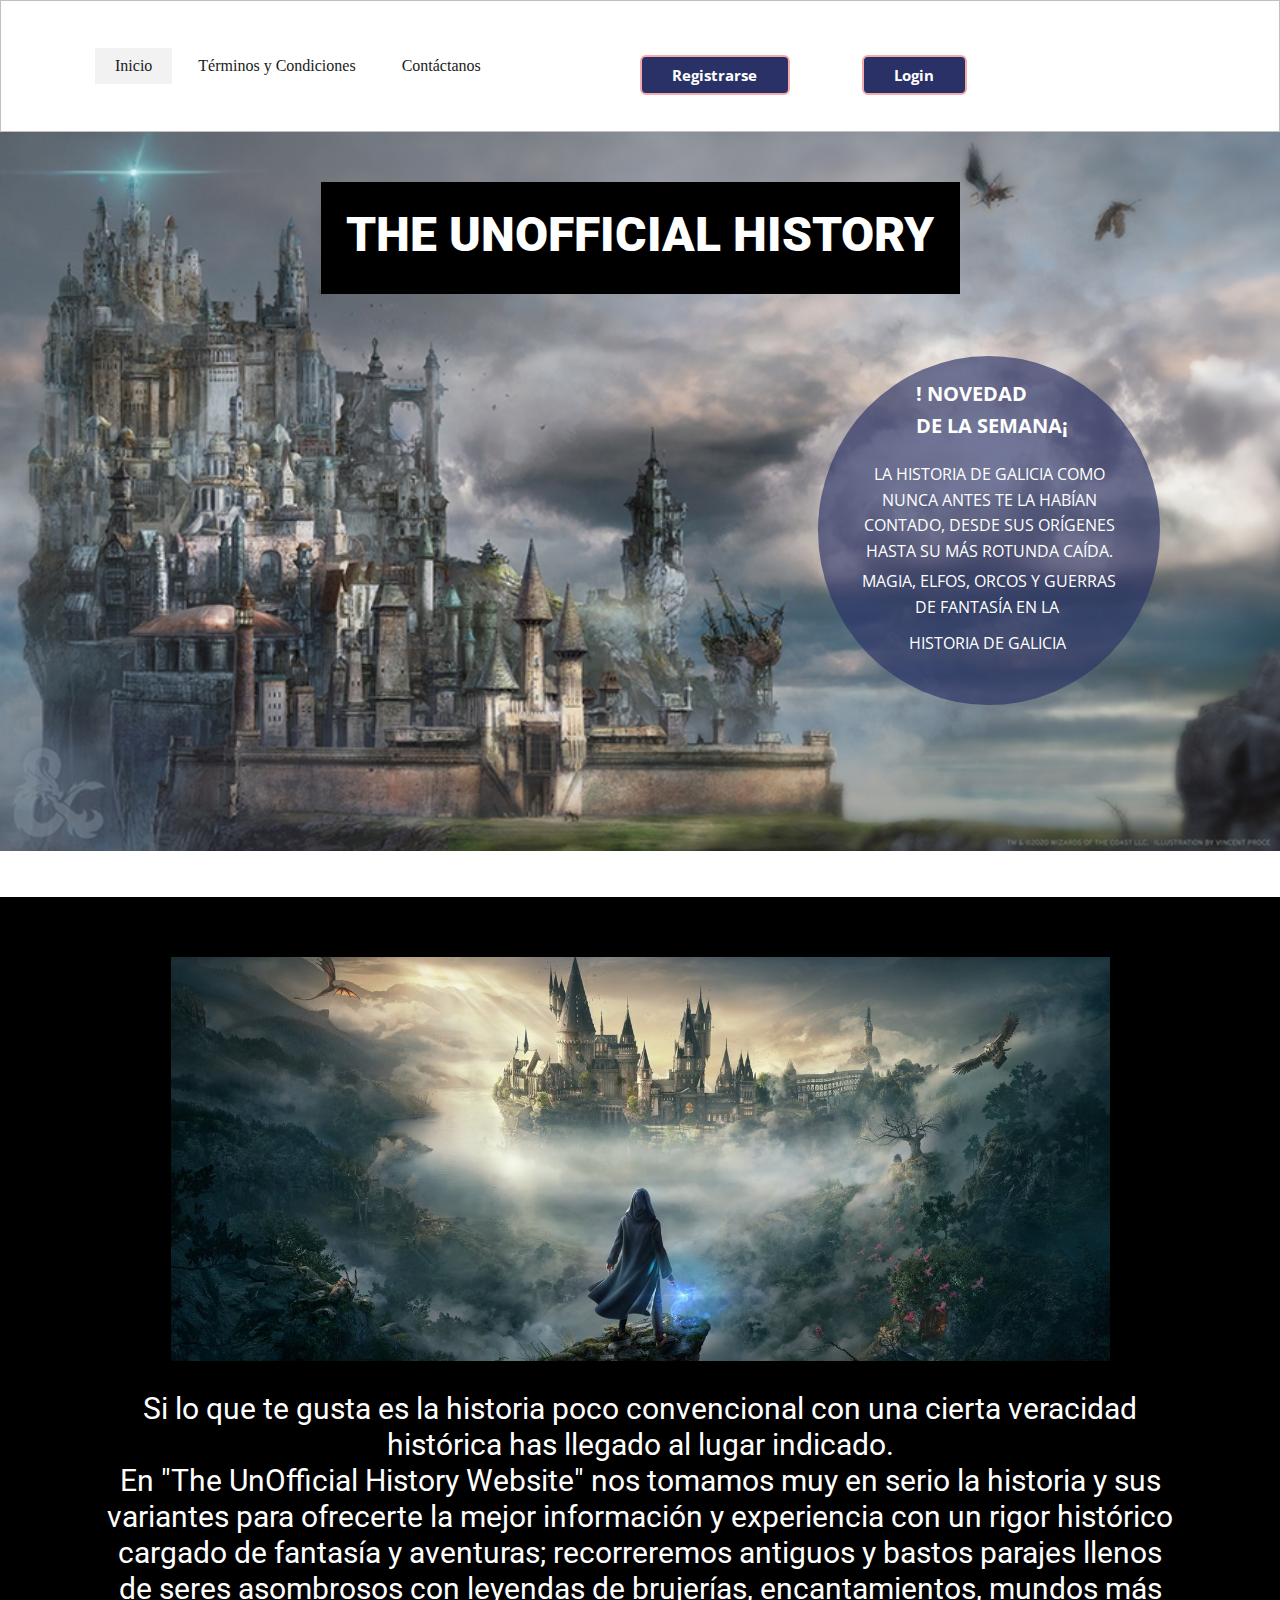
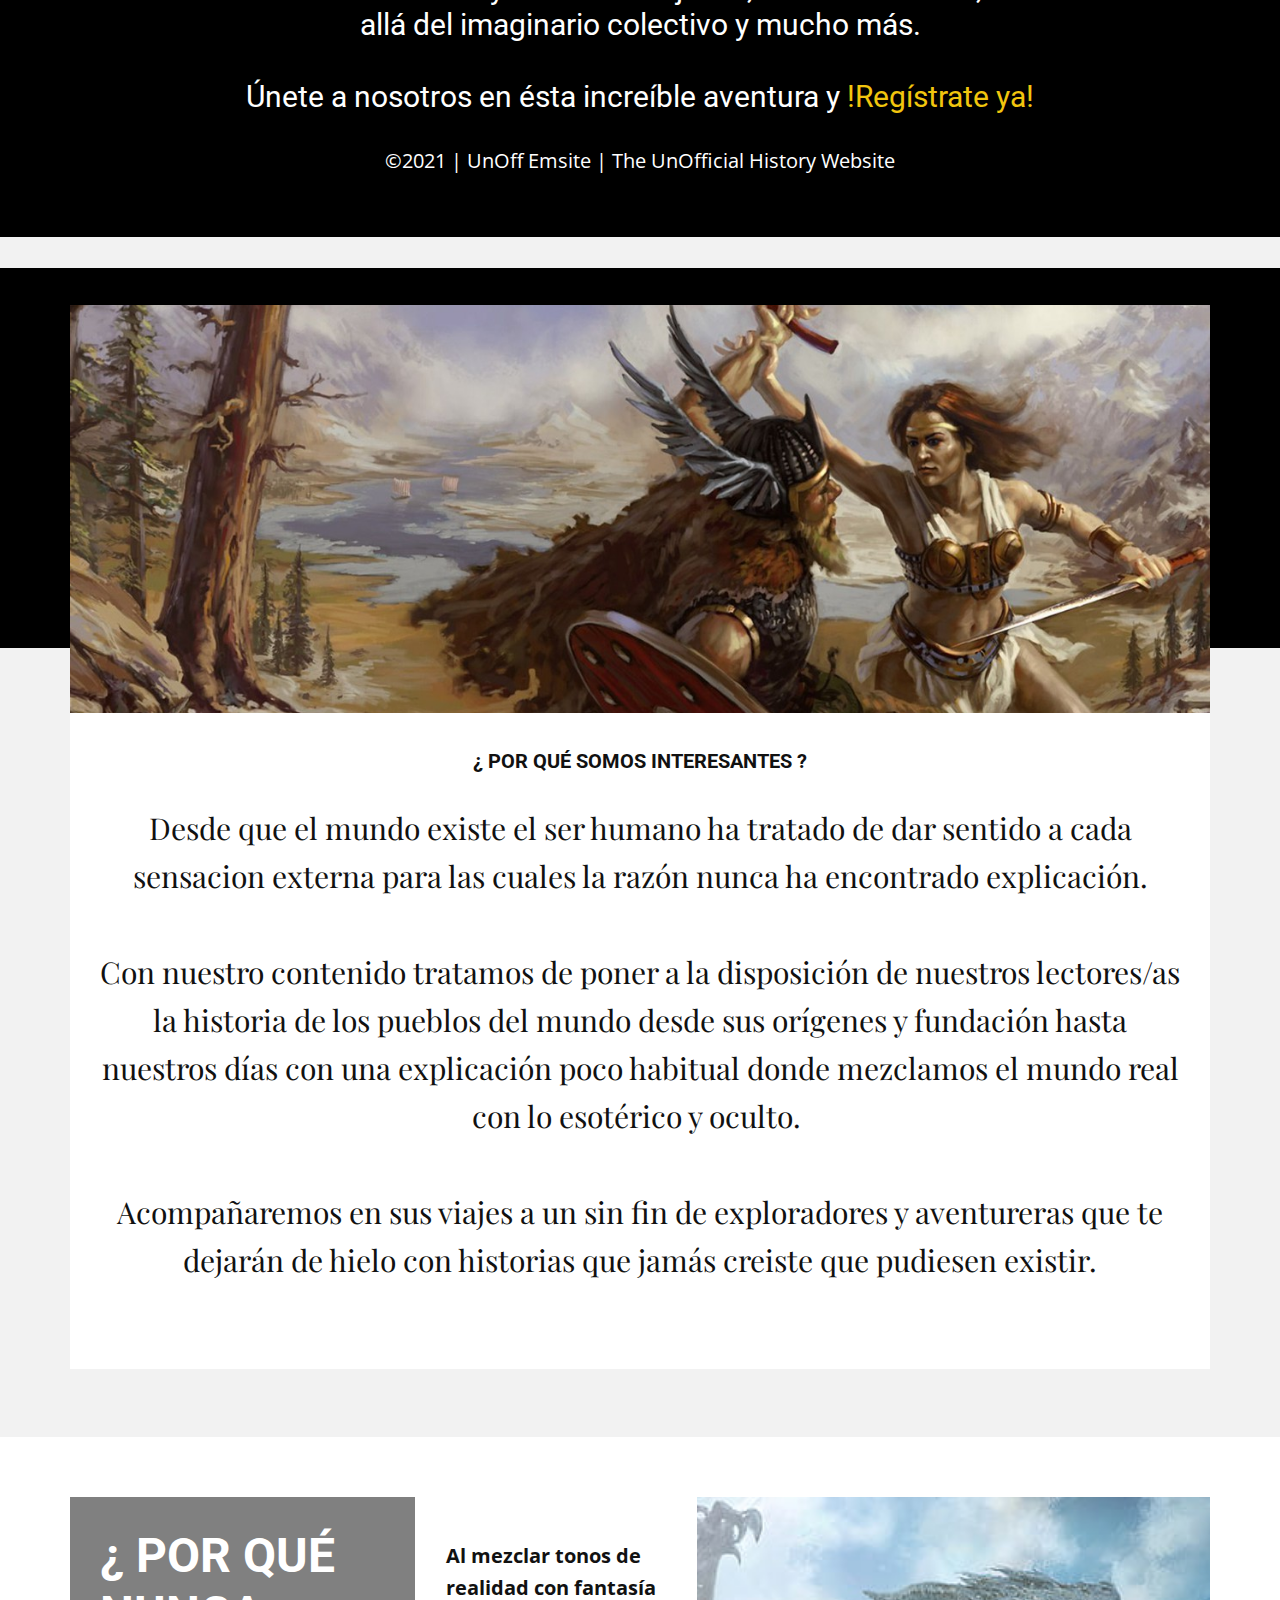
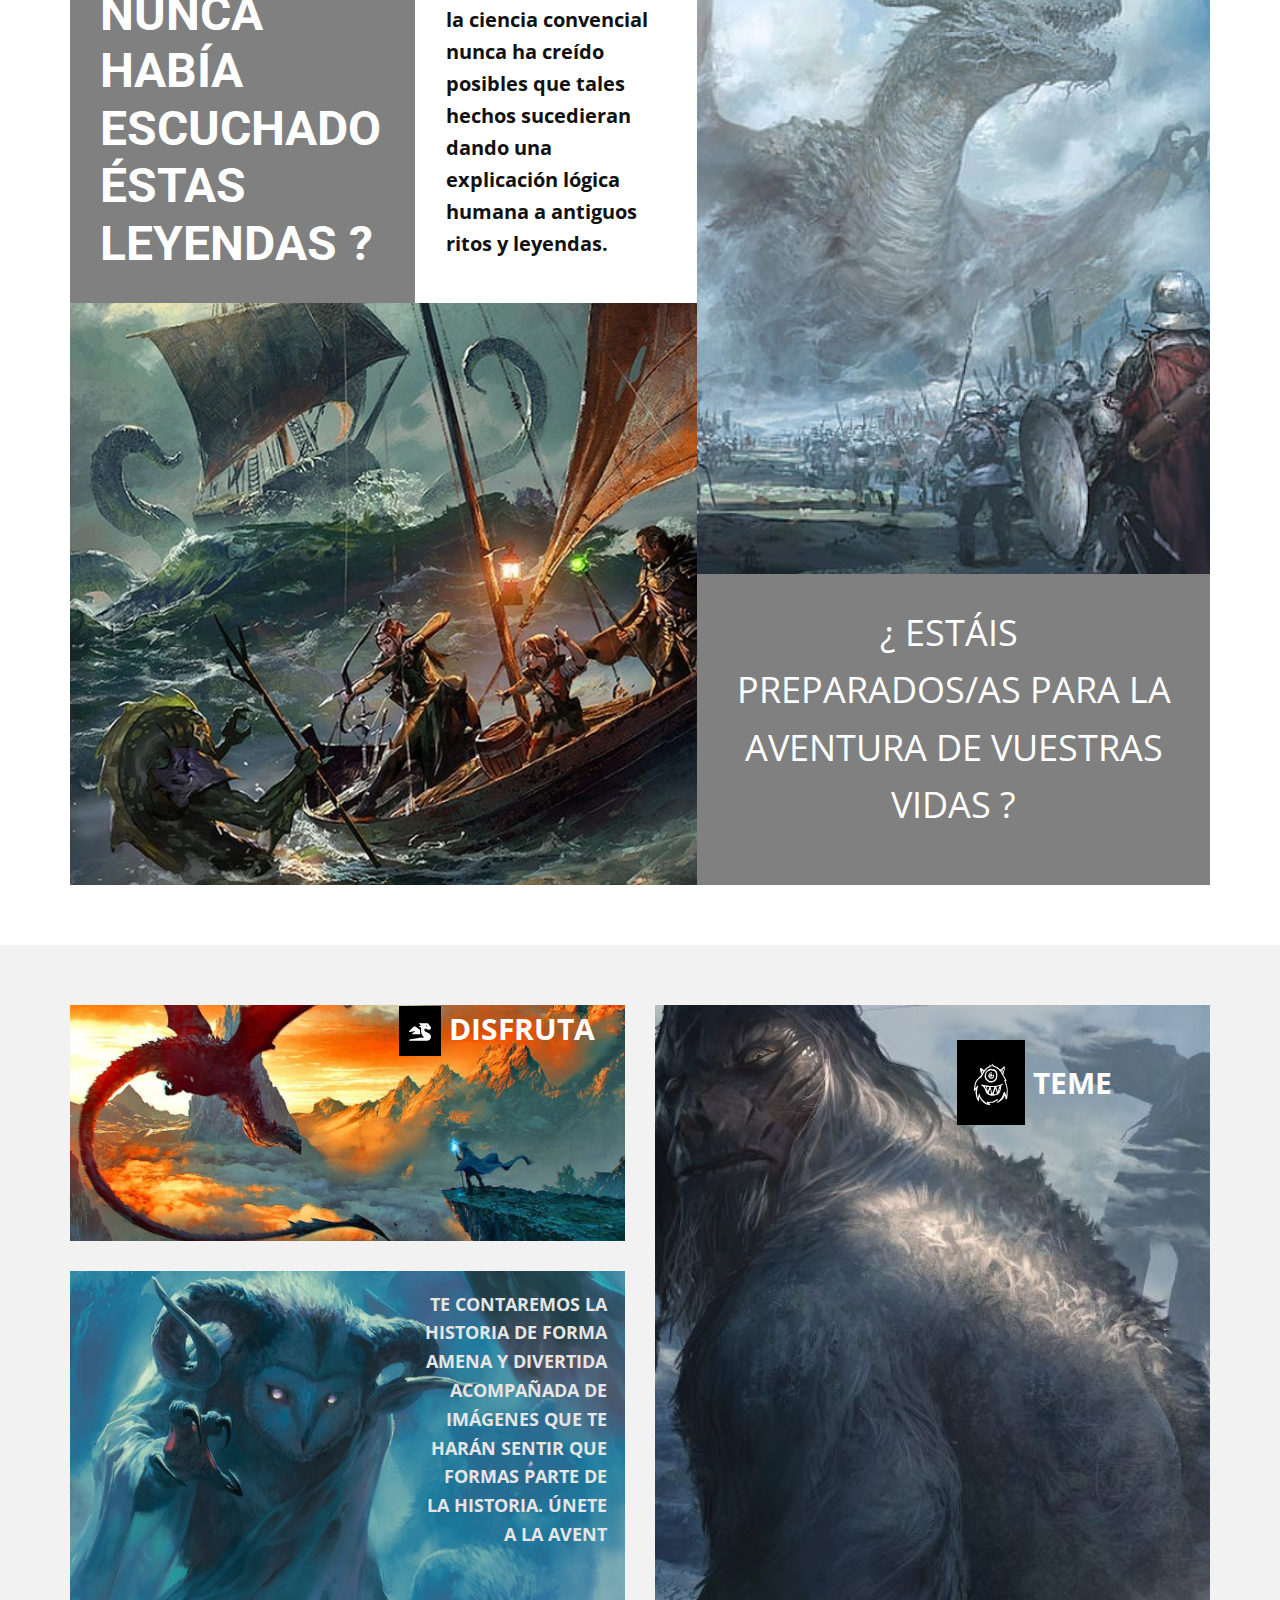
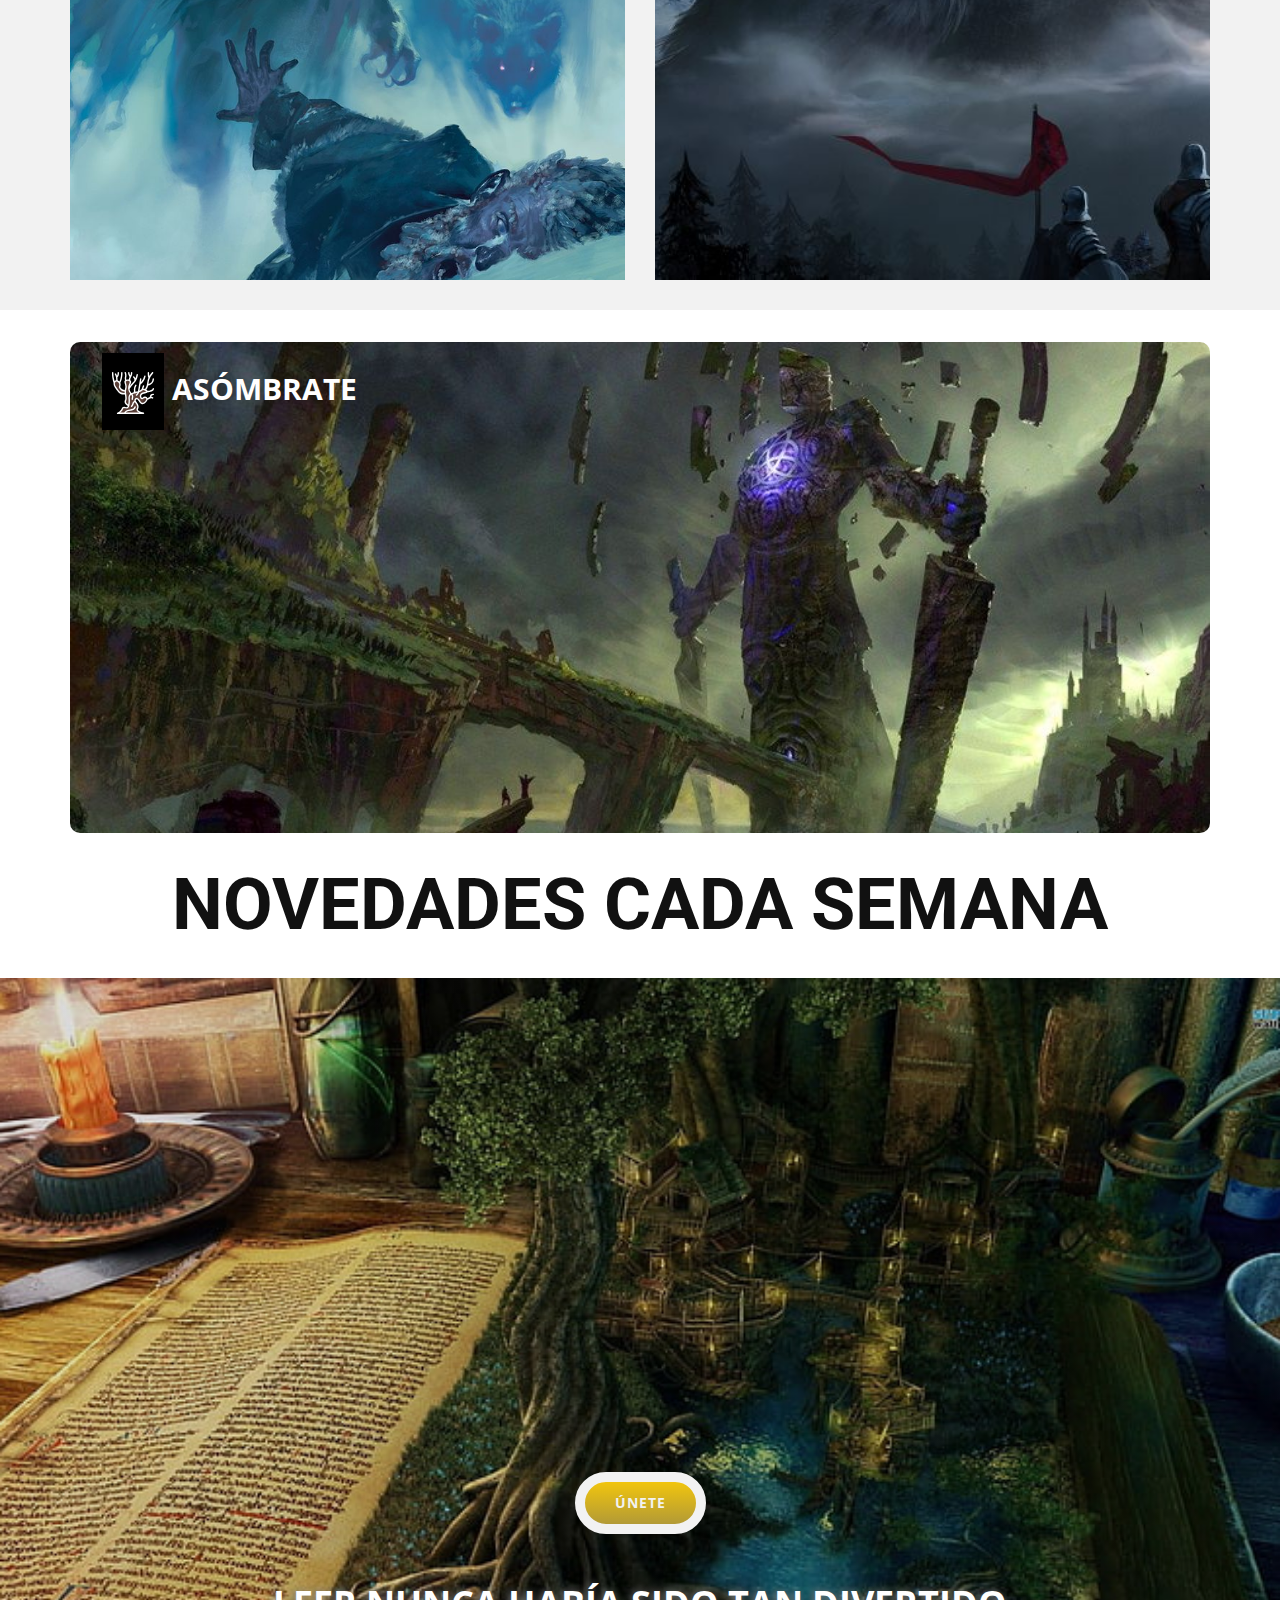
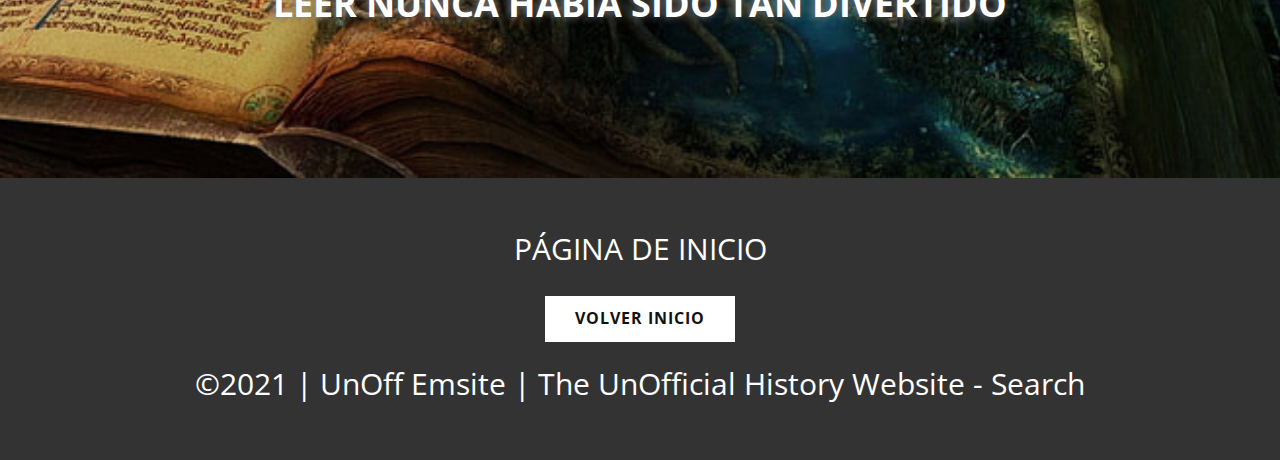
<file: Terminado/index.html>
<!DOCTYPE html>

<html style="font-size: 16px;">

  <head>
  
    <meta name="viewport" content="width=device-width, initial-scale=1.0">
    <meta charset="utf-8">
    <meta name="keywords" content="THE SLAVE TRADE LEGACY – IN PICTURES, We canhelp you, 01., Concept development, What Our Client Say, Grow Your Business, Our Expert Team, Security Solutions">
    <meta name="description" content="">
    <meta name="page_type" content="np-template-header-footer-from-plugin">
	
    <title>Inicio</title>
	
    <link rel="stylesheet" href="nicepage.css" media="screen">
	<link rel="stylesheet" href="Inicio.css" media="screen">
	
    <script class="u-script" type="text/javascript" src="jquery.js" defer=""></script>
    <script class="u-script" type="text/javascript" src="nicepage.js" defer=""></script>
    <meta name="generator" content="Nicepage 4.0.3, nicepage.com">
	
    <link id="u-theme-google-font" rel="stylesheet" href="https://fonts.googleapis.com/css?family=Roboto:100,100i,300,300i,400,400i,500,500i,700,700i,900,900i|Open+Sans:300,300i,400,400i,600,600i,700,700i,800,800i">
    <link id="u-page-google-font" rel="stylesheet" href="https://fonts.googleapis.com/css?family=Playfair+Display:400,400i,500,500i,600,600i,700,700i,800,800i,900,900i|Roboto:100,100i,300,300i,400,400i,500,500i,700,700i,900,900i">
     
    <script type="application/ld+json">
	{
		"@context": "http://schema.org",
		"@type": "Organization",
		"name": ""
	}	
	</script>
	
    <meta name="theme-color" content="#2a3166">
    <meta property="og:title" content="Inicio">
    <meta property="og:type" content="website">
	
  </head>
  
  <body data-home-page="Inicio.html" data-home-page-title="Inicio" class="u-body">
  
  <header class="u-align-center-xs u-border-1 u-border-grey-25 u-clearfix u-header u-header" id="sec-e6a7"><div class="u-clearfix u-sheet u-sheet-1">
  
        <nav class="u-align-center u-menu u-menu-dropdown u-nav-spacing-25 u-offcanvas u-menu-1" data-responsive-from="XS">
		
          <div class="menu-collapse" style="font-size: 1rem; letter-spacing: 0px; font-weight: 500;">
		  
            <a class="u-button-style u-custom-active-border-color u-custom-active-color u-custom-border u-custom-border-color u-custom-borders u-custom-hover-border-color u-custom-hover-color u-custom-left-right-menu-spacing u-custom-padding-bottom u-custom-text-active-color u-custom-text-color u-custom-text-hover-color u-custom-top-bottom-menu-spacing u-nav-link" href="#" style="font-size: calc(1em + 4px); padding: 2px 0px;">
			
              <svg class="u-svg-link" preserveAspectRatio="xMidYMin slice" viewBox="0 0 302 302" style="undefined">
			  
				<use xmlns:xlink="http://www.w3.org/1999/xlink" xlink:href="#svg-7b92"></use>
				
			  </svg>
			  
              <svg xmlns="http://www.w3.org/2000/svg" xmlns:xlink="http://www.w3.org/1999/xlink" version="1.1" id="svg-7b92" x="0px" y="0px" viewBox="0 0 302 302" style="enable-background:new 0 0 302 302;" xml:space="preserve" class="u-svg-content">
			  
			  <!-- G EN SVG CONTENEDOR USADO PARA AGRUPAR OBJETOS -->
			  <g>
			  <rect y="36" width="302" height="30"></rect>
			  <rect y="236" width="302" height="30"></rect>
			  <rect y="136" width="302" height="30"></rect>
			  </g>
			  
			  <!-- G EN SVG CONTENEDOR USADO PARA AGRUPAR OBJETOS -->
			  <g></g>
			  <g></g>
			  <g></g>
			  <g></g>
			  <g></g>
			  <g></g>
			  <g></g>
			  <g></g>
			  <g></g>
			  <g></g>
			  <g></g>
			  <g></g>
			  <g></g>
			  <g></g>
			  <g></g>
			  
			  </svg>

            </a>
			
          </div>
		  
          <div class="u-custom-menu u-nav-container">
		  
            <ul class="u-nav u-spacing-2 u-unstyled u-nav-1">
			
				<li class="u-nav-item">
				<a class="u-active-grey-5 u-border-active-palette-1-base u-border-hover-palette-1-base u-border-no-left u-border-no-right u-border-no-top u-button-style u-hover-grey-10 u-nav-link u-text-active-grey-90 u-text-grey-90 u-text-hover-grey-90" href="Inicio.html" style="padding: 10px 20px;">Inicio</a></li>
				
				<li class="u-nav-item"><a class="u-active-grey-5 u-border-active-palette-1-base u-border-hover-palette-1-base u-border-no-left u-border-no-right u-border-no-top u-button-style u-hover-grey-10 u-nav-link u-text-active-grey-90 u-text-grey-90 u-text-hover-grey-90"  target="_blank" href="codigo\Condiciones.html" style="padding: 10px 20px;">Términos y Condiciones</a></li>

				<li class="u-nav-item"><a class="u-active-grey-5 u-border-active-palette-1-base u-border-hover-palette-1-base u-border-no-left u-border-no-right u-border-no-top u-button-style u-hover-grey-10 u-nav-link u-text-active-grey-90 u-text-grey-90 u-text-hover-grey-90" href="Contáctanos.html" style="padding: 10px 20px;">Contáctanos</a></li>

			</ul>
			
          </div>
		  
          <div class="u-custom-menu u-nav-container-collapse">
		  
            <div class="u-align-center u-black u-container-style u-inner-container-layout u-opacity u-opacity-95 u-sidenav">
            
			<div class="u-inner-container-layout u-sidenav-overflow">
			
                <div class="u-menu-close"></div>
				
					<ul class="u-align-center u-nav u-popupmenu-items u-unstyled u-nav-2">
					
						<li class="u-nav-item"><a class="u-button-style u-nav-link" href="Inicio.html" style="padding: 10px 20px;">Inicio</a></li>

						<li class="u-nav-item"><a class="u-button-style u-nav-link" target="_blank" href="codigo\Condiciones.html" style="padding: 10px 20px;">Términos y Condiciones</a></li>

						<li class="u-nav-item"><a class="u-button-style u-nav-link" href="Contáctanos.html" style="padding: 10px 20px;">Contáctanos</a></li>
					
					</ul>
				
				</div>
				
            </div>
			
            <div class="u-black u-menu-overlay u-opacity u-opacity-70"></div>
			
          </div>
		  
        </nav>
		
        <a href="codigo\Formulario.html" class="u-align-left u-border-2 u-border-palette-2-base u-btn u-btn-round u-button-style u-hover-palette-3-dark-1 u-palette-1-dark-1 u-radius-6 u-text-hover-white u-text-white u-btn-1">Registrarse</a>
        <a href="codigo\Formulario_Login.html" class="u-align-right u-border-2 u-border-palette-2-base u-btn u-btn-round u-button-style u-hover-palette-3-dark-2 u-palette-1-dark-1 u-radius-6 u-text-hover-white u-text-white u-btn-2">Login</a>
		
      </div>
	  
	  </header>
	
	
    <section class="u-clearfix u-image u-section-1" id="carousel_f5e4" data-image-width="870" data-image-height="490">
	
      <div class="u-clearfix u-sheet u-sheet-1">
	  
        <div class="u-align-center u-black u-container-style u-expanded-width-xs u-group u-group-1">
		
          <div class="u-container-layout u-container-layout-1">
		  
            <h1 class="u-text u-text-1">The UnOfficial History <br> </h1>
			
          </div>
		  
        </div>
		
        <div class="u-container-style u-group u-opacity u-opacity-65 u-palette-1-base u-shape-circle u-group-2">
		
          <div class="u-container-layout u-container-layout-2">
		  
            <p class="u-text u-text-body-color u-text-default u-text-2">
			
              <span style="font-weight: 700;" class="u-text-white">! NOVEDAD&nbsp;<br> </span>
			  
              <span class="u-text-white" style="font-weight: 700;">DE LA SEMANA¡</span>
			  
            </p>
			
            <p class="u-align-center u-text u-text-3">LA HISTORIA DE GALICIA COMO NUNCA ANTES TE LA HABÍAN CONTADO, DESDE SUS ORÍGENES HASTA SU MÁS ROTUNDA CAÍDA.<br> </p>
			
            <p class="u-align-center u-text u-text-4">MAGIA, ELFOS, ORCOS Y GUERRAS<br>DE FANTASÍA EN LA&nbsp;<a href="codigo\Formulario.html" class="u-active-none u-border-none u-btn u-button-style u-hover-palette-3-dark-1 u-none u-text-white u-btn-1">HISTORIA DE GALICIA&nbsp;</a> </p>
			
          </div>
		  
        </div>
		
      </div>
	  
    </section>

	
    <section class="u-clearfix u-section-2" id="sec-ce29">
	
      <div class="u-clearfix u-sheet u-sheet-1"> </div>
	  
    </section>

	
    <section class="u-align-center u-black u-clearfix u-section-3" id="carousel_219c">
	
      <div class="u-clearfix u-sheet u-sheet-1">
	  
        <img src="images/2.jpg" alt="" class="u-image u-image-default u-image-1" data-image-width="1920" data-image-height="1080">
        <h3 class="u-text u-text-body-alt-color u-text-1">Si lo que te gusta es la historia poco convencional con una cierta veracidad histórica has llegado al lugar indicado.<br>En "The UnOfficial History Website" nos tomamos muy en serio la historia y sus variantes para ofrecerte la mejor información y experiencia con un rigor histórico cargado de fantasía y aventuras; recorreremos antiguos y bastos parajes llenos de seres asombrosos con leyendas de brujerías, encantamientos, mundos más allá del imaginario colectivo y mucho más.<br>
          <br>Únete a nosotros en ésta increíble aventura y <a href="codigo\Formulario.html" class="u-active-none u-border-none u-btn u-button-link u-button-style u-hover-none u-none u-text-palette-3-base u-btn-1">!Regístrate ya!</a>
		  
        </h3>
		
        <p class="u-large-text u-text u-text-body-alt-color u-text-variant u-text-2"> ©2021 | UnOff Emsite | The UnOfficial History Website</p>
      
	  </div>
	  
    </section>

	
    <section class="u-align-center u-clearfix u-grey-5 u-section-4" id="carousel_5ba1">
	
      <div class="u-black u-container-style u-expanded-width u-group u-group-1">
	  
        <div class="u-container-layout u-container-layout-1"></div>
		
      </div>
	  
      <div class="u-clearfix u-gutter-0 u-layout-wrap u-layout-wrap-1">
	  
        <div class="u-layout">
		
          <div class="u-layout-col">
		  
            <div class="u-size-30">
			
              <div class="u-layout-row">
			  
                <div class="u-container-style u-image u-layout-cell u-left-cell u-right-cell u-size-60 u-image-1" data-image-width="1332" data-image-height="850">
				
                  <div class="u-container-layout u-container-layout-2"></div>
                
				</div>
              
			  </div>
			  
            </div>
			
            <div class="u-size-30">
			
              <div class="u-layout-row">
			  
                <div class="u-align-center u-container-style u-layout-cell u-size-60 u-white u-layout-cell-2">
				
                  <div class="u-container-layout u-container-layout-3">
				  
                    <h5 class="u-text u-text-default u-text-1">¿ Por qué somos interesantes ?</h5>
					
                    <p class="u-custom-font u-font-playfair-display u-text u-text-2">Desde que el mundo existe el ser humano ha tratado de dar sentido a cada sensacion externa para las cuales la razón nunca ha encontrado explicación.<br>
                      <br>Con nuestro contenido tratamos de poner a la disposición de nuestros lectores/as la historia de los pueblos del mundo desde sus orígenes y fundación hasta nuestros días con una explicación poco habitual donde mezclamos el mundo real con lo esotérico y oculto.&nbsp;<br>
                      <br>Acompañaremos en sus viajes a un sin fin de exploradores y aventureras que te dejarán de hielo con historias que jamás creiste que pudiesen existir.<br>
                      <br>
                    </p>
					
                  </div>
				  
                </div>
				
              </div>
			  
            </div>
			
          </div>
		  
        </div>
		
      </div>
	  
    </section>

	
    <section class="u-clearfix u-section-5" id="carousel_f5ec">
	
      <div class="u-clearfix u-sheet u-valign-middle u-sheet-1">
	  
        <div class="u-clearfix u-expanded-width u-layout-wrap u-layout-wrap-1">
		
          <div class="u-layout">
		  
            <div class="u-layout-row">
			
              <div class="u-size-33 u-size-60-md">
			  
                <div class="u-layout-col">
				
                  <div class="u-size-20">
				  
                    <div class="u-layout-row">
					
                      <div class="u-align-center-sm u-align-center-xs u-container-style u-grey-50 u-layout-cell u-right-cell u-size-33 u-layout-cell-1">
					  
                        <div class="u-container-layout u-valign-middle u-container-layout-1">
						
                          <h2 class="u-text u-text-default u-text-1">¿ Por qué nunca había escuchado éstas leyendas ?</h2>
						  
                        </div>
						
                      </div>
					  
                      <div class="u-align-center-sm u-align-center-xs u-container-style u-layout-cell u-size-27 u-layout-cell-2">
					  
                        <div class="u-container-layout u-valign-middle u-container-layout-2">
						
                          <p class="u-text u-text-2">Al mezclar tonos de realidad con fantasía&nbsp; la ciencia convencial nunca ha creído posibles que tales hechos sucedieran dando una explicación lógica humana a antiguos ritos y leyendas.</p>
						  
                        </div>
						
                      </div>
					  
                    </div>
					
                  </div>
				  
                  <div class="u-size-40">
				  
                    <div class="u-layout-row">
					
                      <div class="u-container-style u-image u-layout-cell u-right-cell u-size-60 u-image-1" data-image-width="1920" data-image-height="1080">
					  
                        <div class="u-container-layout u-container-layout-3"></div>
						
                      </div>
					  
                    </div>
					
                  </div>
				  
                </div>
				
              </div>
			  
              <div class="u-size-27 u-size-60-md">
			  
                <div class="u-layout-col">
				
                  <div class="u-size-40">
				  
                    <div class="u-layout-row">
					
                      <div class="u-container-style u-image u-layout-cell u-left-cell u-size-60 u-image-2" data-image-width="800" data-image-height="431">
					  
                        <div class="u-container-layout u-container-layout-4"></div>
                      
					  </div>
					  
                    </div>
					
                  </div>
				  
                  <div class="u-size-20">
				  
                    <div class="u-layout-row">
					
                      <div class="u-align-left u-container-style u-grey-50 u-layout-cell u-left-cell u-shape-rectangle u-size-60 u-layout-cell-5">
					  
                        <div class="u-container-layout u-container-layout-5">
						
                          <p class="u-align-center u-text u-text-3">¿ ESTÁIS&nbsp;<br>PREPARADOS/AS PARA LA AVENTURA DE VUESTRAS VIDAS ? </p>
						  
                        </div>
						
                      </div>
					  
                    </div>
					
                  </div>
				  
                </div>
				
              </div>
			  
            </div>
			
          </div>
		  
        </div>
		
      </div>
	  
    </section>

	
    <section class="u-clearfix u-grey-5 u-section-6" id="carousel_739f">
	
      <div class="u-clearfix u-sheet u-sheet-1">
	  
        <div class="u-clearfix u-expanded-width u-gutter-30 u-layout-wrap u-layout-wrap-1">
		
          <div class="u-layout">
		  
            <div class="u-layout-row">
			
              <div class="u-size-30">
			  
                <div class="u-layout-col">
				
                  <div class="u-align-right u-container-style u-image u-layout-cell u-left-cell u-size-30 u-image-1" data-image-width="1600" data-image-height="900">
				  
                    <div class="u-container-layout u-container-layout-1">
					
                      <p class="u-text u-text-default u-text-white u-text-1">
					  <span class="u-black u-icon u-spacing-10 u-icon-1">
					  
					  <svg class="u-svg-content" viewBox="0 0 640 512" style="width: 1em; height: 1em;">
					  
					  <!-- PATH EN SVG / ELEMENTO SVG GENÉRICO - DIBUJAR FORMAS - VECTORES DE ALTO,LARGO,ANCHO,ÁNGULO -->
					  <path d="M18.32 255.78L192 223.96l-91.28 68.69c-10.08 10.08-2.94 27.31 11.31 27.31h222.7c-9.44-26.4-14.73-54.47-14.73-83.38v-42.27l-119.73-87.6c-23.82-15.88-55.29-14.01-77.06 4.59L5.81 227.64c-12.38 10.33-3.45 30.42 12.51 28.14zm556.87 34.1l-100.66-50.31A47.992 47.992 0 0 1 448 196.65v-36.69h64l28.09 22.63c6 6 14.14 9.37 22.63 9.37h30.97a32 32 0 0 0 28.62-17.69l14.31-28.62a32.005 32.005 0 0 0-3.02-33.51l-74.53-99.38C553.02 4.7 543.54 0 533.47 0H296.02c-7.13 0-10.7 8.57-5.66 13.61L352 63.96 292.42 88.8c-5.9 2.95-5.9 11.36 0 14.31L352 127.96v108.62c0 72.08 36.03 139.39 96 179.38-195.59 6.81-344.56 41.01-434.1 60.91C5.78 478.67 0 485.88 0 494.2 0 504 7.95 512 17.76 512h499.08c63.29.01 119.61-47.56 122.99-110.76 2.52-47.28-22.73-90.4-64.64-111.36zM489.18 66.25l45.65 11.41c-2.75 10.91-12.47 18.89-24.13 18.26-12.96-.71-25.85-12.53-21.52-29.67z"></path>
					  
					  </svg><img></span>&nbsp;DISFRUTA </p>
					  
                    </div>
					
                  </div>
				  
                  <div class="u-align-center-sm u-align-center-xs u-align-right-lg u-align-right-md u-align-right-xl u-container-style u-image u-layout-cell u-left-cell u-size-30 u-image-2" data-image-width="1400" data-image-height="1050">
				  
                    <div class="u-container-layout u-container-layout-2">
					
                      <p class="u-text u-text-2">
					  
                        <span class="u-text-grey-10" style="font-weight: 700; font-size: 1.125rem;">TE CONTAREMOS LA HISTORIA DE FORMA AMENA Y DIVERTIDA ACOMPAÑADA DE IMÁGENES QUE TE HARÁN SENTIR QUE FORMAS PARTE DE LA HISTORIA. ÚNETE A LA AVENT </span>
                        <br>
                      </p>
					  
                    </div>
					
                  </div>
				  
                </div>
				
              </div>
			  
              <div class="u-size-30">
			  
                <div class="u-layout-col">
				
                  <div class="u-align-right u-container-style u-image u-layout-cell u-right-cell u-size-60 u-image-3" src="" data-image-width="1057" data-image-height="700">
				  
                    <div class="u-container-layout u-container-layout-3" src="">
					
                      <p class="u-text u-text-default u-text-white u-text-3"><span class="u-black u-icon u-spacing-10 u-icon-2">
					  
					  <svg class="u-svg-content" viewBox="0 0 257.13 257.13" style="width: 1em; height: 1em;">
					  
					  <!-- PATH EN SVG / ELEMENTO SVG GENÉRICO - DIBUJAR FORMAS - VECTORES DE ALTO,LARGO,ANCHO,ÁNGULO -->
					  <path d="M217.54,154a110.67,110.67,0,0,0-2.88-14.5c-2.15-8.28-3.72-16.75-7.67-24.48-.11-.2.1-.58.2-1l3.23-.48c2.06-2.93.79-5.58-.52-8.05-3.78-7.13-7.7-14.19-11.61-21.26-1.18-2.15-2.49-4.22-3.26-5.53,1.06-5.2,1.92-9.54,2.84-13.86.51-2.43.57-5.2,1.82-7.18C202,54,202,50.19,201.8,46.23a8.2,8.2,0,0,1,.43-3.43c1-2.4.22-4.58-.52-6.76-.28-.81-1.08-2-1.69-2a4.94,4.94,0,0,0-2.92,1.19,33.65,33.65,0,0,0-3,2.94c-3.8,3.63-8.67,6.22-10.73,11.21-4.23.88-7.67.54-10.68-2.7-1.05-1.14-2.18-2.21-3.34-3.26-1.79-1.61-3.68-3.14-5.61-4.57-5.36-4-11.82-5.31-18.21-6.69,0-.18.09-.34.12-.49a1.64,1.64,0,0,1,.23-.6c1.36-1.79.68-3.22-1-4.08-1.85-.94-3.07.14-4,1.77a7.06,7.06,0,0,0-1,2.85,14.27,14.27,0,0,0,.4,4.76c1.64.41,3.38.79,5.08,1.29a43.18,43.18,0,0,1,7.05,2.24,67.86,67.86,0,0,1,25.62,22c1.35,1.88,3.27,3.46,4.21,5.51a132.63,132.63,0,0,0,6.35,12c3.35,5.74,6.92,11.35,10.11,17.19.33.61.65,1.24,1,1.87,1.42,2.74,2.75,5.53,4.1,8.3.25.51.49,1,.74,1.52l-.23.12a2.43,2.43,0,0,1-.64.32c-.33,0-.66,0-1,0-3.32,0-4.54,1.56-2.78,4,3,4.28,4.24,9.3,5.83,14.1,1.42,4.28,2.49,8.67,3.56,13.06.62,2.52,1.24,5,1.92,7.53a54.51,54.51,0,0,1,1.9,12.49,61.59,61.59,0,0,1-.12,6.51c-.14,2-.66,3.91-.76,5.88-.27,5.42-.37,10.84-.64,16.26a1.47,1.47,0,0,1-.08.35,15.86,15.86,0,0,1-1.09,1.7l-.21-.5c-2.74-6.57-5.33-12.79-8.1-19.47-1.65.77-3.64,1.07-4.4,2.19a38.2,38.2,0,0,0-3.83,7.9c-2.17,5.67-3.38,11.87-6.42,17a57.84,57.84,0,0,1-10,12.65c-5.29,5-9.78,10.76-16.28,14.35a2.8,2.8,0,0,0-1.74,2.47,6.4,6.4,0,0,0,1.35,3.37c18.26-8,32.89-19.15,40.06-38.08.38-1,.76-2,1.09-3.07.61,1.25.6,2.38,1,3.29l0,.12a31.24,31.24,0,0,1,2.91,14.93c0,2.47,1.76,3.33,3.6,3.57,4.22-1.85,5.82-5.21,6.37-9.11.75-5.4,1.53-10.82,1.84-16.25.36-6.3.27-12.63.27-18.95A109.53,109.53,0,0,0,217.54,154Zm-27-84-7.49-12.16,2.14-1.66,7.86,7.5ZM191.42,56c-.73-1.3-1.58-2.53-2.64-4.2L197.13,45c1.34,5,.84,7.25-3.44,15.47C192.87,58.87,192.2,57.41,191.42,56Zm-27.25,159c1.81-1.73,1.87-4,.48-5.32-1.66-1.61-3.28-1.09-4.9.15-2.23,1.71-4.39,3.55-6.77,5a67.48,67.48,0,0,1-12.88,6.46c-.38.14-.75.29-1.13.42a46.94,46.94,0,0,1-9.33,2.16c-6.15.77-12.15,1.62-18.07-.84-1.58-.66-2.94-.54-4,.89h0a3.37,3.37,0,0,0,0,4.18c.71,1,1.35,2.09,2.67,4.15-2.73-.77-4.61-.89-6-1.76a90.24,90.24,0,0,1-16.48-12.91c-.66-.66-1.32-1.33-2-2a125.35,125.35,0,0,1-12.21-15.75l-.46-.67c-.5-.73-1-1.48-1.38-2.23a19.76,19.76,0,0,1-2.36-14.6c.29-1.28.5-2.72-1.64-3.31-4.31,3.7-6,8.43-7,13.54-.69,3.6-1.06,7.38-1.77,11.12a9.13,9.13,0,0,1-1.18-1.62,75.51,75.51,0,0,1-2.45-10,125.48,125.48,0,0,1-1.68-16.34A83.41,83.41,0,0,1,57.25,148c1-3.45,1.87-7,2.6-10.49.15-.76-.58-1.69-.94-2.67L48.85,146c-1.59,1.78-3.22,3.59-4.92,5.47.38-3,.76-5.53,1.07-7.9.26-2,.47-3.89.58-5.77a54.25,54.25,0,0,1,4.48-17.64,38.68,38.68,0,0,1,6-9.74A86.64,86.64,0,0,1,69.33,98.12c2-1.56,4.17-3,6-4.6A16.23,16.23,0,0,0,78,90.75a103.27,103.27,0,0,0,8.75-15.4c5.7-11.74,12.62-22.44,23.18-30.47A14.18,14.18,0,0,1,117,41.72c3.15-.38,6.24-1.23,8.52-3.58a6.45,6.45,0,0,0,1.93-3.71c0-.24,0-.47,0-.71A11,11,0,0,0,125,27c-1.22-1.54-2.65-2.44-4.89-1.71-.84,2.9.42,5.46,1.29,8.17-7.59,1-13,6-18.63,10.34-.44.34-.88.68-1.33,1-3.89,2.91-7.22,6.57-10.8,9.89l-.28-.2c-2.18-1.58-4.3-3-6.24-4.59-2.16-1.78-4.21-3.72-6.22-5.68-1.79-1.76-4-1.72-6-1.17s-2.31,2.63-2.11,4.53c.26,2.46.73,4.9.95,7.36.68,7.39,2.55,14.32,7.71,20.22-3.33,4.89-5.36,10.55-10.12,14.52a159.59,159.59,0,0,0-14.16,13c-3.68,3.9-7,8.27-8.82,13.47-1.08,3.07-2.12,6.15-3,9.26-.15.48-.3,1-.43,1.44a72,72,0,0,0-2.06,9.06c-.12.84-.21,1.69-.28,2.54-.27,3.27-.28,6.6-1.18,9.68-1.21,4.1-1.24,8.17-1.7,12.28-.43,3.76,1.62,5.6,4.38,7.63,1.9-3.51,2.54-7.49,6.17-9.73l.44-.27c-.64,4.8-1.3,9.35-1.83,13.92a13.22,13.22,0,0,0,0,5,52.3,52.3,0,0,1,1.61,9.81c.4,4.08.79,8.17,2.33,12,2.6,6.55,3.2,14.12,9.39,18.87,1.48,1.13,3.07,2.13,5.35,3.71v-22l1-.27c.82,1.15,1.74,2.25,2.45,3.46a100.24,100.24,0,0,0,8.48,12.8,116.55,116.55,0,0,0,20.54,19.36,12.81,12.81,0,0,0,4.37,2.06c5.86,1.56,11.82,2.76,17.62,4.48,2.45.73,4,0,5-1.82s0-3.38-1.57-4.67-2.76-2.73-4.3-4.27c5.88-.62,11.22-1.61,16.57-1.65a29.53,29.53,0,0,0,11.48-2.57A112.41,112.41,0,0,0,158,220,32.5,32.5,0,0,0,164.17,215.06ZM83.77,57.14l3.45,2.4C85.4,63,83.61,66.38,81.54,70.32c-1.09-1.93-1.8-3.18-2.73-4.8ZM130.7,32.8a7.33,7.33,0,0,1,.42-3.47c1.12-3.68,1.31-8.35,7.44-8.95A23.63,23.63,0,0,1,137,31.82a33.82,33.82,0,0,1-2.6,5.17C132.14,35.43,131,34.3,130.7,32.8Zm49,129.74c1.38-5.23,2.15-10.63,3-16,.63-3.77,1-7.57,1.48-11.32,2.15-.92,4.15-1.68,6.08-2.61,2.31-1.1,3-2.64,2.14-4.24s-2.86-2.17-4.72-.87a54,54,0,0,1-14,6.89,95.11,95.11,0,0,1-10.92,2.85l-1.65.32c-3.21.62-6.55,1.44-8.8-.09a61,61,0,0,1-6.22,2,5.59,5.59,0,0,1-.59.08l-.27,0c-2.38.17-4.75.28-7.13.34a109.61,109.61,0,0,1-15.69-.68l-1.34-.16c-10.25-1.41-20.42-3.41-30.6-5.23-3.23-.58-6.4-1.5-9.63-2.12A3.21,3.21,0,0,0,77,134.21c-.57,1.87-.28,3.65,1.7,4.7a5.55,5.55,0,0,0,1.8.84c3.91.48,6.58,3,8.71,5.87a58.66,58.66,0,0,1,6.41,10.5c2.52,5.68,4,11.81,6.7,17.4a24.58,24.58,0,0,0,7,8.85,51,51,0,0,0,13,6.93,40.34,40.34,0,0,0,13.84,2.85c7.35-.06,14.67-1,21.64-4.22A52.8,52.8,0,0,0,171,179.4C176.06,174.87,178.07,168.74,179.7,162.54Zm-35.32,12.87c1.31-3.45,2.62-6.9,4-10.39l3.42-9c.53-1.37,1.05-2.73,1.58-4.13.32,1.28.64,2.53.95,3.79,2,8,4,15.68,5.91,23.4a43.52,43.52,0,0,1-9.67,4,23,23,0,0,1-5,.72C143.06,181.17,143.27,178.33,144.38,175.41Zm17.37-32.94L174.14,139q-1.87,5.85-3.67,11.48c-2.06,6.41-4.06,12.68-6.07,18.94l-1.17.15-.69-2.85c-.87-3.61-1.74-7.22-2.61-10.8-1-4.08-2-8.13-2.93-12.11Zm7.95,28.26,6.53-20.21C177.34,156.27,174.58,165.64,169.7,170.73ZM135.81,144.8H146.7c-.82,5.95-3.16,11.4-5.44,16.94-2.23,5.39-3.9,11-5.82,16.54l-1.12-.12c-1.2-5.19-2.4-10.37-3.63-15.66-1.33-5.74-2.69-11.59-4.11-17.7Zm-9.76,18.92c.61,2.87,1.16,5.78,1.64,8.75.56,3.45,1,7,1.28,10.67l-1.82-.61-4.9-1.65c-1.48-.52-2.93-1-4.33-1.62-2.23-.94-1.52-3.16-1-4.78,2.18-7,4.55-14,6.85-21C124.54,156.89,125.32,160.28,126.05,163.72Zm-6.57-18.64h.1l-.09.23-8.74,23.31-.8-.22c-.47-4.07-.93-8.14-1.4-12.25-.42-3.65-.84-7.32-1.27-11.07h12.2Zm-24.87-2.35,3,.55,3.38.62c1.23,4.07,2.56,7.9,3.51,11.83a41.23,41.23,0,0,1,.55,6.61c-3-5.46-4.6-11.35-8.31-16.8A30.13,30.13,0,0,0,94.61,142.73Zm-.29-53.95a67.57,67.57,0,0,0,1.82,7.49,30.06,30.06,0,0,0,8.5,14c1,.87,2,1.7,3,2.49a45.2,45.2,0,0,0,4.09,2.87,35.6,35.6,0,0,0,3.72,2.05,27.9,27.9,0,0,0,16.83,2.3,46.91,46.91,0,0,0,5.2-1.15,51.6,51.6,0,0,0,9.68-3.87,23.82,23.82,0,0,0,11.51-12.43c2.79-6.92,3.81-14.27,4.33-24.19-.59-3.12-1.33-8.67-2.72-14-2-7.84-8.32-11.68-15.25-14.28-3.65-1.37-7.81-1.27-11.59-2.36-7-2-13.05-.41-18.67,3.7-2.66,2-5.12,4.16-7.73,6.19-5.09,4-9.36,8.38-9.64,15.4,0,1.26-1,2.45-1.24,3.74-.36,2-1,4-1.41,6A15.31,15.31,0,0,0,94.32,88.78Zm57.94,10.86a26.42,26.42,0,0,1-3.2,5,19,19,0,0,1-7.27,5.62c-5.88,2.3-12.17,3.64-18.5,2.35-2.81-.58-5.46-2.24-8-3.69C107,104.14,103,96.35,100.92,87.49c-.52-2.25.43-4.87.87-7.29.55-3.06,1.22-6.11,1.94-9.15C105,65.84,108.37,62.31,113,60c3.23-1.64,6.76-2.69,10-4.26,3.67-1.76,7.14-.17,10.61.44a97.23,97.23,0,0,1,9.48,2.6c4.87,1.36,8.48,4.08,10.25,9,1.63,4.55,3.12,9.09,2.53,12.46,0,1.41,0,2.77-.11,4.1C155.47,90.1,154.51,95.16,152.26,99.64Zm-15-20c.81,5.73-2.12,9.74-7.65,10A5.16,5.16,0,0,1,125.81,88c-3.51-4.54-3-9.82,2.54-14.2a26.59,26.59,0,0,1,4.37-2.23c0,1.57,0,2.7,0,3.82C132.67,79.41,132.82,79.55,137.25,79.62Zm8.23,4.16c-.75,8.63-4.18,14.94-14.61,16.56-6.49,1-15.05-5.22-16.51-11.65-1.42-6.24,2.25-15.53,7.56-19.28a42.48,42.48,0,0,0,3.41-2.9,7.78,7.78,0,0,1,8.22-1.15c.3.16.3.87.6,1.86-5.39,1.4-9.31,3.93-11.53,9s-2.06,10.48,1.3,14.27c2.56,2.88,5.88,4.06,9.44,3,3.19-.93,6-2.79,6.51-6.73.36-2.93,1-5.83,1.44-8.73C144.37,78.88,145.77,80.46,145.48,83.78Z" fill="currentColor"></path></svg><img></span>&nbsp;TEME </p>
					  
                    </div>
					
                  </div>
				  
                </div>
				
              </div>
			  
            </div>
			
          </div>
		  
        </div>
		
      </div>
	  
    </section>

	
    <section class="u-clearfix u-section-7" id="sec-616b">
	
      <div class="u-clearfix u-sheet u-sheet-1">
	  
        <img class="u-expanded-width u-image u-image-round u-radius-10 u-image-1" src="images/15.jpg" alt="" data-image-width="900" data-image-height="600">
		
        <p class="u-text u-text-default u-text-white u-text-1"><span class="u-black u-icon u-spacing-10 u-icon-1">
		
		<svg class="u-svg-content" viewBox="0 0 60 60" style="width: 1em; height: 1em;">
		
		<!-- G EN SVG CONTENEDOR USADO PARA AGRUPAR OBJETOS -->
		<g id="text">
		<text font-family="MyriadPro-Regular, Myriad Pro" font-size="9" transform="translate(5.32715 -49.60986)">
		<tspan letter-spacing="0.01297em" x="14.06689" y="0"></tspan>
		<tspan x="18.21533" y="0"></tspan>
		<tspan letter-spacing="-0.00998em" x="21.19434" y="0"></tspan>
		<tspan x="24.04736" y="0"></tspan> 
		</text>
		</g>
		
		<!-- G EN SVG CONTENEDOR USADO PARA AGRUPAR OBJETOS -->
		<g id="colour">
		
		<!-- PATH EN SVG / ELEMENTO SVG GENÉRICO - DIBUJAR FORMAS - VECTORES DE ALTO,LARGO,ANCHO,ÁNGULO -->
		<path d="M47.79,42.4c-1.53,1.61-3.29,2.47-4.59,2.25-1.61-.28-2.58-1.83-3.59-3.47-.95-1.55-1.94-3.15-3.58-3.68-1.55-.52-3.26,1.04-3.76,2.36-.6,1.58.5,3.03,1.65,4.55,1.21,1.61,2.58,3.43,2.46,5.84a5.12593,5.12593,0,0,1-.62,2.22,2.86306,2.86306,0,0,0-.41,2.02c.36,1.65,2.67,3.33,5.99005,4.51H9a12.7515,12.7515,0,0,0,4.16-3.78c0-.01,0-.01.01-.01q.195-.285.36-.56995A14.3923,14.3923,0,0,0,14.22,53.32a3.61731,3.61731,0,0,1,.75-1.26A1.70655,1.70655,0,0,1,15.4,51.77a4.02949,4.02949,0,0,1,2.84.03,4.61557,4.61557,0,0,0,3.37-.04c1.33-.68005,1.87-2.14,2.34-4.45q.12-.6.21-1.17c.04-.21.07-.41.1-.6a32.40627,32.40627,0,0,0,.24-6.94,9.00643,9.00643,0,0,1,.44-4.51,4.0881,4.0881,0,0,1,.25-.46c1.36-2.24,4.63-3.71,9.7-4.37A13.25912,13.25912,0,0,0,42.11,26.33C43.44,25.36,44.32,24.7,46.08,25.14c1.81.49,3.8,1.67,3.76,2.56-.02.56995-1.46.87994-2.86,1.18-2.41.53-5.43,1.18-6.43,3.79a4.86243,4.86243,0,0,0,.46,4.37,2.87792,2.87792,0,0,0,2.07,1.45,2.71877,2.71877,0,0,0,1.97-.91,3.988,3.988,0,0,1,2.26-1.14,2.60782,2.60782,0,0,1,2.55,1.66C50.09,39.09,49.23,40.89,47.79,42.4Z" fill="#5d4038"></path>
		
		<!-- PATH EN SVG / ELEMENTO SVG GENÉRICO - DIBUJAR FORMAS - VECTORES DE ALTO,LARGO,ANCHO,ÁNGULO -->
		<path d="M25.19,35.62909c1.36-2.24,4.63-3.71,9.7-4.37A13.25912,13.25912,0,0,0,42.11,28.329c1.33-.97,2.21-1.62994,3.97-1.18994A9.18543,9.18543,0,0,1,48.853,28.41431c.57581-.19128.97662-.41705.98706-.71429.04-.89-1.95-2.07-3.76-2.56-1.76-.44-2.64.22-3.97,1.18994A13.25912,13.25912,0,0,1,34.89,29.26c-5.07.66-8.34,2.13-9.7,4.37a4.0881,4.0881,0,0,0-.25.46,7.8776,7.8776,0,0,0-.47437,3.899,5.52159,5.52159,0,0,1,.47437-1.9A4.0881,4.0881,0,0,1,25.19,35.62909Z" fill="#664a44"></path>
		
		<!-- PATH EN SVG / ELEMENTO SVG GENÉRICO - DIBUJAR FORMAS - VECTORES DE ALTO,LARGO,ANCHO,ÁNGULO -->
		<path d="M34.96,51.27c-1.18,4.14-4.79,4.72-7.98,5.23-2.44.38-4.76.76-6.21,2.5h-2.4c1.81-3.44,5.24-3.99,8.29-4.48,3.44-.55,5.59-1.03,6.38-3.79a.99726.99726,0,0,1,1.92.54Z" fill="#49322e"></path>
		
		<!-- PATH EN SVG / ELEMENTO SVG GENÉRICO - DIBUJAR FORMAS - VECTORES DE ALTO,LARGO,ANCHO,ÁNGULO -->
		<path d="M34.45,43.89a.90276.90276,0,0,1-.21.08c-1.7.43-1.9,1.14-2.3,2.57a8.57118,8.57118,0,0,1-2.23,4.17,1.01409,1.01409,0,0,1-1.42,0,1.008,1.008,0,0,1,0-1.42A6.57636,6.57636,0,0,0,30.01,46c.4-1.44.85-3.06,3.27-3.84A16.02305,16.02305,0,0,0,34.45,43.89Z" fill="#49322e"></path>
		
		<!-- PATH EN SVG / ELEMENTO SVG GENÉRICO - DIBUJAR FORMAS - VECTORES DE ALTO,LARGO,ANCHO,ÁNGULO -->
		<path d="M36.001,35a1,1,0,0,1-.61914-1.78613C36.46875,32.3584,38,30.48535,38,29a1,1,0,0,1,2,0c0,2.47168-2.21191,4.86523-3.38184,5.78613A.99787.99787,0,0,1,36.001,35Z" fill="#49322e"></path>
		
		<!-- PATH EN SVG / ELEMENTO SVG GENÉRICO - DIBUJAR FORMAS - VECTORES DE ALTO,LARGO,ANCHO,ÁNGULO -->
		<path d="M31.25,37A10.94,10.94,0,0,0,31,39a1,1,0,0,1-2,0,11.81884,11.81884,0,0,1,.29-2.37c.35-1.86.57-2.99-1.89-4.83a.79918.79918,0,0,1-.24005-.28A11.38266,11.38266,0,0,1,28.99,30.51C32.02,32.97,31.62,35.11,31.25,37Z" fill="#49322e"></path>
		
		<!-- PATH EN SVG / ELEMENTO SVG GENÉRICO - DIBUJAR FORMAS - VECTORES DE ALTO,LARGO,ANCHO,ÁNGULO -->
		<path d="M49.85742,38.10156A2.599,2.599,0,0,0,47.311,36.44037a3.32238,3.32238,0,0,0-.60339.13464,1.63338,1.63338,0,0,1,.256.52655c.22772.98438-.63147,2.78912-2.07031,4.29657a7.27478,7.27478,0,0,1-3.52051,2.21558,3.41562,3.41562,0,0,0,1.82861,1.04041c1.29395.21533,3.05371-.64606,4.58569-2.256C49.226,40.89069,50.08521,39.08594,49.85742,38.10156Z" fill="#49322e"></path>
		
		<!-- PATH EN SVG / ELEMENTO SVG GENÉRICO - DIBUJAR FORMAS - VECTORES DE ALTO,LARGO,ANCHO,ÁNGULO -->
		<path d="M18.99868,30.5c-2.05867,0-4.96005-.05-6.8587-.95a10.373,10.373,0,0,1-4.05334-3.81c-.69336-1.04-1.44-1.99-2.0907-2.83a18.99659,18.99659,0,0,1-2.144-3.12c-.29863-.61-1.70665-3.75-.08535-5.46a3.53877,3.53877,0,0,1,3.64807-.87,5.53922,5.53922,0,0,1,2.912,2.71,5.285,5.285,0,0,1,.064,3.63,3.38443,3.38443,0,0,0-.05332,2.38,9.6667,9.6667,0,0,0,8.50135,5.31c0,.16-.01061.33-.01061.51A15.21835,15.21835,0,0,0,18.99868,30.5Z" fill="#5d4038"></path>
		
		<!-- PATH EN SVG / ELEMENTO SVG GENÉRICO - DIBUJAR FORMAS - VECTORES DE ALTO,LARGO,ANCHO,ÁNGULO -->
		<path d="M13.1413,28.05A10.37316,10.37316,0,0,1,9.088,24.24c-.69336-1.04-1.44006-1.99-2.0907-2.83a18.99981,18.99981,0,0,1-2.144-3.12,7.04223,7.04223,0,0,1-.726-4.28278,2.99593,2.99593,0,0,0-.36066.32275c-1.62128,1.71-.21326,4.85.08539,5.46a18.999,18.999,0,0,0,2.144,3.12c.6507.84,1.39734,1.79,2.09076,2.83A10.373,10.373,0,0,0,12.14,29.55c1.89868.9,4.8.95,6.8587.95-.06854-.4566-.12091-.95367-.1488-1.511A14.958,14.958,0,0,1,13.1413,28.05Z" fill="#49322e"></path>
		
		<!-- PATH EN SVG / ELEMENTO SVG GENÉRICO - DIBUJAR FORMAS - VECTORES DE ALTO,LARGO,ANCHO,ÁNGULO -->
		<path d="M26.8287,31.41a6.72132,6.72132,0,0,0-2.07517,2.38c-.75949,1.51-.6739,3-.567,4.88A27.55128,27.55128,0,0,1,23.641,46.9a3.1967,3.1967,0,0,1-.08553.34c-3.33737-1.31-4.52476-3.92-4.21451-5.13a9.66421,9.66421,0,0,1,.48137-1.43,7.41943,7.41943,0,0,0,.599-3.71,34.1683,34.1683,0,0,0-.64184-5.06A17.1697,17.1697,0,0,1,19.3517,28a11.52843,11.52843,0,0,1,.65248-3.99,8.09936,8.09936,0,0,0,.41719-4.07,19.8564,19.8564,0,0,0-.94132-3.87c-.47066-1.45-.68461-2.17-.22465-2.78a4.34412,4.34412,0,0,1,3.316-1.16A4.29049,4.29049,0,0,1,25.866,13.29c.60972.8.19253,1.84-.60972,3.61a13.6854,13.6854,0,0,0-1.62586,7.14C23.83363,26.32,25.27766,29.13,26.8287,31.41Z" fill="#5d4038"></path>
		
		<!-- PATH EN SVG / ELEMENTO SVG GENÉRICO - DIBUJAR FORMAS - VECTORES DE ALTO,LARGO,ANCHO,ÁNGULO -->
		<path d="M25,30.17a6.72183,6.72183,0,0,0-2.0752,2.38c-.75946,1.51-.67389,3-.567,4.88a27.55055,27.55055,0,0,1-.54553,8.23,3.203,3.203,0,0,1-.08551.34c-.26276-.10315.75427.81824,1.82867,1.24a3.18826,3.18826,0,0,0,.08557-.34,27.55261,27.55261,0,0,0,.54553-8.23c-.10693-1.88-.19257-3.37.567-4.88a6.721,6.721,0,0,1,2.07513-2.38C26,30,26,29,25,30.17Z" fill="#49322e"></path>		
		</g>
		
		<g id="Layer_1">
		<!-- PATH EN SVG / ELEMENTO SVG GENÉRICO - DIBUJAR FORMAS - VECTORES DE ALTO,LARGO,ANCHO,ÁNGULO -->
		<path d="M59,31.00036a4.94753,4.94753,0,0,0-4.98865,4.75256,14.61817,14.61817,0,0,0-2.11389,1.1322c-.33685.20618-.6795.41388-1.02466.60577A3.97289,3.97289,0,0,0,46.877,35.00817a5.27215,5.27215,0,0,0-2.97559,1.46777c-.44434.38379-.64453.5332-.8418.52637a1.57707,1.57707,0,0,1-.83008-.73926,3.26576,3.26576,0,0,1-.29395-2.91016c.67188-1.78125,3.03906-2.2998,5.12891-2.75781,1.55957-.34186,3.03784-.67871,3.6416-1.63226,3.79645-.17236,8.95508-1.88171,9.28809-4.85114a1.00035,1.00035,0,1,0-1.98828-.22266c-.13879,1.24371-3.64185,2.88348-7.24786,3.07184a4.48906,4.48906,0,0,0-1.73047-1.722,19.15626,19.15626,0,0,0,2.69238-6.13147C56.50012,18.71483,60,14.12969,60,10.00036a1,1,0,1,0-2,0,7.56564,7.56564,0,0,1-5.89111,7.04224q.10547-.70752.19482-1.40161c.4707-3.63477.958-7.39258,6.46484-14A1.00054,1.00054,0,0,0,57.23145.35973a39.45,39.45,0,0,0-3.9115,5.492A29.78063,29.78063,0,0,1,53,1.00036a1,1,0,0,0-2,0c0,2.2038.14429,5.9173,1.043,7.37445a24.00161,24.00161,0,0,0-1.72266,7.00836,18.36625,18.36625,0,0,1-3.09955,8.97723c-.528-.20172-.91852-.31335-.97858-.32977a5.54343,5.54343,0,0,0-1.57471-.17786l1.27295-3.5116a1.00028,1.00028,0,0,0-1.88086-.68164l-1.8125,5-.00043.00269c-.37708.23694-.73914.50354-1.105.77661A15.64871,15.64871,0,0,1,39.22876,26.71l1.50134-9.0083A18.68785,18.68785,0,0,0,47.98047,6.19664a.99992.99992,0,0,0-1.96094-.39258,17.11972,17.11972,0,0,1-4.78961,8.89868l.75641-4.53833a.99988.99988,0,0,0-1.97266-.32813L37.05444,27.59166a14.1147,14.1147,0,0,1-2.18433.41748c-.58551.07648-1.13019.17151-1.66931.26917a11.473,11.473,0,0,0,.08044-2.4635,9.59956,9.59956,0,0,1,1.57617-6.2998,1,1,0,1,0-1.71484-1.0293,11.56688,11.56688,0,0,0-1.85937,7.418,7.27435,7.27435,0,0,1-.23145,2.78027c-.00751.02246-.00256.045-.00836.06763a15.75365,15.75365,0,0,0-3.46869,1.34973,11.92087,11.92087,0,0,1-2.53864-5.87354,45.5607,45.5607,0,0,1,5.70612-7.48328c2.76855-3.06543,4.95508-5.4873,6.24121-12.56543a.9995.9995,0,0,0-1.9668-.35742A27.09439,27.09439,0,0,1,33.58771,9.084,6.70254,6.70254,0,0,0,31.707,6.29332.99989.99989,0,0,0,30.293,7.70739c.9541.9541,1.707,1.707,1.707,4.293,0,.02258.01135.04144.01282.06366a31.26435,31.26435,0,0,1-2.755,3.33966,54.065,54.065,0,0,0-3.80347,4.59161,24.822,24.822,0,0,1,.94507-2.50568c.76953-1.82031,1.49707-3.53906.417-5.06641a3.47287,3.47287,0,0,0-.80829-.7981,7.73579,7.73579,0,0,1,1.30829-4.42456A10.5547,10.5547,0,0,0,29,1.00036a1,1,0,0,0-2,0,8.877,8.877,0,0,1-.74939,3.96307c-.163-.33734-.31989-.63586-.46057-.89667A5.18769,5.18769,0,0,1,25,1.00036a1,1,0,0,0-2,0A7.09727,7.09727,0,0,0,24.0293,5.016,13.34359,13.34359,0,0,1,25.016,7.21892a9.0752,9.0752,0,0,0-.9743,3.575,7.28688,7.28688,0,0,0-1.51825-.15973h-.01758a7.34679,7.34679,0,0,0-1.96655.27881,5.81751,5.81751,0,0,1-.094-3.40479,12.06594,12.06594,0,0,0-.5166-6.87891,1.00011,1.00011,0,0,0-1.85742.74219,10.08929,10.08929,0,0,1,.39648,5.83789,7.50939,7.50939,0,0,0,.28748,4.61139,3.2222,3.2222,0,0,0-.57458.60541c-.86621,1.2373-.46387,2.55664.00293,4.084a19.22174,19.22174,0,0,1,.82324,3.60547,7.08505,7.08505,0,0,1-.334,3.46484,14.01638,14.01638,0,0,0-.53992,2.37439,7.6476,7.6476,0,0,1-6.20325-4.32361,2.39522,2.39522,0,0,1,.1123-1.46484,7.09166,7.09166,0,0,0-.09863-4.498c-.02142-.06091-.05383-.11841-.07812-.17847.00861-.0152.02136-.02643.0293-.04224C12.90234,13.432,15,9.23668,15,1.00036a1,1,0,0,0-2,0c0,6.644-1.43042,10.46-2.43219,12.60181a7.63738,7.63738,0,0,0-2.1557-1.51294,3.60358,3.60358,0,0,0-.41235-.1413,26.99477,26.99477,0,0,0-.27-4.26642C9.997,5.39678,10,3.06194,10,1.00036a1,1,0,1,0-2,0,7.34872,7.34872,0,0,1-.85693,4.22241,11.26206,11.26206,0,0,0-1.311-2.7771A1,1,0,0,0,4.168,3.555c1.78436,2.67657,1.83014,6.382,1.8313,8.28271A4.83535,4.83535,0,0,0,3.634,12.97161,37.388,37.388,0,0,1,2,1.00036a1,1,0,0,0-2,0C0,5.00817,0,7.65563,2.20606,15.29821a.94738.94738,0,0,0,.05383.11249,9.04567,9.04567,0,0,0,.83093,5.00665,21.04817,21.04817,0,0,0,2.167,3.375c.627.85938,1.27539,1.748,1.89453,2.73828a11.49145,11.49145,0,0,0,4.40039,4.36426c2.006,1.003,4.77771,1.09521,6.83319,1.10388l.032.17737a33.6254,33.6254,0,0,1,.583,4.876,6.42553,6.42553,0,0,1-.4707,3.11133,12.90877,12.90877,0,0,0-.50391,1.6084c-.50836,2.16876,1.20477,5.20154,4.56317,6.74274A2.495,2.495,0,0,1,21.542,50.11071a3.25964,3.25964,0,0,1-2.208-.0918,5.21365,5.21365,0,0,0-3.78809.09082,3.95454,3.95454,0,0,0-1.82812,2.22656,11.8839,11.8839,0,0,1-.58105,1.15918,11.79245,11.79245,0,0,1-5.54883,4.59375A1,1,0,0,0,8,60.00036H45a1,1,0,0,0,.19629-1.98047c-5.22363-1.04492-7.99121-3.1377-8.21777-4.22363-.06445-.3125.0127-.49219.2666-1.01465a6.48027,6.48027,0,0,0,.75391-2.72949c.14844-2.90039-1.41992-4.99414-2.68066-6.67676-1.03906-1.38574-1.66113-2.27344-1.38088-3.02637.31057-.834,1.30666-1.54492,1.74611-1.40039,1.06738.35645,1.84082,1.62012,2.65918,2.958,1.05762,1.72852,2.25586,3.6875,4.48438,4.0791,1.78027.30664,3.9375-.67871,5.78809-2.64648a9.90511,9.90511,0,0,0,2.21387-3.59851,16.94449,16.94449,0,0,0,2.1123-1.14954c1.87793-1.14941,3.01563-1.75391,4.50391-.75879a1,1,0,0,0,1.10938-1.66406,4.585,4.585,0,0,0-2.45776-.83A2.8972,2.8972,0,0,1,59,33.00036a1,1,0,0,0,0-2ZM12.44727,29.10582a9.56722,9.56722,0,0,1-3.59961-3.63574c-.65625-1.0498-1.35645-2.00977-1.97363-2.85645a19.5051,19.5051,0,0,1-1.96484-3.0293c-.15723-.34473-1.5-3.41016-.16113-4.9209a2.68089,2.68089,0,0,1,2.83984-.752,4.92122,4.92122,0,0,1,2.46875,2.41992,5.14419,5.14419,0,0,1,.04395,3.35254,4.11148,4.11148,0,0,0-.03027,2.68555A9.57019,9.57019,0,0,0,18.001,27.95391L18,27.99352a18.67333,18.67333,0,0,0,.08777,2.00269A14.04535,14.04535,0,0,1,12.44727,29.10582Zm7.52637,13.123a11.04524,11.04524,0,0,1,.43359-1.375,8.34142,8.34142,0,0,0,.5918-3.90527,35.39534,35.39534,0,0,0-.61328-5.13086A17.80069,17.80069,0,0,1,20,28.00719a11.77091,11.77091,0,0,1,.58789-3.85059,9.01523,9.01523,0,0,0,.40527-4.27148,21.12487,21.12487,0,0,0-.89648-3.959c-.4248-1.38867-.55859-1.95117-.27734-2.35254a3.51631,3.51631,0,0,1,2.69043-.93945h.0127a3.41155,3.41155,0,0,1,2.66113.94336c.417.58984.05273,1.52734-.627,3.13281a14.85766,14.85766,0,0,0-1.55371,7.37207A13.70912,13.70912,0,0,0,25.928,31.23674a7.0019,7.0019,0,0,0-1.83429,2.34174,10.06093,10.06093,0,0,0-.57422,5.11328,29.467,29.467,0,0,1-.44983,7.833C20.66712,45.27373,19.74921,43.18395,19.97363,42.22887Zm27.18457-.25977c-1.34572,1.43164-2.91309,2.24121-3.98535,2.0459-1.33887-.23437-2.20605-1.65234-3.124-3.15234-.96973-1.585-1.97266-3.22461-3.73242-3.81152-1.81152-.60059-3.69727,1.1084-4.25393,2.60059a3.03617,3.03617,0,0,0-.12895,1.64685c-2.101.81592-2.53906,2.33716-2.91986,3.70178a6.6389,6.6389,0,0,1-1.7207,3.293A.99989.99989,0,1,0,28.707,49.70739a8.52877,8.52877,0,0,0,2.2334-4.16992c.35089-1.25775.551-1.96216,1.76514-2.40381.30573.48853.65765.96783,1.01221,1.44092,1.17773,1.57227,2.39551,3.19727,2.2832,5.375a4.52867,4.52867,0,0,1-.55469,1.958,3.29435,3.29435,0,0,0-.42578,2.29688c.2832,1.3584,1.68262,2.69727,3.8252,3.7959H19.76654c1.46259-1.74213,3.78046-2.11469,6.21-2.50391,3.18945-.50977,6.80371-1.08789,7.98535-5.22168a1.00029,1.00029,0,1,0-1.92383-.54883c-.791,2.76855-2.93848,3.24609-6.37793,3.7959-3.04834.488-6.47894,1.04205-8.28589,4.47852H11.68748a11.90958,11.90958,0,0,0,3.1758-3.49512,13.82265,13.82265,0,0,0,.67578-1.3418c.33887-.74609.49414-1.05762.915-1.27148a3.45882,3.45882,0,0,1,2.40234.06934A4.90666,4.90666,0,0,0,22.457,51.89c1.46875-.75586,2.03711-2.292,2.52344-4.69141a31.05217,31.05217,0,0,0,.53613-8.61133c-.09473-1.80078-.15723-2.99023.38965-4.16406a5.11755,5.11755,0,0,1,1.47333-1.7876c1.39679,1.38452,1.204,2.42926.90558,3.99365A12.31906,12.31906,0,0,0,28,39.00036a1,1,0,0,0,2,0,10.64833,10.64833,0,0,1,.249-1.99609c.30914-1.61938.64838-3.41724-1.14337-5.44006a20.55821,20.55821,0,0,1,6.00958-1.57068c.47064-.05438.91052-.12469,1.3266-.20618a8.76658,8.76658,0,0,1-2.06,2.42688,1.00007,1.00007,0,0,0,1.23633,1.57227A9.68671,9.68671,0,0,0,38.853,29.08788a14.35983,14.35983,0,0,0,3.48584-2.04651c1.24707-.93066,1.9375-1.4375,3.39551-1.07715,1.83008.50391,3.28613,1.56445,3.29,1.9209a7.20591,7.20591,0,0,1-2.38867.75586c-2.32812.51074-5.51758,1.209-6.57129,4.00684a5.25909,5.25909,0,0,0,.4873,4.7041,3.28874,3.28874,0,0,0,2.38965,1.64648,3.16793,3.16793,0,0,0,2.2666-1.00781,3.36532,3.36532,0,0,1,1.915-.998,1.99276,1.99276,0,0,1,1.9043,1.24121C49.19141,38.91832,48.53711,40.50231,47.1582,41.96911Z"></path>
		</g>
		
		</svg><img></span>&nbsp;ASÓMB<span class="u-text-body-alt-color"></span>RATE</p>
		
        <h1 class="u-align-center u-text u-title u-text-2">NOVEDADES CADA SEMANA</h1>
		
      </div>
	  
    </section>

	
    <section class="u-align-center u-clearfix u-image u-shading u-section-8" src="" data-image-width="728" data-image-height="410" id="sec-2a1e">
	
      <div class="u-clearfix u-sheet u-sheet-1">
	  
        <a href="codigo\Formulario.html" class="u-border-10 u-border-grey-5 u-border-hover-custom-color-2 u-btn u-btn-round u-button-style u-gradient u-hover-palette-2-light-1 u-none u-radius-50 u-btn-1">Únete</a>
		
        <p class="u-large-text u-text u-text-default u-text-variant u-text-1"> LEER NUNCA HABÍA SIDO TAN DIVERTIDO</p>
		
      </div>
	  
    </section>
    
    
    <footer class="u-align-center u-clearfix u-footer u-grey-80 u-footer" id="sec-7fa8">
	
		<div class="u-clearfix u-sheet u-sheet-1">
	
			<p class="u-text u-text-1">PÁGINA DE INICIO </p>
			
			<a href="Inicio.html#carousel_f5e4" data-page-id="96072453" class="u-align-center u-border-none u-btn u-button-style u-hover-palette-1-dark-1 u-white u-btn-1">Volver inicio</a>
			
			<p class="u-small-text u-text u-text-variant u-text-2"> ©2021 | UnOff Emsite | The UnOfficial History Website - Search</p>
		
		</div>
	  
	 </footer>
	  
  </body>
  
</html>
</file>
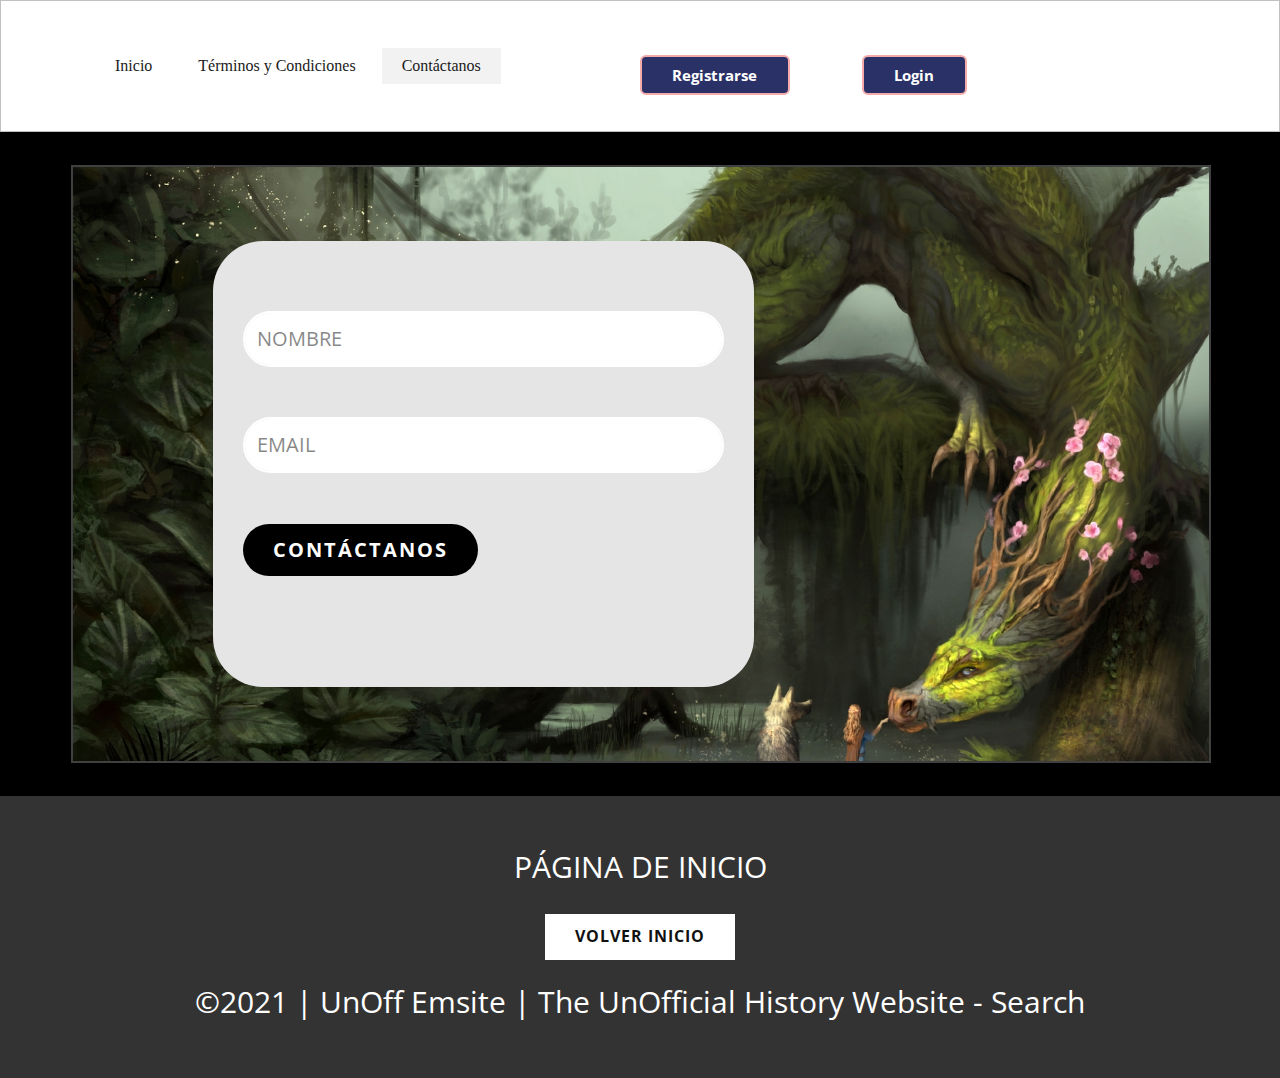
<file: Terminado/Contáctanos.html>
<!DOCTYPE html>

<html style="font-size: 16px;"> <!-- APERTURA HTML -->

  <head> <!-- APERTURA HEAD -->
  
    <meta name="viewport" content="width=device-width, initial-scale=1.0"> <!-- METAPROGRAMACIÓN -->
    <meta charset="utf-8"> <!-- METAPROGRAMACIÓN -->
    <meta name="keywords" content=""> <!-- METAPROGRAMACIÓN -->
    <meta name="description" content=""> <!-- METAPROGRAMACIÓN -->
    <meta name="page_type" content="np-template-header-footer-from-plugin"> <!-- METAPROGRAMACIÓN -->
	
    <title>Contáctanos</title> <!-- TÍTULO DE LA PÁGINA -->
	
    <link rel="stylesheet" href="nicepage.css" media="screen"> <!-- ESTILOS EN CASCADA CSS -->
	<link rel="stylesheet" href="Contáctanos.css" media="screen"> <!-- ESTILOS EN CASCADA CSS -->
	
    <script class="u-script" type="text/javascript" src="jquery.js" defer=""></script> <!-- JQUERY -->
    <script class="u-script" type="text/javascript" src="nicepage.js" defer=""></script> <!-- JQUERY -->
	
    <meta name="generator" content="Nicepage 4.0.3, nicepage.com"> <!-- METAPROGRAMACIÓN -->
	
    <link id="u-theme-google-font" rel="stylesheet" href="https://fonts.googleapis.com/css?family=Roboto:100,100i,300,300i,400,400i,500,500i,700,700i,900,900i|Open+Sans:300,300i,400,400i,600,600i,700,700i,800,800i"> <!-- ESTILOS EN CASCADA CSS -->
     
    <script type="application/ld+json"> <!-- JQUERY -->
	{
		"@context": "http://schema.org",
		"@type": "Organization",
		"name": ""
	}
	</script>
	
    <meta name="theme-color" content="#2a3166"> <!-- METAPROGRAMACIÓN -->  
    <meta property="og:title" content="Contáctanos"> <!-- METAPROGRAMACIÓN -->
    <meta property="og:type" content="website"> <!-- METAPROGRAMACIÓN -->
	
  </head> <!-- CIERRE HEAD -->
  
  <body class="u-body"> <!-- APERTURA BODY -->
  
  <header class="u-align-center-xs u-border-1 u-border-grey-25 u-clearfix u-header u-header" id="sec-e6a7"> <!-- APERTURA HEADER -->
  
	<div class="u-clearfix u-sheet u-sheet-1"> <!-- APERTURA 1º DIV HEADER -->
  
        <nav class="u-align-center u-menu u-menu-dropdown u-nav-spacing-25 u-offcanvas u-menu-1" data-responsive-from="XS"> <!-- APERTURA 1º NAV HEADER -->
		
          <div class="menu-collapse" style="font-size: 1rem; letter-spacing: 0px; font-weight: 500;"> <!-- APERTURA 2º DIV HEADER -->
			
			<!-- APERTURA 1º ENLACE -->
            <a class="u-button-style u-custom-active-border-color u-custom-active-color u-custom-border u-custom-border-color u-custom-borders u-custom-hover-border-color u-custom-hover-color u-custom-left-right-menu-spacing u-custom-padding-bottom u-custom-text-active-color u-custom-text-color u-custom-text-hover-color u-custom-top-bottom-menu-spacing u-nav-link" href="#" style="font-size: calc(1em + 4px); padding: 2px 0px;">
			  
			  <!-- 1º SVG - GRÁFICOS VECTORIALES ESCALABLES -->
              <svg class="u-svg-link" preserveAspectRatio="xMidYMin slice" viewBox="0 0 302 302" style="undefined">
			  
				<!-- USE EN SVG DUPLICA EL CONTENIDO DONDE ESTE SIENDO USADO -->
				<use xmlns:xlink="http://www.w3.org/1999/xlink" xlink:href="#svg-7b92"></use>
				
			  </svg> <!-- CIERRE 1º SVG - GRÁFICOS VECTORIALES ESCALABLES -->
			  
			  <!-- 2º SVG - GRÁFICOS VECTORIALES ESCALABLES -->
              <svg xmlns="http://www.w3.org/2000/svg" xmlns:xlink="http://www.w3.org/1999/xlink" version="1.1" id="svg-7b92" x="0px" y="0px" viewBox="0 0 302 302" style="enable-background:new 0 0 302 302;" xml:space="preserve" class="u-svg-content">
			  
			  <!-- G EN SVG CONTENEDOR USADO PARA AGRUPAR OBJETOS -->
			  <g>
			  <rect y="36" width="302" height="30"></rect>
			  <rect y="236" width="302" height="30"></rect>
			  <rect y="136" width="302" height="30"></rect>
			  </g>
			  
			  <!-- G EN SVG CONTENEDOR USADO PARA AGRUPAR OBJETOS -->
			  <g></g>
			  <g></g>
			  <g></g>
			  <g></g>
			  <g></g>
			  <g></g>
			  <g></g>
			  <g></g>
			  <g></g>
			  <g></g>
			  <g></g>
			  <g></g>
			  <g></g>
			  <g></g>
			  <g></g>
			  
			  </svg> <!-- CIERRE 2º SVG - GRÁFICOS VECTORIALES ESCALABLES -->
			  
            </a> <!-- CIERRE 1º ENLACE -->
			
          </div> <!-- CIERRE 2º DIV HEADER -->
		  
          <div class="u-custom-menu u-nav-container"> <!-- APERTURA 3º DIV HEADER -->
		  
            <ul class="u-nav u-spacing-2 u-unstyled u-nav-1"> <!-- APERTURA 1º UNORDERED LIST -->
			
			<!-- APERTURA 1º LIST DEL 1º UNORDERED LIST -->
			<li class="u-nav-item"><a class="u-active-grey-5 u-border-active-palette-1-base u-border-hover-palette-1-base u-border-no-left u-border-no-right u-border-no-top u-button-style u-hover-grey-10 u-nav-link u-text-active-grey-90 u-text-grey-90 u-text-hover-grey-90" href="Inicio.html" style="padding: 10px 20px;">Inicio</a></li>
			
			<!-- APERTURA 2º LIST DEL 1º UNORDERED LIST -->
			<li class="u-nav-item"><a class="u-active-grey-5 u-border-active-palette-1-base u-border-hover-palette-1-base u-border-no-left u-border-no-right u-border-no-top u-button-style u-hover-grey-10 u-nav-link u-text-active-grey-90 u-text-grey-90 u-text-hover-grey-90" href="codigo\Condiciones.html" target="_blank" style="padding: 10px 20px;">Términos y Condiciones</a></li>
			
			<!-- APERTURA 3º LIST DEL 1º UNORDERED LIST -->
			<li class="u-nav-item"><a class="u-active-grey-5 u-border-active-palette-1-base u-border-hover-palette-1-base u-border-no-left u-border-no-right u-border-no-top u-button-style u-hover-grey-10 u-nav-link u-text-active-grey-90 u-text-grey-90 u-text-hover-grey-90" href="Contáctanos.html" style="padding: 10px 20px;">Contáctanos</a></li>
			
			</ul> <!-- CIERRE 1º UNORDERED LIST -->
          
		  </div> <!-- CIERRE 3º DIV HEADER -->
		  
          <div class="u-custom-menu u-nav-container-collapse"> <!-- APERTURA 4º DIV HEADER -->
		  
            <div class="u-align-center u-black u-container-style u-inner-container-layout u-opacity u-opacity-95 u-sidenav"> <!-- APERTURA 5º DIV HEADER -->
			
              <div class="u-inner-container-layout u-sidenav-overflow"> <!-- APERTURA 6º DIV HEADER -->
			  
                <div class="u-menu-close"></div> <!-- APERTURA Y CIEERE 7º DIV HEADER -->
				
                <ul class="u-align-center u-nav u-popupmenu-items u-unstyled u-nav-2"> <!-- APERTURA 2º UNORDERED LIST -->
					
					<!-- APERTURA 1º LIST DEL 2º UNORDERED LIST -->
					<li class="u-nav-item"><a class="u-button-style u-nav-link" href="Inicio.html" style="padding: 10px 20px;">Inicio</a></li>
					
					<!-- APERTURA 2º LIST DEL 2º UNORDERED LIST -->
					<li class="u-nav-item"><a class="u-button-style u-nav-link" href="codigo\Condiciones.html" target="_blank" style="padding: 10px 20px;">Términos y Condiciones</a></li>
					
					<!-- APERTURA 3º LIST DEL 2º UNORDERED LIST -->
					<li class="u-nav-item"><a class="u-button-style u-nav-link" href="Contáctanos.html" style="padding: 10px 20px;">Contáctanos</a></li>
				
				</ul> <!-- CIERRE 2º UNORDERED LIST -->
				
              </div> <!-- CIERRE 6º DIV HEADER -->
			  
            </div> <!-- CIERRE 5º DIV HEADER -->
			
            <div class="u-black u-menu-overlay u-opacity u-opacity-70"></div> <!-- APERTURA Y CIEERE 8º DIV HEADER -->
			
          </div> <!-- CIERRE 4º DIV HEADER -->
		  
        </nav> <!-- CIERRE 1º NAV HEADER -->
		
		<!-- BOTÓN DE ACCESO A LA PÁGINA DE REGISTRO -->
        <a href="codigo\Formulario.html" class="u-align-left u-border-2 u-border-palette-2-base u-btn u-btn-round u-button-style u-hover-palette-3-dark-1 u-palette-1-dark-1 u-radius-6 u-text-hover-white u-text-white u-btn-1">Registrarse</a>
		
		<!-- BOTÓN DE ACCESO A LA PÁGINA DE LOGIN -->
        <a href="codigo\Formulario_Login.html" class="u-align-right u-border-2 u-border-palette-2-base u-btn u-btn-round u-button-style u-hover-palette-3-dark-2 u-palette-1-dark-1 u-radius-6 u-text-hover-white u-text-white u-btn-2">Login</a>
		
     </div> <!-- APERTURA 1º DIV HEADER -->
	  
   </header> <!-- CIERRE HEADER -->
	  
    <section class="u-align-center u-black u-clearfix u-section-1" src="" id="carousel_6c6a"> <!-- APERTURA SECTION -->
	
      <div class="u-clearfix u-sheet u-valign-middle u-sheet-1"> <!-- APERTURA 1º DIV SECTION -->
	  
        <div class="u-clearfix u-layout-wrap u-layout-wrap-1"> <!-- APERTURA 2º DIV SECTION -->
		
          <div class="u-gutter-0 u-layout"> <!-- APERTURA 3º DIV SECTION -->
		  
            <div class="u-layout-row"> <!-- APERTURA 4º DIV SECTION -->
			
              <div class="u-container-style u-layout-cell u-size-1 u-layout-cell-1"> <!-- APERTURA 5º DIV SECTION -->
			  
                <div class="u-container-layout u-valign-middle u-container-layout-1"> <!-- APERTURA 6º DIV SECTION -->
				
                  <img class="u-border-2 u-border-grey-75 u-image u-image-1" src="images/56.jpg" data-image-width="1600" data-image-height="1123">
				  
                </div> <!-- CIERRE 6º DIV SECTION -->
				
              </div> <!-- CIERRE 5º DIV SECTION -->
			  
              <div class="u-align-left u-container-style u-grey-10 u-layout-cell u-radius-50 u-shape-round u-size-59 u-layout-cell-2"> 
                <!-- APERTURA 7º DIV SECTION -->
				
				<div class="u-container-layout u-container-layout-2"> <!-- APERTURA 8º DIV SECTION -->
                  
				  <div class="u-form u-form-1"> <!-- APERTURA 9º DIV SECTION -->
                    
					<form action="#" method="POST" class="u-clearfix u-form-spacing-50 u-form-vertical u-inner-form" style="padding: 0px;" source="custom" name="form"> <!-- APERTURA 1º *FORM* EN EL SECTION -->  
					
                      <div class="u-form-group u-form-name u-form-group-1"> <!-- APERTURA 1º DIV DEL *FORM* EN EL SECTION -->
					  
                        <label for="name-30a4" class="u-form-control-hidden u-label" wfd-invisible="true"></label>
						
                        <input type="text" placeholder="NOMBRE" id="name-30a4" name="name" class="u-border-2 u-border-white u-input u-input-rectangle u-radius-50 u-white u-input-1" required="">
						
                      </div> <!-- CIERRE 1º DIV DEL *FORM* EN EL SECTION -->
					  
                      <div class="u-form-email u-form-group u-form-group-2"> <!-- APERTURA 2º DIV DEL *FORM* EN EL SECTION -->
					  
                        <label for="email-cd2c" class="u-form-control-hidden u-label" wfd-invisible="true"></label>
                        <input type="email" id="email-cd2c" name="Email_Persona" class="u-border-2 u-border-white u-input u-input-rectangle u-radius-50 u-white u-input-2" required="" placeholder="EMAIL">
						
                      </div> <!-- CIERRE 2º DIV DEL *FORM* EN EL SECTION -->
					  
                      <div class="u-align-left u-form-group u-form-submit u-form-group-3"> <!-- APERTURA 3º DIV DEL *FORM* EN EL SECTION -->
					  
                        <a href="mailto: Emuia28@gmail.com?subject=Email_Persona"" class="u-active-white u-black u-border-none u-btn u-btn-round u-btn-submit u-button-style u-hover-white u-radius-50 u-text-active-black u-text-hover-black u-btn-1">contáctanos</a>
						
                        <input type="submit" value="send" class="u-form-control-hidden" wfd-invisible="true">
						
                      </div> <!-- CIERRE 3º DIV DEL *FORM* EN EL SECTION -->
					  
					  <!-- APERTURA 4º DIV DEL *FORM* EN EL SECTION -->
                      <div class="u-form-send-message u-form-send-success" wfd-invisible="true"> Gracias! Tu mensaje se ha enviado. 
					  </div>
					  
					  <!-- APERTURA 5º DIV DEL *FORM* EN EL SECTION -->
                      <div class="u-form-send-error u-form-send-message" wfd-invisible="true"> Imposible enviar el mensaje. Inténtelo de nuevo. 
					  </div>
					  
                      <input type="hidden" value="" name="recaptchaResponse" wfd-invisible="true">
					  
                    </form> <!-- CIERRE 1º *FORM* EN EL SECTION -->
					
                  </div> <!-- CIERRE 9º DIV SECTION -->
				  
                </div> <!-- CIERRE 8º DIV SECTION -->
				
              </div> <!-- CIERRE 7º DIV SECTION -->
			  
            </div> <!-- CIERRE 4º DIV SECTION -->
			
          </div> <!-- CIERRE 3º DIV SECTION -->
		  
        </div> <!-- CIERRE 2º DIV SECTION -->
		
      </div> <!-- CIERRE 1º DIV SECTION -->
	  
    </section> <!-- CIERRE 1º SECTION -->    
    
    <footer class="u-align-center u-clearfix u-footer u-grey-80 u-footer" id="sec-7fa8"> <!-- APERTURA FOOTER -->
	
		<div class="u-clearfix u-sheet u-sheet-1"> <!-- APERTURA 1º DIV DEL FOOTER -->
	
        <p class="u-text u-text-1">PÁGINA DE INICIO </p>
		
        <a href="Inicio.html#carousel_f5e4" data-page-id="96072453" class="u-align-center u-border-none u-btn u-button-style u-hover-palette-1-dark-1 u-white u-btn-1">Volver inicio</a>
		
        <p class="u-small-text u-text u-text-variant u-text-2"> ©2021 | UnOff Emsite | The UnOfficial History Website - Search</p>
		
		</div> <!-- CIERRE 1º DIV DEL FOOTER -->
		
	</footer> <!-- CIERRE FOOTER -->
	
  </body> <!-- CIERRE BODY -->
  
</html> <!-- CIERRE HTML -->
</file>
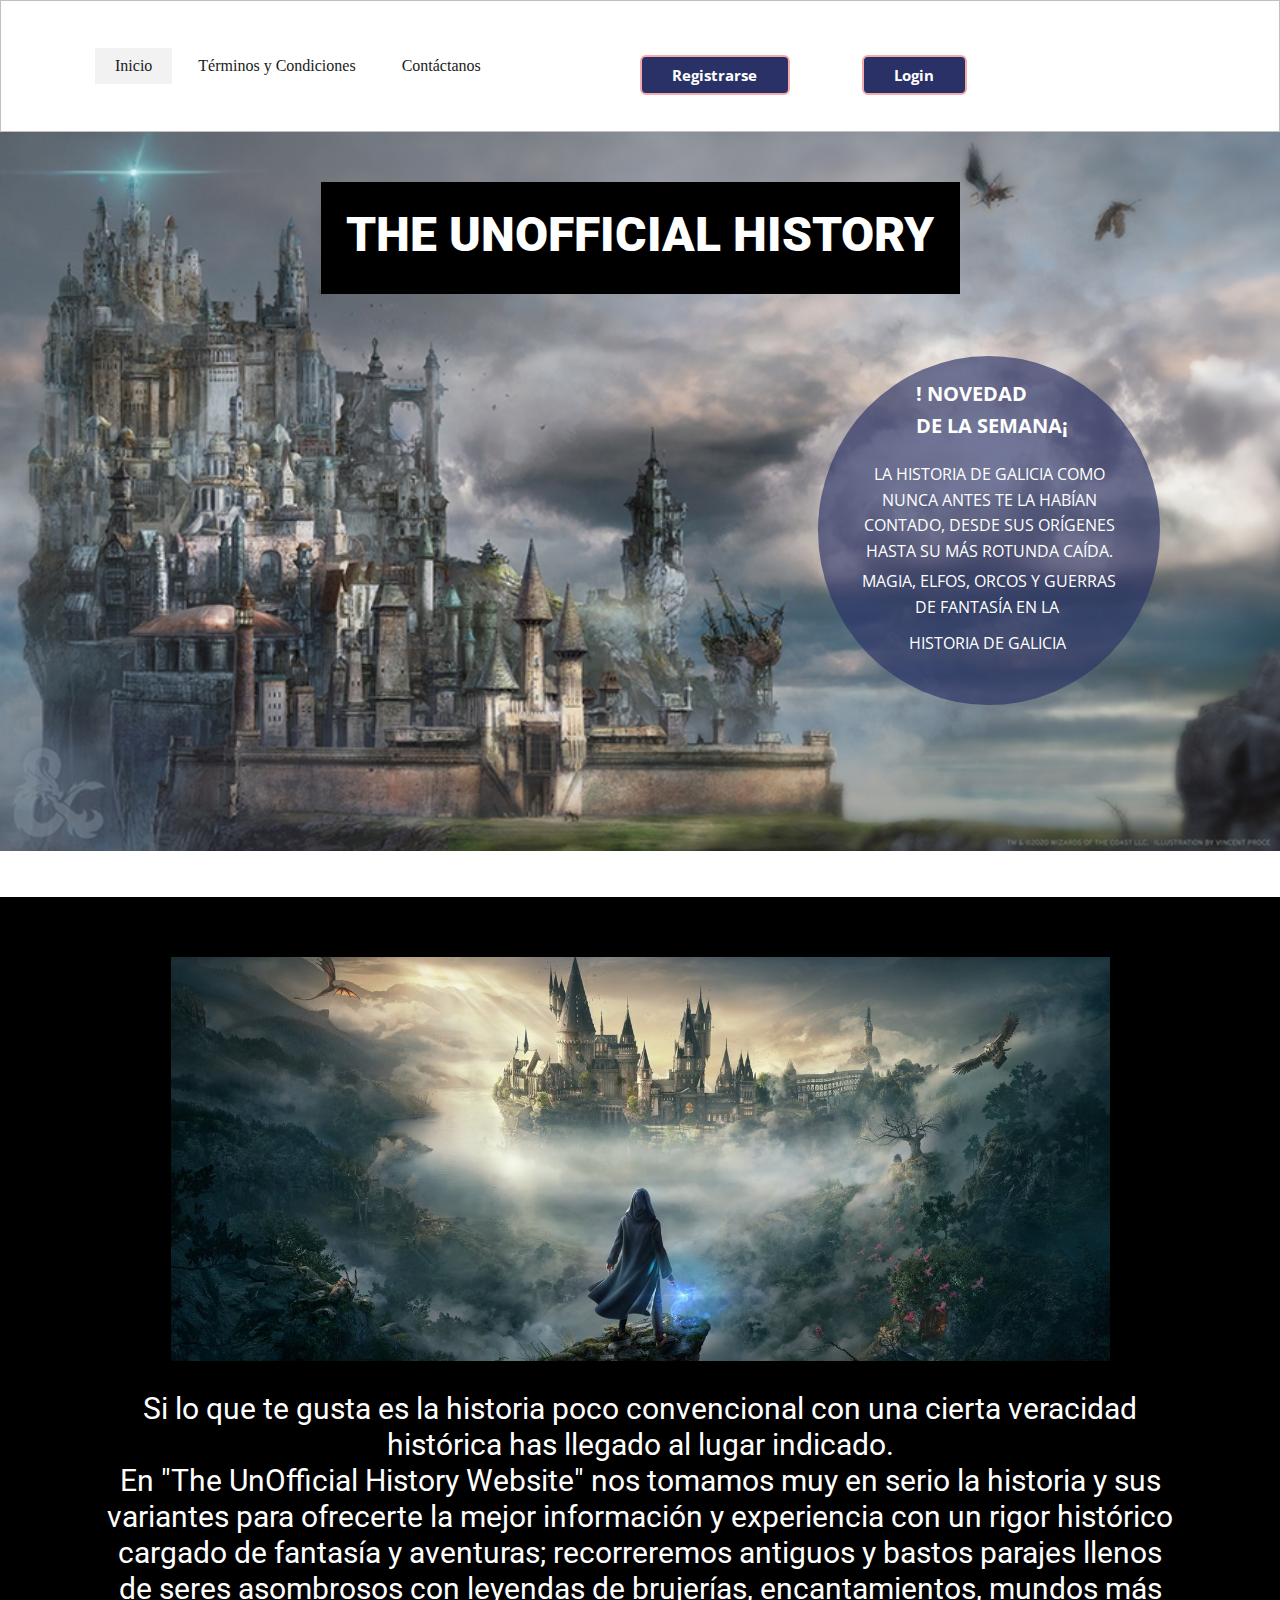
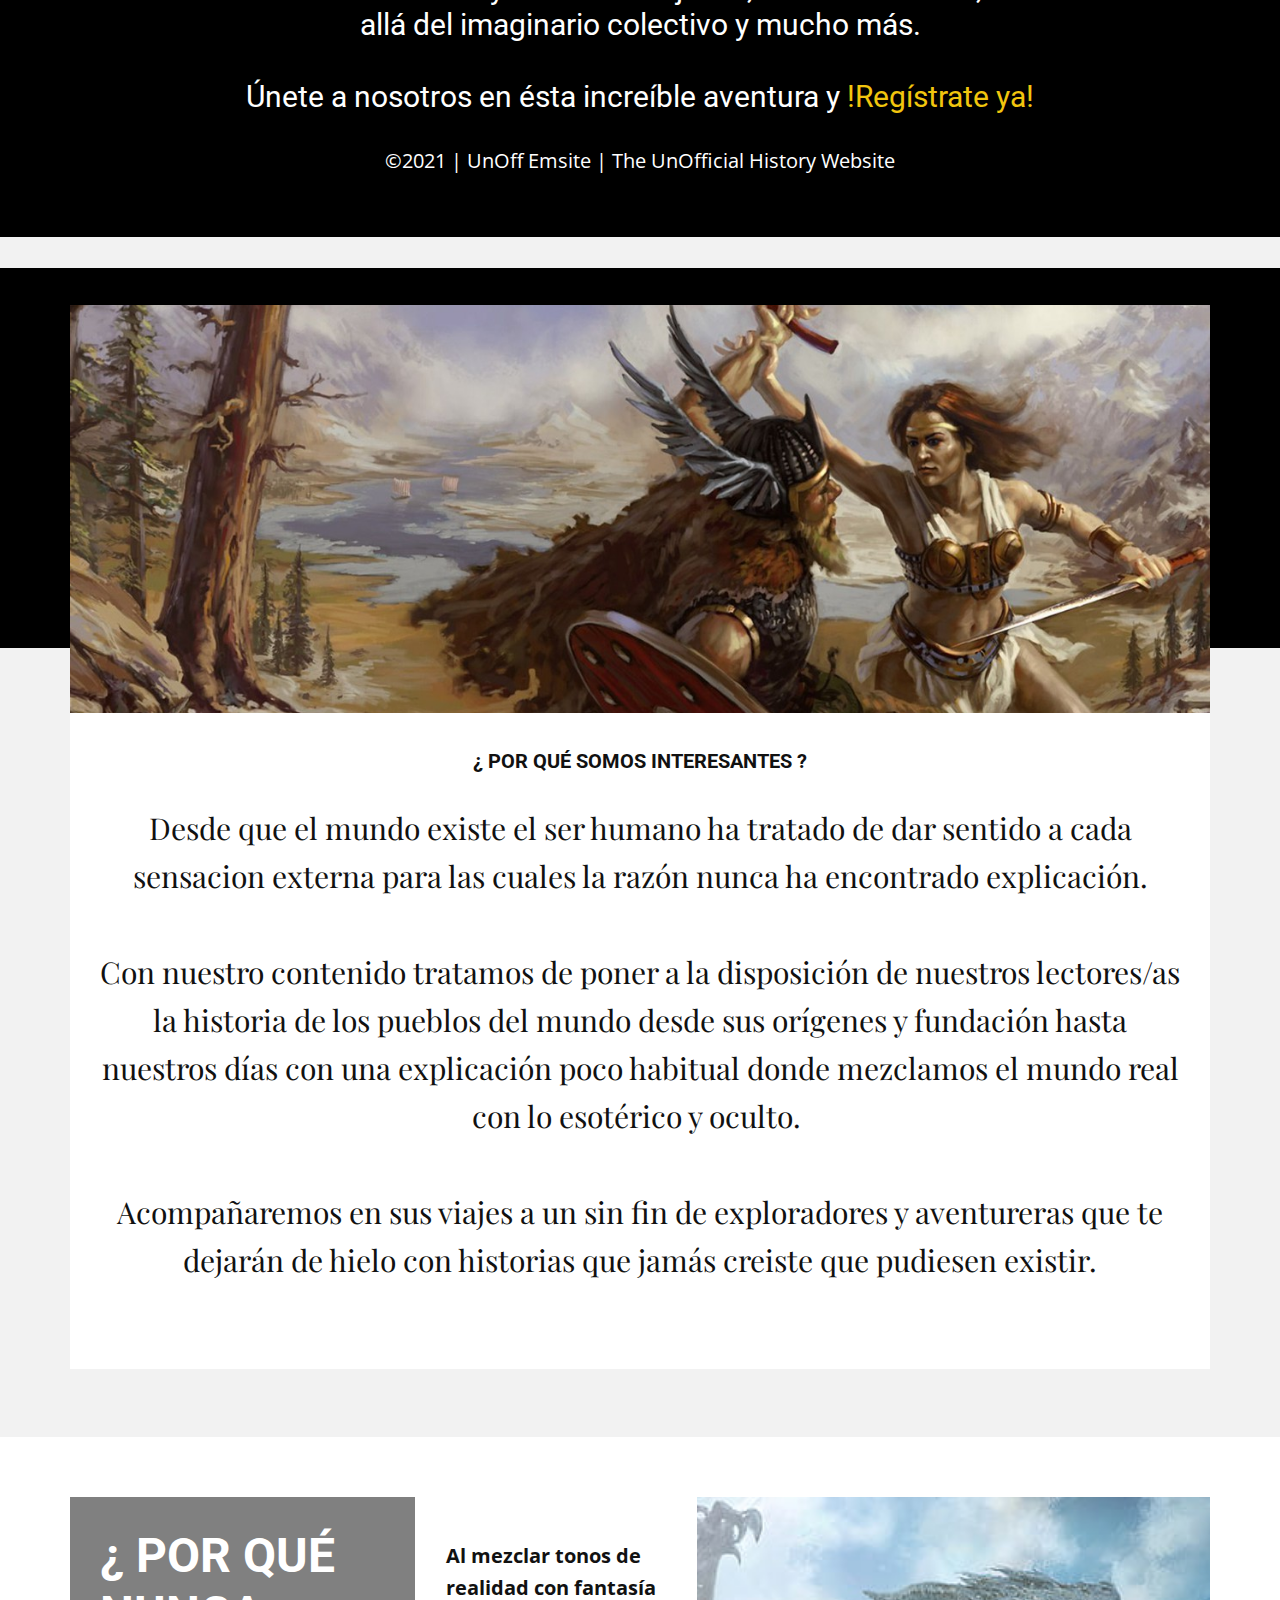
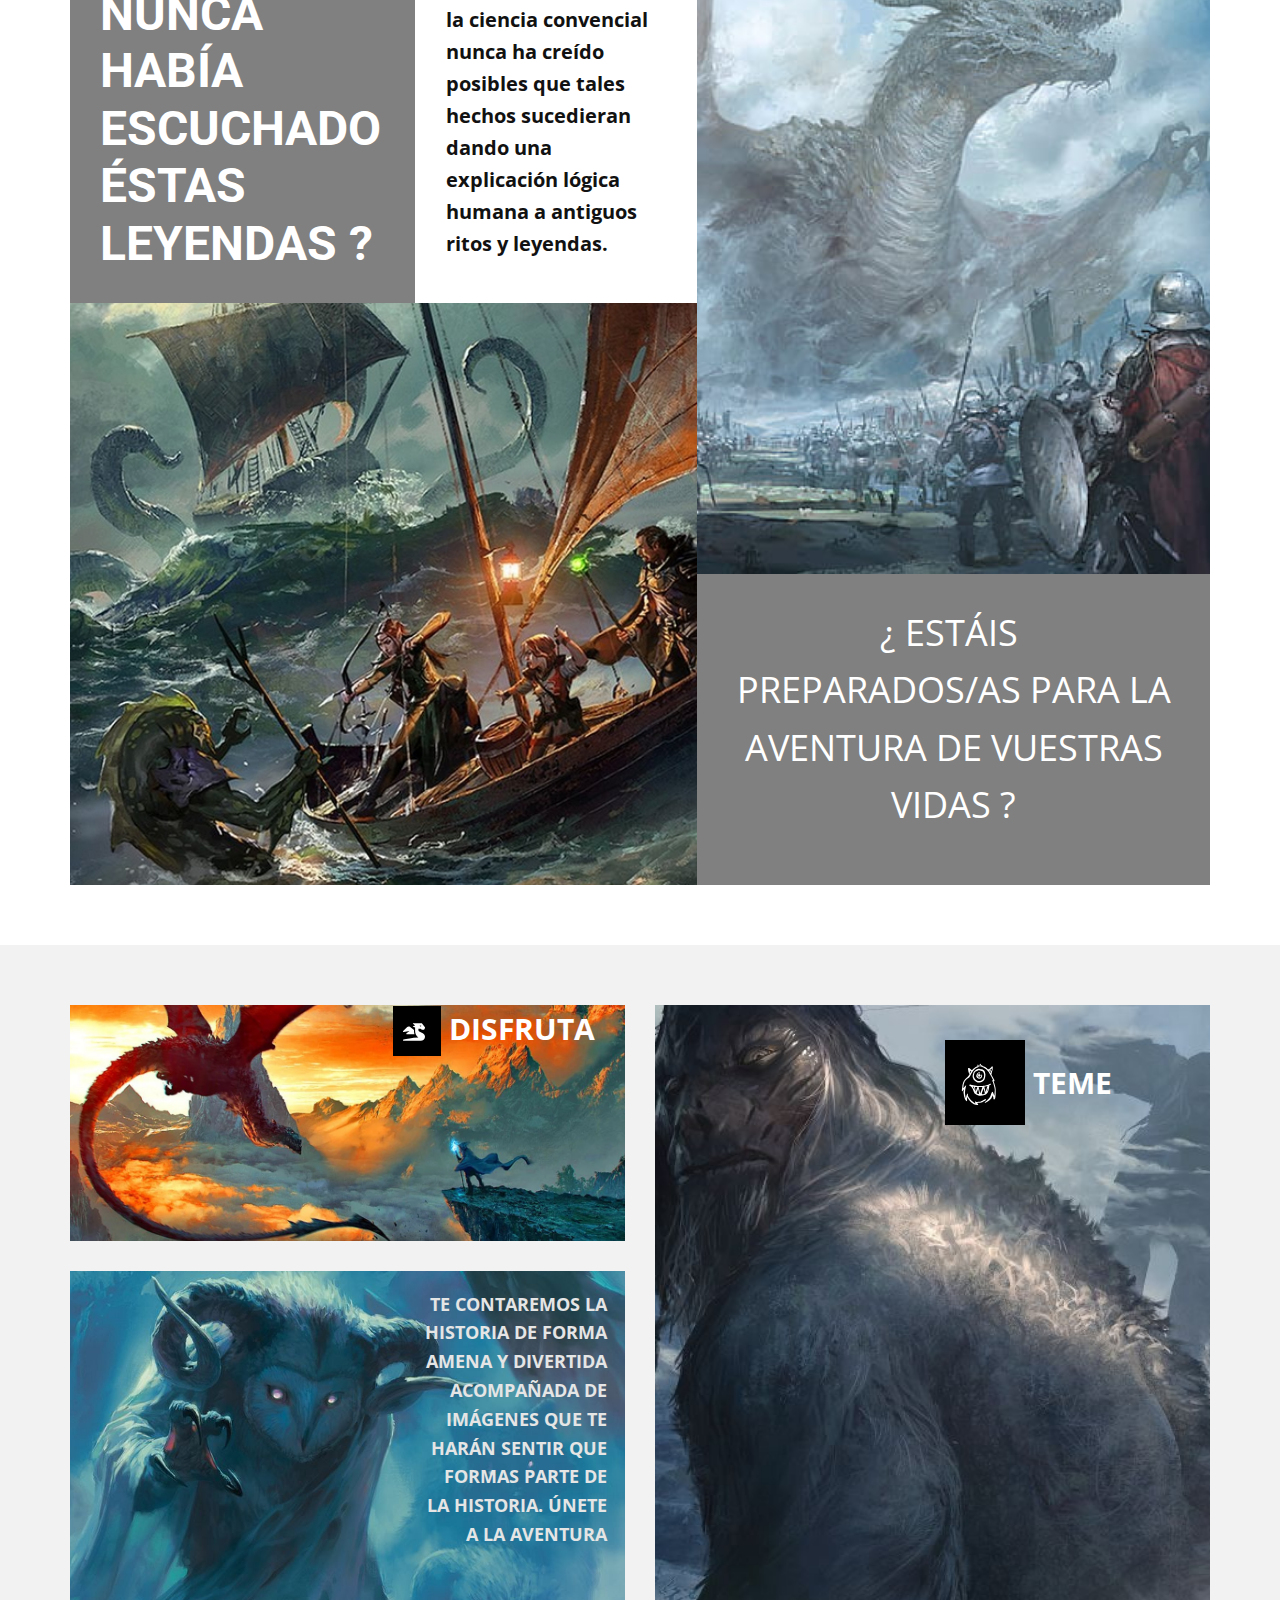
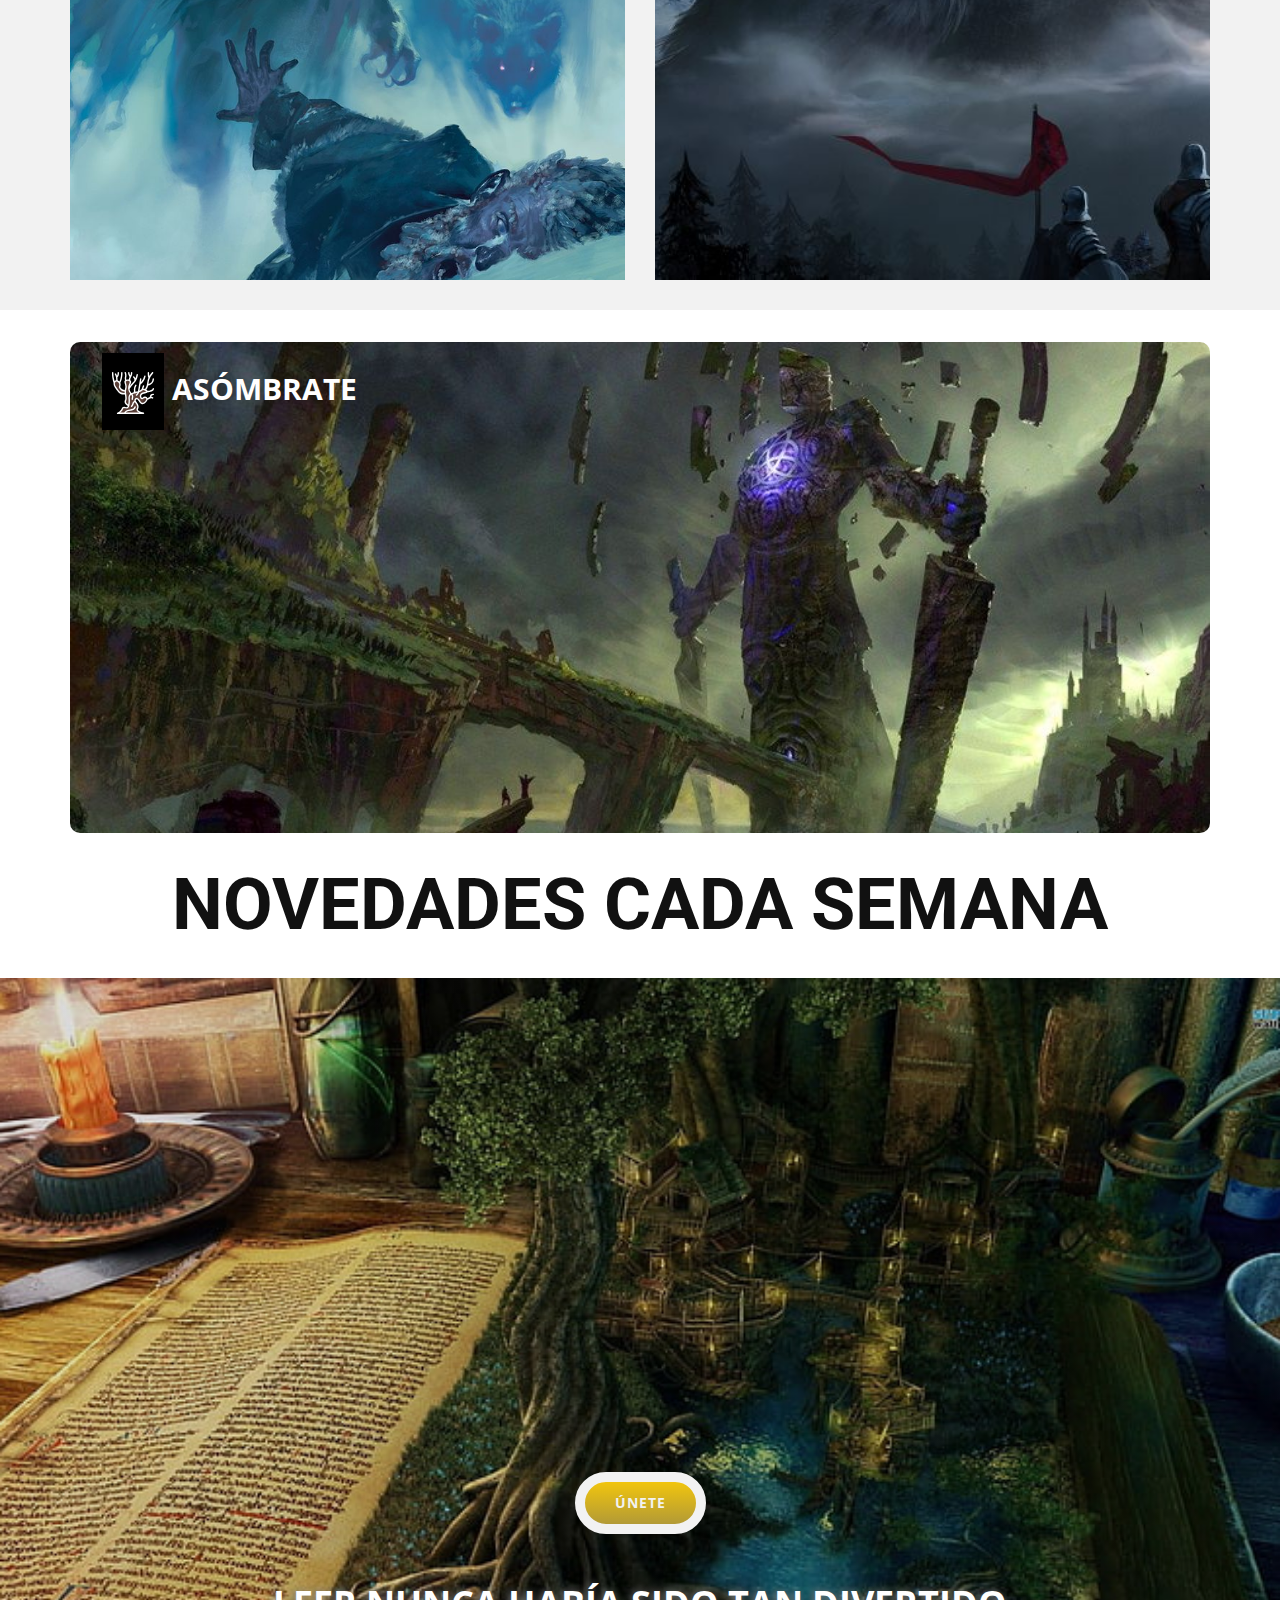
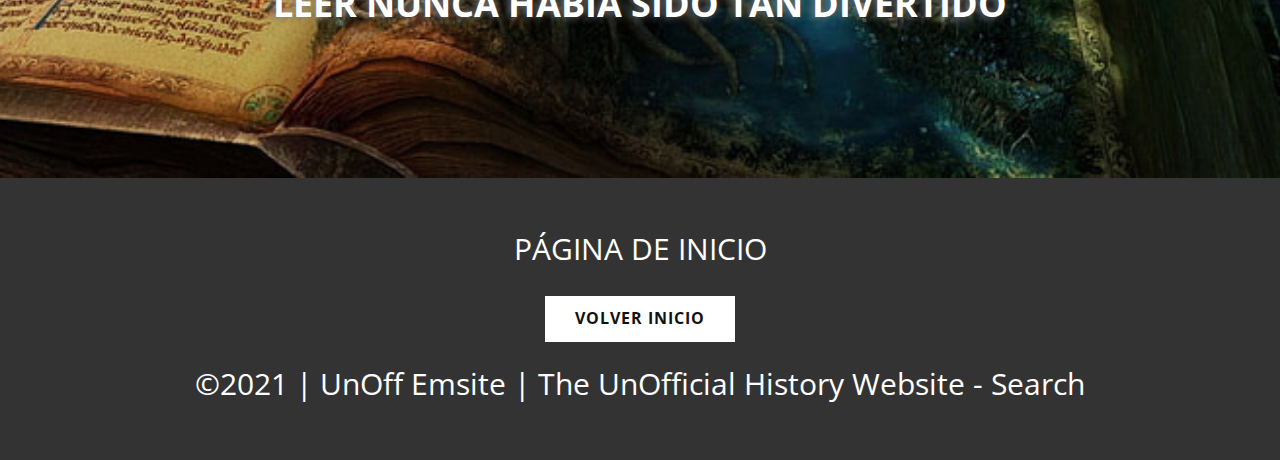
<file: Terminado/Inicio.html>
<!DOCTYPE html>

<html style="font-size: 16px;"> <!-- APERTURA HTML -->

  <head> <!-- APERTURA HEAD -->
  
    <meta name="viewport" content="width=device-width, initial-scale=1.0"> <!-- METAPROGRAMACIÓN -->
    <meta charset="utf-8"> <!-- METAPROGRAMACIÓN -->
    <meta name="keywords" content="THE SLAVE TRADE LEGACY – IN PICTURES, We canhelp you, 01., Concept development, What Our Client Say, Grow Your Business, Our Expert Team, Security Solutions"> <!-- METAPROGRAMACIÓN -->
    <meta name="description" content=""> <!-- METAPROGRAMACIÓN -->
    <meta name="page_type" content="np-template-header-footer-from-plugin"> <!-- METAPROGRAMACIÓN -->
	
    <title>Inicio</title> <!-- TÍTULO DE LA PÁGINA -->
	
    <link rel="stylesheet" href="nicepage.css" media="screen"> <!-- ESTILOS EN CASCADA CSS -->
	<link rel="stylesheet" href="Inicio.css" media="screen"> <!-- ESTILOS EN CASCADA CSS -->
	
    <script class="u-script" type="text/javascript" src="jquery.js" defer=""></script> <!-- JQUERY -->
    <script class="u-script" type="text/javascript" src="nicepage.js" defer=""></script> <!-- JQUERY -->
	
    <meta name="generator" content="Nicepage 4.0.3, nicepage.com"> <!-- METAPROGRAMACIÓN -->
	
    <link id="u-theme-google-font" rel="stylesheet" href="https://fonts.googleapis.com/css?family=Roboto:100,100i,300,300i,400,400i,500,500i,700,700i,900,900i|Open+Sans:300,300i,400,400i,600,600i,700,700i,800,800i"> <!-- ESTILOS EN CASCADA CSS -->
    <link id="u-page-google-font" rel="stylesheet" href="https://fonts.googleapis.com/css?family=Playfair+Display:400,400i,500,500i,600,600i,700,700i,800,800i,900,900i|Roboto:100,100i,300,300i,400,400i,500,500i,700,700i,900,900i"> <!-- ESTILOS EN CASCADA CSS -->
      
    <script type="application/ld+json"> <!-- JQUERY -->
	{
		"@context": "http://schema.org",
		"@type": "Organization",
		"name": ""
	}
	</script>
	
    <meta name="theme-color" content="#2a3166"> <!-- METAPROGRAMACIÓN -->
    <meta property="og:title" content="Inicio"> <!-- METAPROGRAMACIÓN -->
    <meta property="og:type" content="website"> <!-- METAPROGRAMACIÓN -->
	
  </head>
  
  <body class="u-body"> <!-- APERTURA BODY -->
  
  <header class="u-align-center-xs u-border-1 u-border-grey-25 u-clearfix u-header u-header" id="sec-e6a7"> <!-- APERTURA HEADER -->
  
	<div class="u-clearfix u-sheet u-sheet-1"> <!-- APERTURA 1º DIV HEADER -->
  
        <nav class="u-align-center u-menu u-menu-dropdown u-nav-spacing-25 u-offcanvas u-menu-1" data-responsive-from="XS"> <!-- APERTURA 1º NAV HEADER -->
		
          <div class="menu-collapse" style="font-size: 1rem; letter-spacing: 0px; font-weight: 500;"> <!-- APERTURA 2º DIV HEADER -->
			
			<!-- APERTURA 1º ENLACE -->
            <a class="u-button-style u-custom-active-border-color u-custom-active-color u-custom-border u-custom-border-color u-custom-borders u-custom-hover-border-color u-custom-hover-color u-custom-left-right-menu-spacing u-custom-padding-bottom u-custom-text-active-color u-custom-text-color u-custom-text-hover-color u-custom-top-bottom-menu-spacing u-nav-link" href="#" style="font-size: calc(1em + 4px); padding: 2px 0px;">
			  
			  <!-- 1º SVG - GRÁFICOS VECTORIALES ESCALABLES -->
              <svg class="u-svg-link" preserveAspectRatio="xMidYMin slice" viewBox="0 0 302 302" style="undefined">
			  
				<!-- USE EN SVG DUPLICA EL CONTENIDO DONDE ESTE SIENDO USADO -->
				<use xmlns:xlink="http://www.w3.org/1999/xlink" xlink:href="#svg-7b92"></use>
				
			  </svg> <!-- CIERRE 1º SVG - GRÁFICOS VECTORIALES ESCALABLES -->
			  
			  <!-- 2º SVG - GRÁFICOS VECTORIALES ESCALABLES -->
              <svg xmlns="http://www.w3.org/2000/svg" xmlns:xlink="http://www.w3.org/1999/xlink" version="1.1" id="svg-7b92" x="0px" y="0px" viewBox="0 0 302 302" style="enable-background:new 0 0 302 302;" xml:space="preserve" class="u-svg-content">
			  
			  <!-- G EN SVG CONTENEDOR USADO PARA AGRUPAR OBJETOS -->
			  <g>
			  <rect y="36" width="302" height="30"></rect>
			  <rect y="236" width="302" height="30"></rect>
			  <rect y="136" width="302" height="30"></rect>
			  </g>
			  
			  <!-- G EN SVG CONTENEDOR USADO PARA AGRUPAR OBJETOS -->
			  <g></g>
			  <g></g>
			  <g></g>
			  <g></g>
			  <g></g>
			  <g></g>
			  <g></g>
			  <g></g>
			  <g></g>
			  <g></g>
			  <g></g>
			  <g></g>
			  <g></g>
			  <g></g>
			  <g></g>
			  
			  </svg> <!-- CIERRE 2º SVG - GRÁFICOS VECTORIALES ESCALABLES -->
			  
            </a> <!-- CIERRE 1º ENLACE -->
			
          </div> <!-- CIERRE 2º DIV HEADER -->
		  
          <div class="u-custom-menu u-nav-container"> <!-- APERTURA 3º DIV HEADER -->
		  
            <ul class="u-nav u-spacing-2 u-unstyled u-nav-1"> <!-- APERTURA 1º UNORDERED LIST -->
			
			<!-- APERTURA 1º LIST DEL 1º UNORDERED LIST -->
			<li class="u-nav-item"><a class="u-active-grey-5 u-border-active-palette-1-base u-border-hover-palette-1-base u-border-no-left u-border-no-right u-border-no-top u-button-style u-hover-grey-10 u-nav-link u-text-active-grey-90 u-text-grey-90 u-text-hover-grey-90" href="Inicio.html" style="padding: 10px 20px;">Inicio</a></li>
			
			<!-- APERTURA 2º LIST DEL 1º UNORDERED LIST -->
			<li class="u-nav-item"><a class="u-active-grey-5 u-border-active-palette-1-base u-border-hover-palette-1-base u-border-no-left u-border-no-right u-border-no-top u-button-style u-hover-grey-10 u-nav-link u-text-active-grey-90 u-text-grey-90 u-text-hover-grey-90" href="codigo\Condiciones.html" target="_blank" style="padding: 10px 20px;">Términos y Condiciones</a></li>
			
			<!-- APERTURA 3º LIST DEL 1º UNORDERED LIST -->
			<li class="u-nav-item"><a class="u-active-grey-5 u-border-active-palette-1-base u-border-hover-palette-1-base u-border-no-left u-border-no-right u-border-no-top u-button-style u-hover-grey-10 u-nav-link u-text-active-grey-90 u-text-grey-90 u-text-hover-grey-90" href="Contáctanos.html" style="padding: 10px 20px;">Contáctanos</a></li>
			
			</ul> <!-- CIERRE 1º UNORDERED LIST -->
          
		  </div> <!-- CIERRE 3º DIV HEADER -->
		  
          <div class="u-custom-menu u-nav-container-collapse"> <!-- APERTURA 4º DIV HEADER -->
		  
            <div class="u-align-center u-black u-container-style u-inner-container-layout u-opacity u-opacity-95 u-sidenav"> <!-- APERTURA 5º DIV HEADER -->
			
              <div class="u-inner-container-layout u-sidenav-overflow"> <!-- APERTURA 6º DIV HEADER -->
			  
                <div class="u-menu-close"></div> <!-- APERTURA Y CIEERE 7º DIV HEADER -->
				
                <ul class="u-align-center u-nav u-popupmenu-items u-unstyled u-nav-2"> <!-- APERTURA 2º UNORDERED LIST -->
					
					<!-- APERTURA 1º LIST DEL 2º UNORDERED LIST -->
					<li class="u-nav-item"><a class="u-button-style u-nav-link" href="Inicio.html" style="padding: 10px 20px;">Inicio</a></li>
					
					<!-- APERTURA 2º LIST DEL 2º UNORDERED LIST -->
					<li class="u-nav-item"><a class="u-button-style u-nav-link" href="codigo\Condiciones.html" target="_blank" style="padding: 10px 20px;">Términos y Condiciones</a></li>
					
					<!-- APERTURA 3º LIST DEL 2º UNORDERED LIST -->
					<li class="u-nav-item"><a class="u-button-style u-nav-link" href="Contáctanos.html" style="padding: 10px 20px;">Contáctanos</a></li>
				
				</ul> <!-- CIERRE 2º UNORDERED LIST -->
				
              </div> <!-- CIERRE 6º DIV HEADER -->
			  
            </div> <!-- CIERRE 5º DIV HEADER -->
			
            <div class="u-black u-menu-overlay u-opacity u-opacity-70"></div> <!-- APERTURA Y CIEERE 8º DIV HEADER -->
			
          </div> <!-- CIERRE 4º DIV HEADER -->
		  
        </nav> <!-- CIERRE 1º NAV HEADER -->
		
		<!-- BOTÓN DE ACCESO A LA PÁGINA DE REGISTRO -->
        <a href="codigo\Formulario.html" class="u-align-left u-border-2 u-border-palette-2-base u-btn u-btn-round u-button-style u-hover-palette-3-dark-1 u-palette-1-dark-1 u-radius-6 u-text-hover-white u-text-white u-btn-1">Registrarse</a>
		
		<!-- BOTÓN DE ACCESO A LA PÁGINA DE LOGIN -->
        <a href="codigo\Formulario_Login.html" class="u-align-right u-border-2 u-border-palette-2-base u-btn u-btn-round u-button-style u-hover-palette-3-dark-2 u-palette-1-dark-1 u-radius-6 u-text-hover-white u-text-white u-btn-2">Login</a>
		
     </div> <!-- APERTURA 1º DIV HEADER -->
	  
   </header> <!-- CIERRE HEADER -->

	  
    <section class="u-clearfix u-image u-section-1" id="carousel_f5e4" data-image-width="870" data-image-height="490"> <!-- APERTURA SECTION -->
      
	  <div class="u-clearfix u-sheet u-sheet-1">
        
		<div class="u-align-center u-black u-container-style u-expanded-width-xs u-group u-group-1">
          
		  <div class="u-container-layout u-container-layout-1">
            
			<h1 class="u-text u-text-1">The UnOfficial History <br> </h1>
			
          </div>
		  
        </div>
		
        <div class="u-container-style u-group u-opacity u-opacity-65 u-palette-1-base u-shape-circle u-group-2">
          
		  <div class="u-container-layout u-container-layout-2">
            
			<p class="u-text u-text-body-color u-text-default u-text-2">
              
			  <span style="font-weight: 700;" class="u-text-white">! NOVEDAD&nbsp;<br> </span>
			  
              <span class="u-text-white" style="font-weight: 700;">DE LA SEMANA¡</span>
			  
            </p>
			
            <p class="u-align-center u-text u-text-3">LA HISTORIA DE GALICIA COMO NUNCA ANTES TE LA HABÍAN CONTADO, DESDE SUS ORÍGENES HASTA SU MÁS ROTUNDA CAÍDA.<br>
            </p>
			
            <p class="u-align-center u-text u-text-4">MAGIA, ELFOS, ORCOS Y GUERRAS<br>DE FANTASÍA EN LA&nbsp;<a href="codigo\Formulario.html" class="u-active-none u-border-none u-btn u-button-style u-hover-palette-3-dark-1 u-none u-text-white u-btn-1">HISTORIA DE GALICIA&nbsp;</a>
            </p>
			
          </div>
		  
        </div>
		
      </div>
	  
    </section>

	
    <section class="u-clearfix u-section-2" id="sec-ce29">
	
      <div class="u-clearfix u-sheet u-sheet-1"></div>
	  
    </section>

	
    <section class="u-align-center u-black u-clearfix u-section-3" id="carousel_219c">
      
	  <div class="u-clearfix u-sheet u-sheet-1">
        
		<img src="images/2.jpg" alt="" class="u-image u-image-default u-image-1" data-image-width="1920" data-image-height="1080">
		
        <h3 class="u-text u-text-body-alt-color u-text-1">Si lo que te gusta es la historia poco convencional con una cierta veracidad histórica has llegado al lugar indicado.<br>En "The UnOfficial History Website" nos tomamos muy en serio la historia y sus variantes para ofrecerte la mejor información y experiencia con un rigor histórico cargado de fantasía y aventuras; recorreremos antiguos y bastos parajes llenos de seres asombrosos con leyendas de brujerías, encantamientos, mundos más allá del imaginario colectivo y mucho más.<br>
          <br>Únete a nosotros en ésta increíble aventura y <a href="codigo\Formulario.html" class="u-active-none u-border-none u-btn u-button-link u-button-style u-hover-none u-none u-text-palette-3-base u-btn-1">!Regístrate ya!</a>
        </h3>
		
        <p class="u-large-text u-text u-text-body-alt-color u-text-variant u-text-2"> ©2021 | UnOff Emsite | The UnOfficial History Website</p>
		
      </div>
	  
    </section>

	
    <section class="u-align-center u-clearfix u-grey-5 u-section-4" id="carousel_5ba1">
	
      <div class="u-black u-container-style u-expanded-width u-group u-group-1">
	  
        <div class="u-container-layout u-container-layout-1"></div>
		
      </div>
	  
      <div class="u-clearfix u-gutter-0 u-layout-wrap u-layout-wrap-1">
	  
        <div class="u-layout">
		
          <div class="u-layout-col">
		  
            <div class="u-size-30">
			
              <div class="u-layout-row">
			  
                <div class="u-container-style u-image u-layout-cell u-left-cell u-right-cell u-size-60 u-image-1" data-image-width="1332" data-image-height="850">
				
                  <div class="u-container-layout u-container-layout-2"></div>
				  
                </div>
				
              </div>
			  
            </div>
			
            <div class="u-size-30">
			
              <div class="u-layout-row">
			  
                <div class="u-align-center u-container-style u-layout-cell u-size-60 u-white u-layout-cell-2">
				
                  <div class="u-container-layout u-container-layout-3">
				  
                    <h5 class="u-text u-text-default u-text-1">¿ Por qué somos interesantes ?</h5>
					
                    <p class="u-custom-font u-font-playfair-display u-text u-text-2">Desde que el mundo existe el ser humano ha tratado de dar sentido a cada sensacion externa para las cuales la razón nunca ha encontrado explicación.<br>
                      <br>Con nuestro contenido tratamos de poner a la disposición de nuestros lectores/as la historia de los pueblos del mundo desde sus orígenes y fundación hasta nuestros días con una explicación poco habitual donde mezclamos el mundo real con lo esotérico y oculto.&nbsp;<br>
                      <br>Acompañaremos en sus viajes a un sin fin de exploradores y aventureras que te dejarán de hielo con historias que jamás creiste que pudiesen existir.<br>
                      <br>
                    </p>
					
                  </div>
				  
                </div>
				
              </div>
			  
            </div>
			
          </div>
		  
        </div>
		
      </div>
	  
    </section>
	
	
    <section class="u-clearfix u-section-5" id="carousel_f5ec">
	
      <div class="u-clearfix u-sheet u-valign-middle u-sheet-1">
	  
        <div class="u-clearfix u-expanded-width u-layout-wrap u-layout-wrap-1">
		
          <div class="u-layout">
		  
            <div class="u-layout-row">
			
              <div class="u-size-33 u-size-60-md">
			  
                <div class="u-layout-col">
				
                  <div class="u-size-20">
				  
                    <div class="u-layout-row">
					
                      <div class="u-align-center-sm u-align-center-xs u-container-style u-grey-50 u-layout-cell u-right-cell u-size-33 u-layout-cell-1">
					  
                        <div class="u-container-layout u-valign-middle u-container-layout-1">
						
                          <h2 class="u-text u-text-default u-text-1">¿ Por qué nunca había escuchado éstas leyendas ?</h2>
						  
                        </div>
						
                      </div>
					  
                      <div class="u-align-center-sm u-align-center-xs u-container-style u-layout-cell u-size-27 u-layout-cell-2">
					  
                        <div class="u-container-layout u-valign-middle u-container-layout-2">
						
                          <p class="u-text u-text-2">Al mezclar tonos de realidad con fantasía&nbsp; la ciencia convencial nunca ha creído posibles que tales hechos sucedieran dando una explicación lógica humana a antiguos ritos y leyendas.</p>
						  
                        </div>
						
                      </div>
					  
                    </div>
					
                  </div>
				  
                  <div class="u-size-40">
				  
                    <div class="u-layout-row">
					
                      <div class="u-container-style u-image u-layout-cell u-right-cell u-size-60 u-image-1" data-image-width="1920" data-image-height="1080">
					  
                        <div class="u-container-layout u-container-layout-3"></div>
						
                      </div>
					  
                    </div>
					
                  </div>
				  
                </div>
				
              </div>
			  
              <div class="u-size-27 u-size-60-md">
			  
                <div class="u-layout-col">
				
                  <div class="u-size-40">
				  
                    <div class="u-layout-row">
					
                      <div class="u-container-style u-image u-layout-cell u-left-cell u-size-60 u-image-2" data-image-width="800" data-image-height="431">
					  
                        <div class="u-container-layout u-container-layout-4"></div>
						
                      </div>
					  
                    </div>
					
                  </div>
				  
                  <div class="u-size-20">
				  
                    <div class="u-layout-row">
					
                      <div class="u-align-left u-container-style u-grey-50 u-layout-cell u-left-cell u-shape-rectangle u-size-60 u-layout-cell-5">
					  
                        <div class="u-container-layout u-container-layout-5">
						
                          <p class="u-align-center u-text u-text-3">¿ ESTÁIS&nbsp;<br>PREPARADOS/AS PARA LA AVENTURA DE VUESTRAS VIDAS ? </p>
						  
                        </div>
						
                      </div>
					  
                    </div>
					
                  </div>
				  
                </div>
				
              </div>
			  
            </div>
			
          </div>
		  
        </div>
		
      </div>
	  
    </section>

	
    <section class="u-clearfix u-grey-5 u-section-6" id="carousel_739f">
	
      <div class="u-clearfix u-sheet u-sheet-1">
	  
        <div class="u-clearfix u-expanded-width u-gutter-30 u-layout-wrap u-layout-wrap-1">
		
          <div class="u-layout">
		  
            <div class="u-layout-row">
			
              <div class="u-size-30">
			  
                <div class="u-layout-col">
				
                  <div class="u-align-right u-container-style u-image u-layout-cell u-left-cell u-size-30 u-image-1" data-image-width="1600" data-image-height="900">
				  
                    <div class="u-container-layout u-container-layout-1">
					
                      <p class="u-text u-text-default u-text-white u-text-1">
					  
					  <span class="u-black u-icon u-spacing-10 u-icon-1">
					  
					  <svg class="u-svg-content" viewBox="0 0 640 512" style="width: 1em; height: 1em;">
					  
					  <!-- PATH EN SVG / ELEMENTO SVG GENÉRICO - DIBUJAR FORMAS - VECTORES DE ALTO,LARGO,ANCHO,ÁNGULO -->
					  <path d="M18.32 255.78L192 223.96l-91.28 68.69c-10.08 10.08-2.94 27.31 11.31 27.31h222.7c-9.44-26.4-14.73-54.47-14.73-83.38v-42.27l-119.73-87.6c-23.82-15.88-55.29-14.01-77.06 4.59L5.81 227.64c-12.38 10.33-3.45 30.42 12.51 28.14zm556.87 34.1l-100.66-50.31A47.992 47.992 0 0 1 448 196.65v-36.69h64l28.09 22.63c6 6 14.14 9.37 22.63 9.37h30.97a32 32 0 0 0 28.62-17.69l14.31-28.62a32.005 32.005 0 0 0-3.02-33.51l-74.53-99.38C553.02 4.7 543.54 0 533.47 0H296.02c-7.13 0-10.7 8.57-5.66 13.61L352 63.96 292.42 88.8c-5.9 2.95-5.9 11.36 0 14.31L352 127.96v108.62c0 72.08 36.03 139.39 96 179.38-195.59 6.81-344.56 41.01-434.1 60.91C5.78 478.67 0 485.88 0 494.2 0 504 7.95 512 17.76 512h499.08c63.29.01 119.61-47.56 122.99-110.76 2.52-47.28-22.73-90.4-64.64-111.36zM489.18 66.25l45.65 11.41c-2.75 10.91-12.47 18.89-24.13 18.26-12.96-.71-25.85-12.53-21.52-29.67z"></path>
					  
					  </svg>
					  
					  <img>
					  
					  </span>&nbsp;DISFRUTA
					  
                      </p>
					  
                    </div>
					
                  </div>
				  
                  <div class="u-align-center-sm u-align-center-xs u-align-right-lg u-align-right-md u-align-right-xl u-container-style u-image u-layout-cell u-left-cell u-size-30 u-image-2" data-image-width="1400" data-image-height="1050">
				  
                    <div class="u-container-layout u-container-layout-2">
					
                      <p class="u-text u-text-2">
					  
                        <span class="u-text-grey-10" style="font-weight: 700; font-size: 1.125rem;">TE CONTAREMOS LA HISTORIA DE FORMA AMENA Y DIVERTIDA ACOMPAÑADA DE IMÁGENES QUE TE HARÁN SENTIR QUE FORMAS PARTE DE LA HISTORIA. ÚNETE A LA AVENTURA</span>						
                        <br>
                      </p>
					  
                    </div>
					
                  </div>
				  
                </div>
				
              </div>
			
			
              <div class="u-size-30">
			  
                <div class="u-layout-col">
				
                  <div class="u-align-right u-container-style u-image u-layout-cell u-right-cell u-size-60 u-image-3" src="" data-image-width="1057" data-image-height="700">
				  
                    <div class="u-container-layout u-container-layout-3" src=""> 
					
                      <p class="u-text u-text-default u-text-white u-text-3">
					  
					  <span class="u-black u-icon u-spacing-10 u-icon-2">
					  
					  <svg class="u-svg-content" viewBox="0 0 257.13 257.13" style="width: 1em; height: 1em;">
					  
					  <!-- PATH EN SVG / ELEMENTO SVG GENÉRICO - DIBUJAR FORMAS - VECTORES DE ALTO,LARGO,ANCHO,ÁNGULO -->
					  <path d="M217.54,154a110.67,110.67,0,0,0-2.88-14.5c-2.15-8.28-3.72-16.75-7.67-24.48-.11-.2.1-.58.2-1l3.23-.48c2.06-2.93.79-5.58-.52-8.05-3.78-7.13-7.7-14.19-11.61-21.26-1.18-2.15-2.49-4.22-3.26-5.53,1.06-5.2,1.92-9.54,2.84-13.86.51-2.43.57-5.2,1.82-7.18C202,54,202,50.19,201.8,46.23a8.2,8.2,0,0,1,.43-3.43c1-2.4.22-4.58-.52-6.76-.28-.81-1.08-2-1.69-2a4.94,4.94,0,0,0-2.92,1.19,33.65,33.65,0,0,0-3,2.94c-3.8,3.63-8.67,6.22-10.73,11.21-4.23.88-7.67.54-10.68-2.7-1.05-1.14-2.18-2.21-3.34-3.26-1.79-1.61-3.68-3.14-5.61-4.57-5.36-4-11.82-5.31-18.21-6.69,0-.18.09-.34.12-.49a1.64,1.64,0,0,1,.23-.6c1.36-1.79.68-3.22-1-4.08-1.85-.94-3.07.14-4,1.77a7.06,7.06,0,0,0-1,2.85,14.27,14.27,0,0,0,.4,4.76c1.64.41,3.38.79,5.08,1.29a43.18,43.18,0,0,1,7.05,2.24,67.86,67.86,0,0,1,25.62,22c1.35,1.88,3.27,3.46,4.21,5.51a132.63,132.63,0,0,0,6.35,12c3.35,5.74,6.92,11.35,10.11,17.19.33.61.65,1.24,1,1.87,1.42,2.74,2.75,5.53,4.1,8.3.25.51.49,1,.74,1.52l-.23.12a2.43,2.43,0,0,1-.64.32c-.33,0-.66,0-1,0-3.32,0-4.54,1.56-2.78,4,3,4.28,4.24,9.3,5.83,14.1,1.42,4.28,2.49,8.67,3.56,13.06.62,2.52,1.24,5,1.92,7.53a54.51,54.51,0,0,1,1.9,12.49,61.59,61.59,0,0,1-.12,6.51c-.14,2-.66,3.91-.76,5.88-.27,5.42-.37,10.84-.64,16.26a1.47,1.47,0,0,1-.08.35,15.86,15.86,0,0,1-1.09,1.7l-.21-.5c-2.74-6.57-5.33-12.79-8.1-19.47-1.65.77-3.64,1.07-4.4,2.19a38.2,38.2,0,0,0-3.83,7.9c-2.17,5.67-3.38,11.87-6.42,17a57.84,57.84,0,0,1-10,12.65c-5.29,5-9.78,10.76-16.28,14.35a2.8,2.8,0,0,0-1.74,2.47,6.4,6.4,0,0,0,1.35,3.37c18.26-8,32.89-19.15,40.06-38.08.38-1,.76-2,1.09-3.07.61,1.25.6,2.38,1,3.29l0,.12a31.24,31.24,0,0,1,2.91,14.93c0,2.47,1.76,3.33,3.6,3.57,4.22-1.85,5.82-5.21,6.37-9.11.75-5.4,1.53-10.82,1.84-16.25.36-6.3.27-12.63.27-18.95A109.53,109.53,0,0,0,217.54,154Zm-27-84-7.49-12.16,2.14-1.66,7.86,7.5ZM191.42,56c-.73-1.3-1.58-2.53-2.64-4.2L197.13,45c1.34,5,.84,7.25-3.44,15.47C192.87,58.87,192.2,57.41,191.42,56Zm-27.25,159c1.81-1.73,1.87-4,.48-5.32-1.66-1.61-3.28-1.09-4.9.15-2.23,1.71-4.39,3.55-6.77,5a67.48,67.48,0,0,1-12.88,6.46c-.38.14-.75.29-1.13.42a46.94,46.94,0,0,1-9.33,2.16c-6.15.77-12.15,1.62-18.07-.84-1.58-.66-2.94-.54-4,.89h0a3.37,3.37,0,0,0,0,4.18c.71,1,1.35,2.09,2.67,4.15-2.73-.77-4.61-.89-6-1.76a90.24,90.24,0,0,1-16.48-12.91c-.66-.66-1.32-1.33-2-2a125.35,125.35,0,0,1-12.21-15.75l-.46-.67c-.5-.73-1-1.48-1.38-2.23a19.76,19.76,0,0,1-2.36-14.6c.29-1.28.5-2.72-1.64-3.31-4.31,3.7-6,8.43-7,13.54-.69,3.6-1.06,7.38-1.77,11.12a9.13,9.13,0,0,1-1.18-1.62,75.51,75.51,0,0,1-2.45-10,125.48,125.48,0,0,1-1.68-16.34A83.41,83.41,0,0,1,57.25,148c1-3.45,1.87-7,2.6-10.49.15-.76-.58-1.69-.94-2.67L48.85,146c-1.59,1.78-3.22,3.59-4.92,5.47.38-3,.76-5.53,1.07-7.9.26-2,.47-3.89.58-5.77a54.25,54.25,0,0,1,4.48-17.64,38.68,38.68,0,0,1,6-9.74A86.64,86.64,0,0,1,69.33,98.12c2-1.56,4.17-3,6-4.6A16.23,16.23,0,0,0,78,90.75a103.27,103.27,0,0,0,8.75-15.4c5.7-11.74,12.62-22.44,23.18-30.47A14.18,14.18,0,0,1,117,41.72c3.15-.38,6.24-1.23,8.52-3.58a6.45,6.45,0,0,0,1.93-3.71c0-.24,0-.47,0-.71A11,11,0,0,0,125,27c-1.22-1.54-2.65-2.44-4.89-1.71-.84,2.9.42,5.46,1.29,8.17-7.59,1-13,6-18.63,10.34-.44.34-.88.68-1.33,1-3.89,2.91-7.22,6.57-10.8,9.89l-.28-.2c-2.18-1.58-4.3-3-6.24-4.59-2.16-1.78-4.21-3.72-6.22-5.68-1.79-1.76-4-1.72-6-1.17s-2.31,2.63-2.11,4.53c.26,2.46.73,4.9.95,7.36.68,7.39,2.55,14.32,7.71,20.22-3.33,4.89-5.36,10.55-10.12,14.52a159.59,159.59,0,0,0-14.16,13c-3.68,3.9-7,8.27-8.82,13.47-1.08,3.07-2.12,6.15-3,9.26-.15.48-.3,1-.43,1.44a72,72,0,0,0-2.06,9.06c-.12.84-.21,1.69-.28,2.54-.27,3.27-.28,6.6-1.18,9.68-1.21,4.1-1.24,8.17-1.7,12.28-.43,3.76,1.62,5.6,4.38,7.63,1.9-3.51,2.54-7.49,6.17-9.73l.44-.27c-.64,4.8-1.3,9.35-1.83,13.92a13.22,13.22,0,0,0,0,5,52.3,52.3,0,0,1,1.61,9.81c.4,4.08.79,8.17,2.33,12,2.6,6.55,3.2,14.12,9.39,18.87,1.48,1.13,3.07,2.13,5.35,3.71v-22l1-.27c.82,1.15,1.74,2.25,2.45,3.46a100.24,100.24,0,0,0,8.48,12.8,116.55,116.55,0,0,0,20.54,19.36,12.81,12.81,0,0,0,4.37,2.06c5.86,1.56,11.82,2.76,17.62,4.48,2.45.73,4,0,5-1.82s0-3.38-1.57-4.67-2.76-2.73-4.3-4.27c5.88-.62,11.22-1.61,16.57-1.65a29.53,29.53,0,0,0,11.48-2.57A112.41,112.41,0,0,0,158,220,32.5,32.5,0,0,0,164.17,215.06ZM83.77,57.14l3.45,2.4C85.4,63,83.61,66.38,81.54,70.32c-1.09-1.93-1.8-3.18-2.73-4.8ZM130.7,32.8a7.33,7.33,0,0,1,.42-3.47c1.12-3.68,1.31-8.35,7.44-8.95A23.63,23.63,0,0,1,137,31.82a33.82,33.82,0,0,1-2.6,5.17C132.14,35.43,131,34.3,130.7,32.8Zm49,129.74c1.38-5.23,2.15-10.63,3-16,.63-3.77,1-7.57,1.48-11.32,2.15-.92,4.15-1.68,6.08-2.61,2.31-1.1,3-2.64,2.14-4.24s-2.86-2.17-4.72-.87a54,54,0,0,1-14,6.89,95.11,95.11,0,0,1-10.92,2.85l-1.65.32c-3.21.62-6.55,1.44-8.8-.09a61,61,0,0,1-6.22,2,5.59,5.59,0,0,1-.59.08l-.27,0c-2.38.17-4.75.28-7.13.34a109.61,109.61,0,0,1-15.69-.68l-1.34-.16c-10.25-1.41-20.42-3.41-30.6-5.23-3.23-.58-6.4-1.5-9.63-2.12A3.21,3.21,0,0,0,77,134.21c-.57,1.87-.28,3.65,1.7,4.7a5.55,5.55,0,0,0,1.8.84c3.91.48,6.58,3,8.71,5.87a58.66,58.66,0,0,1,6.41,10.5c2.52,5.68,4,11.81,6.7,17.4a24.58,24.58,0,0,0,7,8.85,51,51,0,0,0,13,6.93,40.34,40.34,0,0,0,13.84,2.85c7.35-.06,14.67-1,21.64-4.22A52.8,52.8,0,0,0,171,179.4C176.06,174.87,178.07,168.74,179.7,162.54Zm-35.32,12.87c1.31-3.45,2.62-6.9,4-10.39l3.42-9c.53-1.37,1.05-2.73,1.58-4.13.32,1.28.64,2.53.95,3.79,2,8,4,15.68,5.91,23.4a43.52,43.52,0,0,1-9.67,4,23,23,0,0,1-5,.72C143.06,181.17,143.27,178.33,144.38,175.41Zm17.37-32.94L174.14,139q-1.87,5.85-3.67,11.48c-2.06,6.41-4.06,12.68-6.07,18.94l-1.17.15-.69-2.85c-.87-3.61-1.74-7.22-2.61-10.8-1-4.08-2-8.13-2.93-12.11Zm7.95,28.26,6.53-20.21C177.34,156.27,174.58,165.64,169.7,170.73ZM135.81,144.8H146.7c-.82,5.95-3.16,11.4-5.44,16.94-2.23,5.39-3.9,11-5.82,16.54l-1.12-.12c-1.2-5.19-2.4-10.37-3.63-15.66-1.33-5.74-2.69-11.59-4.11-17.7Zm-9.76,18.92c.61,2.87,1.16,5.78,1.64,8.75.56,3.45,1,7,1.28,10.67l-1.82-.61-4.9-1.65c-1.48-.52-2.93-1-4.33-1.62-2.23-.94-1.52-3.16-1-4.78,2.18-7,4.55-14,6.85-21C124.54,156.89,125.32,160.28,126.05,163.72Zm-6.57-18.64h.1l-.09.23-8.74,23.31-.8-.22c-.47-4.07-.93-8.14-1.4-12.25-.42-3.65-.84-7.32-1.27-11.07h12.2Zm-24.87-2.35,3,.55,3.38.62c1.23,4.07,2.56,7.9,3.51,11.83a41.23,41.23,0,0,1,.55,6.61c-3-5.46-4.6-11.35-8.31-16.8A30.13,30.13,0,0,0,94.61,142.73Zm-.29-53.95a67.57,67.57,0,0,0,1.82,7.49,30.06,30.06,0,0,0,8.5,14c1,.87,2,1.7,3,2.49a45.2,45.2,0,0,0,4.09,2.87,35.6,35.6,0,0,0,3.72,2.05,27.9,27.9,0,0,0,16.83,2.3,46.91,46.91,0,0,0,5.2-1.15,51.6,51.6,0,0,0,9.68-3.87,23.82,23.82,0,0,0,11.51-12.43c2.79-6.92,3.81-14.27,4.33-24.19-.59-3.12-1.33-8.67-2.72-14-2-7.84-8.32-11.68-15.25-14.28-3.65-1.37-7.81-1.27-11.59-2.36-7-2-13.05-.41-18.67,3.7-2.66,2-5.12,4.16-7.73,6.19-5.09,4-9.36,8.38-9.64,15.4,0,1.26-1,2.45-1.24,3.74-.36,2-1,4-1.41,6A15.31,15.31,0,0,0,94.32,88.78Zm57.94,10.86a26.42,26.42,0,0,1-3.2,5,19,19,0,0,1-7.27,5.62c-5.88,2.3-12.17,3.64-18.5,2.35-2.81-.58-5.46-2.24-8-3.69C107,104.14,103,96.35,100.92,87.49c-.52-2.25.43-4.87.87-7.29.55-3.06,1.22-6.11,1.94-9.15C105,65.84,108.37,62.31,113,60c3.23-1.64,6.76-2.69,10-4.26,3.67-1.76,7.14-.17,10.61.44a97.23,97.23,0,0,1,9.48,2.6c4.87,1.36,8.48,4.08,10.25,9,1.63,4.55,3.12,9.09,2.53,12.46,0,1.41,0,2.77-.11,4.1C155.47,90.1,154.51,95.16,152.26,99.64Zm-15-20c.81,5.73-2.12,9.74-7.65,10A5.16,5.16,0,0,1,125.81,88c-3.51-4.54-3-9.82,2.54-14.2a26.59,26.59,0,0,1,4.37-2.23c0,1.57,0,2.7,0,3.82C132.67,79.41,132.82,79.55,137.25,79.62Zm8.23,4.16c-.75,8.63-4.18,14.94-14.61,16.56-6.49,1-15.05-5.22-16.51-11.65-1.42-6.24,2.25-15.53,7.56-19.28a42.48,42.48,0,0,0,3.41-2.9,7.78,7.78,0,0,1,8.22-1.15c.3.16.3.87.6,1.86-5.39,1.4-9.31,3.93-11.53,9s-2.06,10.48,1.3,14.27c2.56,2.88,5.88,4.06,9.44,3,3.19-.93,6-2.79,6.51-6.73.36-2.93,1-5.83,1.44-8.73C144.37,78.88,145.77,80.46,145.48,83.78Z" fill="currentColor"></path>
					  
					  </svg>
					  
					  <img>
					  
					  </span>&nbsp;TEME
					  
                      </p>
					  
                    </div>
					
                  </div>
				  
                </div>
				
              </div>
			  
            </div>
			
          </div>
		  
        </div>
		
      </div>
	  
    </section>
	
	
    <section class="u-clearfix u-section-7" id="sec-616b">
	
      <div class="u-clearfix u-sheet u-sheet-1">
	  
        <img class="u-expanded-width u-image u-image-round u-radius-10 u-image-1" src="images/15.jpg" alt="" data-image-width="900" data-image-height="600">
		
        <p class="u-text u-text-default u-text-white u-text-1">
		
		<span class="u-black u-icon u-spacing-10 u-icon-1">
		
		<svg class="u-svg-content" viewBox="0 0 60 60" style="width: 1em; height: 1em;">
		
		<!-- G EN SVG CONTENEDOR USADO PARA AGRUPAR OBJETOS -->
		<g id="text">
		<text font-family="MyriadPro-Regular, Myriad Pro" font-size="9" transform="translate(5.32715 -49.60986)">
		<tspan letter-spacing="0.01297em" x="14.06689" y="0"></tspan>
		<tspan x="18.21533" y="0"></tspan>
		<tspan letter-spacing="-0.00998em" x="21.19434" y="0"></tspan>
		<tspan x="24.04736" y="0"></tspan> 
		</text>
		</g>
		
		<!-- G EN SVG CONTENEDOR USADO PARA AGRUPAR OBJETOS -->
		<g id="colour">
		
		<!-- PATH EN SVG / ELEMENTO SVG GENÉRICO - DIBUJAR FORMAS - VECTORES DE ALTO,LARGO,ANCHO,ÁNGULO -->
		<path d="M47.79,42.4c-1.53,1.61-3.29,2.47-4.59,2.25-1.61-.28-2.58-1.83-3.59-3.47-.95-1.55-1.94-3.15-3.58-3.68-1.55-.52-3.26,1.04-3.76,2.36-.6,1.58.5,3.03,1.65,4.55,1.21,1.61,2.58,3.43,2.46,5.84a5.12593,5.12593,0,0,1-.62,2.22,2.86306,2.86306,0,0,0-.41,2.02c.36,1.65,2.67,3.33,5.99005,4.51H9a12.7515,12.7515,0,0,0,4.16-3.78c0-.01,0-.01.01-.01q.195-.285.36-.56995A14.3923,14.3923,0,0,0,14.22,53.32a3.61731,3.61731,0,0,1,.75-1.26A1.70655,1.70655,0,0,1,15.4,51.77a4.02949,4.02949,0,0,1,2.84.03,4.61557,4.61557,0,0,0,3.37-.04c1.33-.68005,1.87-2.14,2.34-4.45q.12-.6.21-1.17c.04-.21.07-.41.1-.6a32.40627,32.40627,0,0,0,.24-6.94,9.00643,9.00643,0,0,1,.44-4.51,4.0881,4.0881,0,0,1,.25-.46c1.36-2.24,4.63-3.71,9.7-4.37A13.25912,13.25912,0,0,0,42.11,26.33C43.44,25.36,44.32,24.7,46.08,25.14c1.81.49,3.8,1.67,3.76,2.56-.02.56995-1.46.87994-2.86,1.18-2.41.53-5.43,1.18-6.43,3.79a4.86243,4.86243,0,0,0,.46,4.37,2.87792,2.87792,0,0,0,2.07,1.45,2.71877,2.71877,0,0,0,1.97-.91,3.988,3.988,0,0,1,2.26-1.14,2.60782,2.60782,0,0,1,2.55,1.66C50.09,39.09,49.23,40.89,47.79,42.4Z" fill="#5d4038"></path>
		
		<!-- PATH EN SVG / ELEMENTO SVG GENÉRICO - DIBUJAR FORMAS - VECTORES DE ALTO,LARGO,ANCHO,ÁNGULO -->
		<path d="M25.19,35.62909c1.36-2.24,4.63-3.71,9.7-4.37A13.25912,13.25912,0,0,0,42.11,28.329c1.33-.97,2.21-1.62994,3.97-1.18994A9.18543,9.18543,0,0,1,48.853,28.41431c.57581-.19128.97662-.41705.98706-.71429.04-.89-1.95-2.07-3.76-2.56-1.76-.44-2.64.22-3.97,1.18994A13.25912,13.25912,0,0,1,34.89,29.26c-5.07.66-8.34,2.13-9.7,4.37a4.0881,4.0881,0,0,0-.25.46,7.8776,7.8776,0,0,0-.47437,3.899,5.52159,5.52159,0,0,1,.47437-1.9A4.0881,4.0881,0,0,1,25.19,35.62909Z" fill="#664a44"></path>
		
		<!-- PATH EN SVG / ELEMENTO SVG GENÉRICO - DIBUJAR FORMAS - VECTORES DE ALTO,LARGO,ANCHO,ÁNGULO -->
		<path d="M34.96,51.27c-1.18,4.14-4.79,4.72-7.98,5.23-2.44.38-4.76.76-6.21,2.5h-2.4c1.81-3.44,5.24-3.99,8.29-4.48,3.44-.55,5.59-1.03,6.38-3.79a.99726.99726,0,0,1,1.92.54Z" fill="#49322e"></path>
		
		<!-- PATH EN SVG / ELEMENTO SVG GENÉRICO - DIBUJAR FORMAS - VECTORES DE ALTO,LARGO,ANCHO,ÁNGULO -->
		<path d="M34.45,43.89a.90276.90276,0,0,1-.21.08c-1.7.43-1.9,1.14-2.3,2.57a8.57118,8.57118,0,0,1-2.23,4.17,1.01409,1.01409,0,0,1-1.42,0,1.008,1.008,0,0,1,0-1.42A6.57636,6.57636,0,0,0,30.01,46c.4-1.44.85-3.06,3.27-3.84A16.02305,16.02305,0,0,0,34.45,43.89Z" fill="#49322e"></path>
		<path d="M36.001,35a1,1,0,0,1-.61914-1.78613C36.46875,32.3584,38,30.48535,38,29a1,1,0,0,1,2,0c0,2.47168-2.21191,4.86523-3.38184,5.78613A.99787.99787,0,0,1,36.001,35Z" fill="#49322e"></path>
		
		<!-- PATH EN SVG / ELEMENTO SVG GENÉRICO - DIBUJAR FORMAS - VECTORES DE ALTO,LARGO,ANCHO,ÁNGULO -->
		<path d="M31.25,37A10.94,10.94,0,0,0,31,39a1,1,0,0,1-2,0,11.81884,11.81884,0,0,1,.29-2.37c.35-1.86.57-2.99-1.89-4.83a.79918.79918,0,0,1-.24005-.28A11.38266,11.38266,0,0,1,28.99,30.51C32.02,32.97,31.62,35.11,31.25,37Z" fill="#49322e"></path><path d="M49.85742,38.10156A2.599,2.599,0,0,0,47.311,36.44037a3.32238,3.32238,0,0,0-.60339.13464,1.63338,1.63338,0,0,1,.256.52655c.22772.98438-.63147,2.78912-2.07031,4.29657a7.27478,7.27478,0,0,1-3.52051,2.21558,3.41562,3.41562,0,0,0,1.82861,1.04041c1.29395.21533,3.05371-.64606,4.58569-2.256C49.226,40.89069,50.08521,39.08594,49.85742,38.10156Z" fill="#49322e"></path>
		
		<!-- PATH EN SVG / ELEMENTO SVG GENÉRICO - DIBUJAR FORMAS - VECTORES DE ALTO,LARGO,ANCHO,ÁNGULO -->
		<path d="M18.99868,30.5c-2.05867,0-4.96005-.05-6.8587-.95a10.373,10.373,0,0,1-4.05334-3.81c-.69336-1.04-1.44-1.99-2.0907-2.83a18.99659,18.99659,0,0,1-2.144-3.12c-.29863-.61-1.70665-3.75-.08535-5.46a3.53877,3.53877,0,0,1,3.64807-.87,5.53922,5.53922,0,0,1,2.912,2.71,5.285,5.285,0,0,1,.064,3.63,3.38443,3.38443,0,0,0-.05332,2.38,9.6667,9.6667,0,0,0,8.50135,5.31c0,.16-.01061.33-.01061.51A15.21835,15.21835,0,0,0,18.99868,30.5Z" fill="#5d4038"></path>
		
		<!-- PATH EN SVG / ELEMENTO SVG GENÉRICO - DIBUJAR FORMAS - VECTORES DE ALTO,LARGO,ANCHO,ÁNGULO -->
		<path d="M13.1413,28.05A10.37316,10.37316,0,0,1,9.088,24.24c-.69336-1.04-1.44006-1.99-2.0907-2.83a18.99981,18.99981,0,0,1-2.144-3.12,7.04223,7.04223,0,0,1-.726-4.28278,2.99593,2.99593,0,0,0-.36066.32275c-1.62128,1.71-.21326,4.85.08539,5.46a18.999,18.999,0,0,0,2.144,3.12c.6507.84,1.39734,1.79,2.09076,2.83A10.373,10.373,0,0,0,12.14,29.55c1.89868.9,4.8.95,6.8587.95-.06854-.4566-.12091-.95367-.1488-1.511A14.958,14.958,0,0,1,13.1413,28.05Z" fill="#49322e"></path>
		
		<!-- PATH EN SVG / ELEMENTO SVG GENÉRICO - DIBUJAR FORMAS - VECTORES DE ALTO,LARGO,ANCHO,ÁNGULO -->
		<path d="M26.8287,31.41a6.72132,6.72132,0,0,0-2.07517,2.38c-.75949,1.51-.6739,3-.567,4.88A27.55128,27.55128,0,0,1,23.641,46.9a3.1967,3.1967,0,0,1-.08553.34c-3.33737-1.31-4.52476-3.92-4.21451-5.13a9.66421,9.66421,0,0,1,.48137-1.43,7.41943,7.41943,0,0,0,.599-3.71,34.1683,34.1683,0,0,0-.64184-5.06A17.1697,17.1697,0,0,1,19.3517,28a11.52843,11.52843,0,0,1,.65248-3.99,8.09936,8.09936,0,0,0,.41719-4.07,19.8564,19.8564,0,0,0-.94132-3.87c-.47066-1.45-.68461-2.17-.22465-2.78a4.34412,4.34412,0,0,1,3.316-1.16A4.29049,4.29049,0,0,1,25.866,13.29c.60972.8.19253,1.84-.60972,3.61a13.6854,13.6854,0,0,0-1.62586,7.14C23.83363,26.32,25.27766,29.13,26.8287,31.41Z" fill="#5d4038"></path>
		
		<!-- PATH EN SVG / ELEMENTO SVG GENÉRICO - DIBUJAR FORMAS - VECTORES DE ALTO,LARGO,ANCHO,ÁNGULO -->
		<path d="M25,30.17a6.72183,6.72183,0,0,0-2.0752,2.38c-.75946,1.51-.67389,3-.567,4.88a27.55055,27.55055,0,0,1-.54553,8.23,3.203,3.203,0,0,1-.08551.34c-.26276-.10315.75427.81824,1.82867,1.24a3.18826,3.18826,0,0,0,.08557-.34,27.55261,27.55261,0,0,0,.54553-8.23c-.10693-1.88-.19257-3.37.567-4.88a6.721,6.721,0,0,1,2.07513-2.38C26,30,26,29,25,30.17Z" fill="#49322e"></path>
		</g>
		
		<!-- G EN SVG CONTENEDOR USADO PARA AGRUPAR OBJETOS -->
		<g id="Layer_1">
		
		<!-- PATH EN SVG / ELEMENTO SVG GENÉRICO - DIBUJAR FORMAS - VECTORES DE ALTO,LARGO,ANCHO,ÁNGULO -->
		<path d="M59,31.00036a4.94753,4.94753,0,0,0-4.98865,4.75256,14.61817,14.61817,0,0,0-2.11389,1.1322c-.33685.20618-.6795.41388-1.02466.60577A3.97289,3.97289,0,0,0,46.877,35.00817a5.27215,5.27215,0,0,0-2.97559,1.46777c-.44434.38379-.64453.5332-.8418.52637a1.57707,1.57707,0,0,1-.83008-.73926,3.26576,3.26576,0,0,1-.29395-2.91016c.67188-1.78125,3.03906-2.2998,5.12891-2.75781,1.55957-.34186,3.03784-.67871,3.6416-1.63226,3.79645-.17236,8.95508-1.88171,9.28809-4.85114a1.00035,1.00035,0,1,0-1.98828-.22266c-.13879,1.24371-3.64185,2.88348-7.24786,3.07184a4.48906,4.48906,0,0,0-1.73047-1.722,19.15626,19.15626,0,0,0,2.69238-6.13147C56.50012,18.71483,60,14.12969,60,10.00036a1,1,0,1,0-2,0,7.56564,7.56564,0,0,1-5.89111,7.04224q.10547-.70752.19482-1.40161c.4707-3.63477.958-7.39258,6.46484-14A1.00054,1.00054,0,0,0,57.23145.35973a39.45,39.45,0,0,0-3.9115,5.492A29.78063,29.78063,0,0,1,53,1.00036a1,1,0,0,0-2,0c0,2.2038.14429,5.9173,1.043,7.37445a24.00161,24.00161,0,0,0-1.72266,7.00836,18.36625,18.36625,0,0,1-3.09955,8.97723c-.528-.20172-.91852-.31335-.97858-.32977a5.54343,5.54343,0,0,0-1.57471-.17786l1.27295-3.5116a1.00028,1.00028,0,0,0-1.88086-.68164l-1.8125,5-.00043.00269c-.37708.23694-.73914.50354-1.105.77661A15.64871,15.64871,0,0,1,39.22876,26.71l1.50134-9.0083A18.68785,18.68785,0,0,0,47.98047,6.19664a.99992.99992,0,0,0-1.96094-.39258,17.11972,17.11972,0,0,1-4.78961,8.89868l.75641-4.53833a.99988.99988,0,0,0-1.97266-.32813L37.05444,27.59166a14.1147,14.1147,0,0,1-2.18433.41748c-.58551.07648-1.13019.17151-1.66931.26917a11.473,11.473,0,0,0,.08044-2.4635,9.59956,9.59956,0,0,1,1.57617-6.2998,1,1,0,1,0-1.71484-1.0293,11.56688,11.56688,0,0,0-1.85937,7.418,7.27435,7.27435,0,0,1-.23145,2.78027c-.00751.02246-.00256.045-.00836.06763a15.75365,15.75365,0,0,0-3.46869,1.34973,11.92087,11.92087,0,0,1-2.53864-5.87354,45.5607,45.5607,0,0,1,5.70612-7.48328c2.76855-3.06543,4.95508-5.4873,6.24121-12.56543a.9995.9995,0,0,0-1.9668-.35742A27.09439,27.09439,0,0,1,33.58771,9.084,6.70254,6.70254,0,0,0,31.707,6.29332.99989.99989,0,0,0,30.293,7.70739c.9541.9541,1.707,1.707,1.707,4.293,0,.02258.01135.04144.01282.06366a31.26435,31.26435,0,0,1-2.755,3.33966,54.065,54.065,0,0,0-3.80347,4.59161,24.822,24.822,0,0,1,.94507-2.50568c.76953-1.82031,1.49707-3.53906.417-5.06641a3.47287,3.47287,0,0,0-.80829-.7981,7.73579,7.73579,0,0,1,1.30829-4.42456A10.5547,10.5547,0,0,0,29,1.00036a1,1,0,0,0-2,0,8.877,8.877,0,0,1-.74939,3.96307c-.163-.33734-.31989-.63586-.46057-.89667A5.18769,5.18769,0,0,1,25,1.00036a1,1,0,0,0-2,0A7.09727,7.09727,0,0,0,24.0293,5.016,13.34359,13.34359,0,0,1,25.016,7.21892a9.0752,9.0752,0,0,0-.9743,3.575,7.28688,7.28688,0,0,0-1.51825-.15973h-.01758a7.34679,7.34679,0,0,0-1.96655.27881,5.81751,5.81751,0,0,1-.094-3.40479,12.06594,12.06594,0,0,0-.5166-6.87891,1.00011,1.00011,0,0,0-1.85742.74219,10.08929,10.08929,0,0,1,.39648,5.83789,7.50939,7.50939,0,0,0,.28748,4.61139,3.2222,3.2222,0,0,0-.57458.60541c-.86621,1.2373-.46387,2.55664.00293,4.084a19.22174,19.22174,0,0,1,.82324,3.60547,7.08505,7.08505,0,0,1-.334,3.46484,14.01638,14.01638,0,0,0-.53992,2.37439,7.6476,7.6476,0,0,1-6.20325-4.32361,2.39522,2.39522,0,0,1,.1123-1.46484,7.09166,7.09166,0,0,0-.09863-4.498c-.02142-.06091-.05383-.11841-.07812-.17847.00861-.0152.02136-.02643.0293-.04224C12.90234,13.432,15,9.23668,15,1.00036a1,1,0,0,0-2,0c0,6.644-1.43042,10.46-2.43219,12.60181a7.63738,7.63738,0,0,0-2.1557-1.51294,3.60358,3.60358,0,0,0-.41235-.1413,26.99477,26.99477,0,0,0-.27-4.26642C9.997,5.39678,10,3.06194,10,1.00036a1,1,0,1,0-2,0,7.34872,7.34872,0,0,1-.85693,4.22241,11.26206,11.26206,0,0,0-1.311-2.7771A1,1,0,0,0,4.168,3.555c1.78436,2.67657,1.83014,6.382,1.8313,8.28271A4.83535,4.83535,0,0,0,3.634,12.97161,37.388,37.388,0,0,1,2,1.00036a1,1,0,0,0-2,0C0,5.00817,0,7.65563,2.20606,15.29821a.94738.94738,0,0,0,.05383.11249,9.04567,9.04567,0,0,0,.83093,5.00665,21.04817,21.04817,0,0,0,2.167,3.375c.627.85938,1.27539,1.748,1.89453,2.73828a11.49145,11.49145,0,0,0,4.40039,4.36426c2.006,1.003,4.77771,1.09521,6.83319,1.10388l.032.17737a33.6254,33.6254,0,0,1,.583,4.876,6.42553,6.42553,0,0,1-.4707,3.11133,12.90877,12.90877,0,0,0-.50391,1.6084c-.50836,2.16876,1.20477,5.20154,4.56317,6.74274A2.495,2.495,0,0,1,21.542,50.11071a3.25964,3.25964,0,0,1-2.208-.0918,5.21365,5.21365,0,0,0-3.78809.09082,3.95454,3.95454,0,0,0-1.82812,2.22656,11.8839,11.8839,0,0,1-.58105,1.15918,11.79245,11.79245,0,0,1-5.54883,4.59375A1,1,0,0,0,8,60.00036H45a1,1,0,0,0,.19629-1.98047c-5.22363-1.04492-7.99121-3.1377-8.21777-4.22363-.06445-.3125.0127-.49219.2666-1.01465a6.48027,6.48027,0,0,0,.75391-2.72949c.14844-2.90039-1.41992-4.99414-2.68066-6.67676-1.03906-1.38574-1.66113-2.27344-1.38088-3.02637.31057-.834,1.30666-1.54492,1.74611-1.40039,1.06738.35645,1.84082,1.62012,2.65918,2.958,1.05762,1.72852,2.25586,3.6875,4.48438,4.0791,1.78027.30664,3.9375-.67871,5.78809-2.64648a9.90511,9.90511,0,0,0,2.21387-3.59851,16.94449,16.94449,0,0,0,2.1123-1.14954c1.87793-1.14941,3.01563-1.75391,4.50391-.75879a1,1,0,0,0,1.10938-1.66406,4.585,4.585,0,0,0-2.45776-.83A2.8972,2.8972,0,0,1,59,33.00036a1,1,0,0,0,0-2ZM12.44727,29.10582a9.56722,9.56722,0,0,1-3.59961-3.63574c-.65625-1.0498-1.35645-2.00977-1.97363-2.85645a19.5051,19.5051,0,0,1-1.96484-3.0293c-.15723-.34473-1.5-3.41016-.16113-4.9209a2.68089,2.68089,0,0,1,2.83984-.752,4.92122,4.92122,0,0,1,2.46875,2.41992,5.14419,5.14419,0,0,1,.04395,3.35254,4.11148,4.11148,0,0,0-.03027,2.68555A9.57019,9.57019,0,0,0,18.001,27.95391L18,27.99352a18.67333,18.67333,0,0,0,.08777,2.00269A14.04535,14.04535,0,0,1,12.44727,29.10582Zm7.52637,13.123a11.04524,11.04524,0,0,1,.43359-1.375,8.34142,8.34142,0,0,0,.5918-3.90527,35.39534,35.39534,0,0,0-.61328-5.13086A17.80069,17.80069,0,0,1,20,28.00719a11.77091,11.77091,0,0,1,.58789-3.85059,9.01523,9.01523,0,0,0,.40527-4.27148,21.12487,21.12487,0,0,0-.89648-3.959c-.4248-1.38867-.55859-1.95117-.27734-2.35254a3.51631,3.51631,0,0,1,2.69043-.93945h.0127a3.41155,3.41155,0,0,1,2.66113.94336c.417.58984.05273,1.52734-.627,3.13281a14.85766,14.85766,0,0,0-1.55371,7.37207A13.70912,13.70912,0,0,0,25.928,31.23674a7.0019,7.0019,0,0,0-1.83429,2.34174,10.06093,10.06093,0,0,0-.57422,5.11328,29.467,29.467,0,0,1-.44983,7.833C20.66712,45.27373,19.74921,43.18395,19.97363,42.22887Zm27.18457-.25977c-1.34572,1.43164-2.91309,2.24121-3.98535,2.0459-1.33887-.23437-2.20605-1.65234-3.124-3.15234-.96973-1.585-1.97266-3.22461-3.73242-3.81152-1.81152-.60059-3.69727,1.1084-4.25393,2.60059a3.03617,3.03617,0,0,0-.12895,1.64685c-2.101.81592-2.53906,2.33716-2.91986,3.70178a6.6389,6.6389,0,0,1-1.7207,3.293A.99989.99989,0,1,0,28.707,49.70739a8.52877,8.52877,0,0,0,2.2334-4.16992c.35089-1.25775.551-1.96216,1.76514-2.40381.30573.48853.65765.96783,1.01221,1.44092,1.17773,1.57227,2.39551,3.19727,2.2832,5.375a4.52867,4.52867,0,0,1-.55469,1.958,3.29435,3.29435,0,0,0-.42578,2.29688c.2832,1.3584,1.68262,2.69727,3.8252,3.7959H19.76654c1.46259-1.74213,3.78046-2.11469,6.21-2.50391,3.18945-.50977,6.80371-1.08789,7.98535-5.22168a1.00029,1.00029,0,1,0-1.92383-.54883c-.791,2.76855-2.93848,3.24609-6.37793,3.7959-3.04834.488-6.47894,1.04205-8.28589,4.47852H11.68748a11.90958,11.90958,0,0,0,3.1758-3.49512,13.82265,13.82265,0,0,0,.67578-1.3418c.33887-.74609.49414-1.05762.915-1.27148a3.45882,3.45882,0,0,1,2.40234.06934A4.90666,4.90666,0,0,0,22.457,51.89c1.46875-.75586,2.03711-2.292,2.52344-4.69141a31.05217,31.05217,0,0,0,.53613-8.61133c-.09473-1.80078-.15723-2.99023.38965-4.16406a5.11755,5.11755,0,0,1,1.47333-1.7876c1.39679,1.38452,1.204,2.42926.90558,3.99365A12.31906,12.31906,0,0,0,28,39.00036a1,1,0,0,0,2,0,10.64833,10.64833,0,0,1,.249-1.99609c.30914-1.61938.64838-3.41724-1.14337-5.44006a20.55821,20.55821,0,0,1,6.00958-1.57068c.47064-.05438.91052-.12469,1.3266-.20618a8.76658,8.76658,0,0,1-2.06,2.42688,1.00007,1.00007,0,0,0,1.23633,1.57227A9.68671,9.68671,0,0,0,38.853,29.08788a14.35983,14.35983,0,0,0,3.48584-2.04651c1.24707-.93066,1.9375-1.4375,3.39551-1.07715,1.83008.50391,3.28613,1.56445,3.29,1.9209a7.20591,7.20591,0,0,1-2.38867.75586c-2.32812.51074-5.51758,1.209-6.57129,4.00684a5.25909,5.25909,0,0,0,.4873,4.7041,3.28874,3.28874,0,0,0,2.38965,1.64648,3.16793,3.16793,0,0,0,2.2666-1.00781,3.36532,3.36532,0,0,1,1.915-.998,1.99276,1.99276,0,0,1,1.9043,1.24121C49.19141,38.91832,48.53711,40.50231,47.1582,41.96911Z"></path>
		</g>
		
		</svg><img></span>&nbsp;ASÓMB<span class="u-text-body-alt-color"></span>RATE</p>
		
        <h1 class="u-align-center u-text u-title u-text-2">NOVEDADES CADA SEMANA</h1>
		
      </div>
	  
    </section>

	
    <section class="u-align-center u-clearfix u-image u-shading u-section-8" src="" data-image-width="728" data-image-height="410" id="sec-2a1e">
	
      <div class="u-clearfix u-sheet u-sheet-1">
	  
        <a href="codigo\Formulario.html" class="u-border-10 u-border-grey-5 u-border-hover-custom-color-2 u-btn u-btn-round u-button-style u-gradient u-hover-palette-2-light-1 u-none u-radius-50 u-btn-1">Únete</a>
		
        <p class="u-large-text u-text u-text-default u-text-variant u-text-1"> LEER NUNCA HABÍA SIDO TAN DIVERTIDO</p>
		
      </div>
	  
    </section>
      
    <footer class="u-align-center u-clearfix u-footer u-grey-80 u-footer" id="sec-7fa8">
	
		<div class="u-clearfix u-sheet u-sheet-1">
	
			<p class="u-text u-text-1">PÁGINA DE INICIO </p>
			
			<a href="Inicio.html#carousel_f5e4" data-page-id="96072453" class="u-align-center u-border-none u-btn u-button-style u-hover-palette-1-dark-1 u-white u-btn-1">Volver inicio</a>
			
			<p class="u-small-text u-text u-text-variant u-text-2"> ©2021 | UnOff Emsite | The UnOfficial History Website - Search</p>
		
		</div>
	  
	</footer>
	
  </body>
  
</html>
</file>
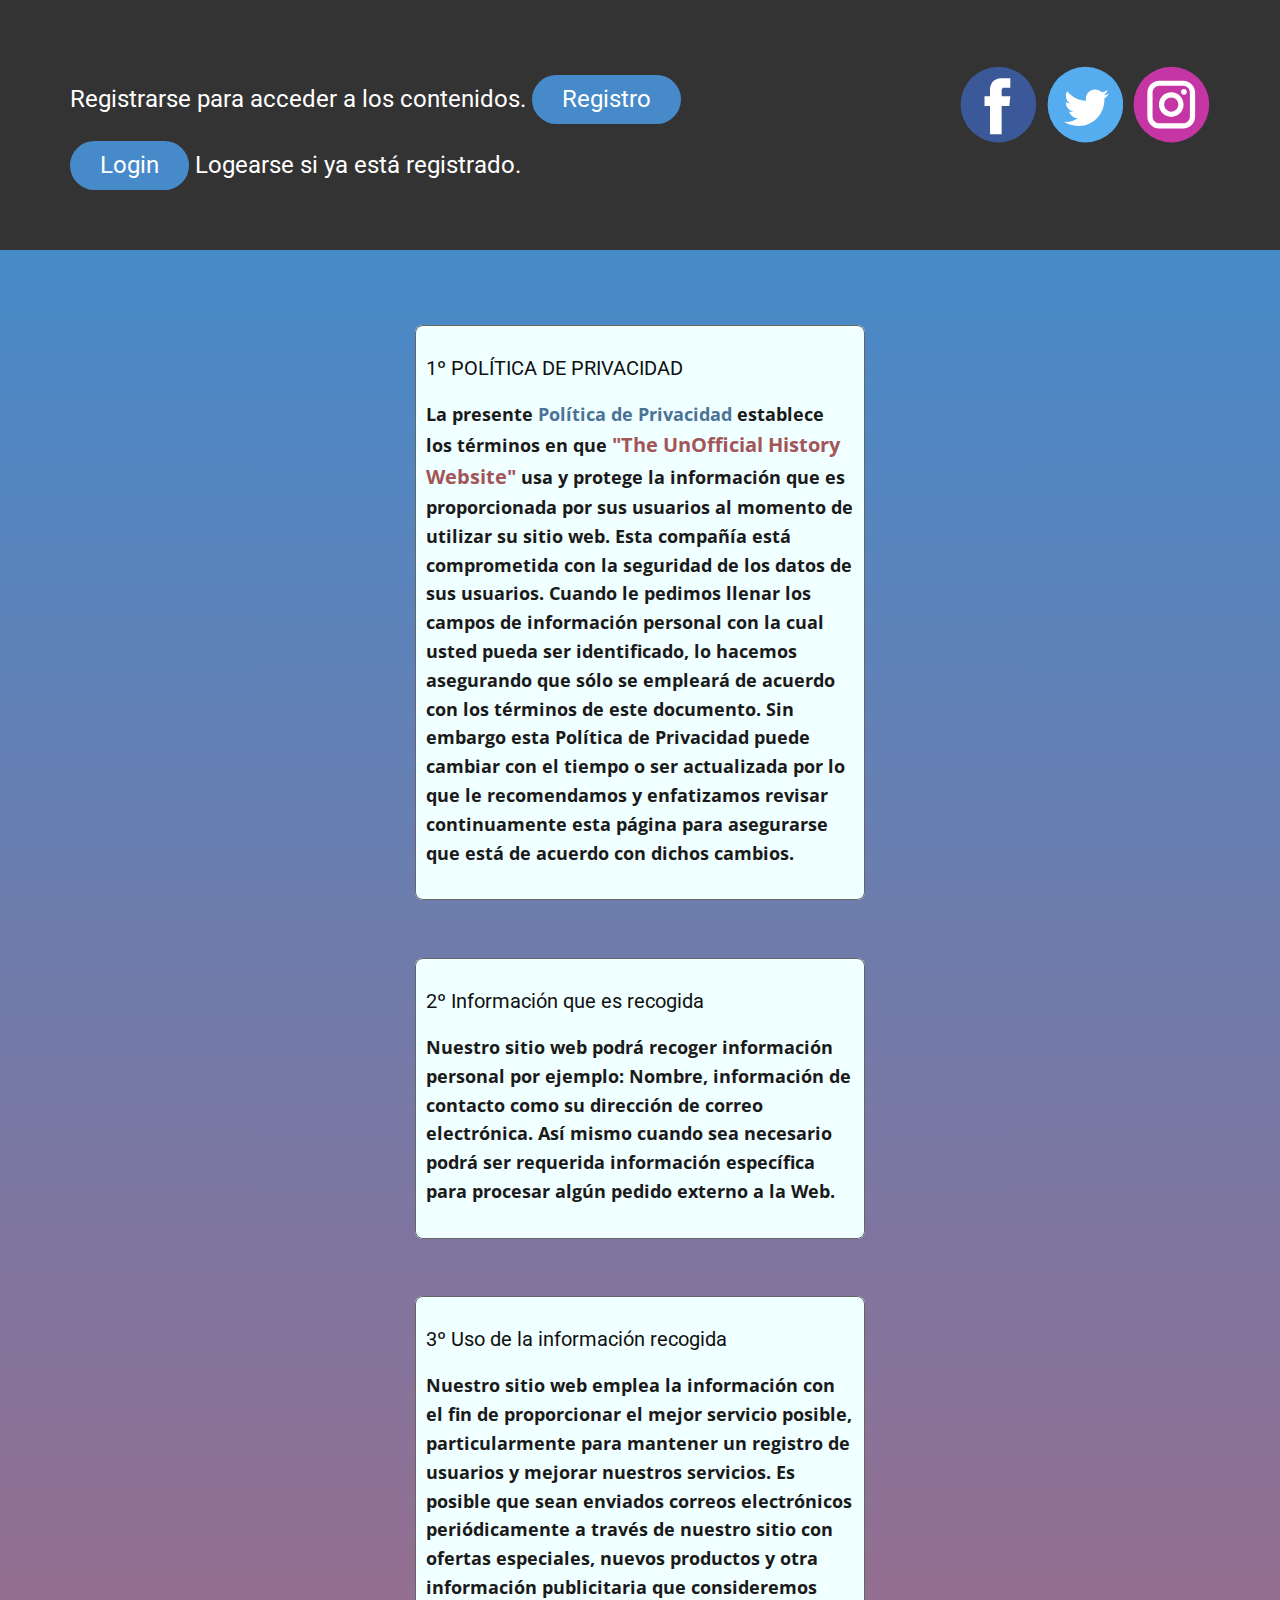
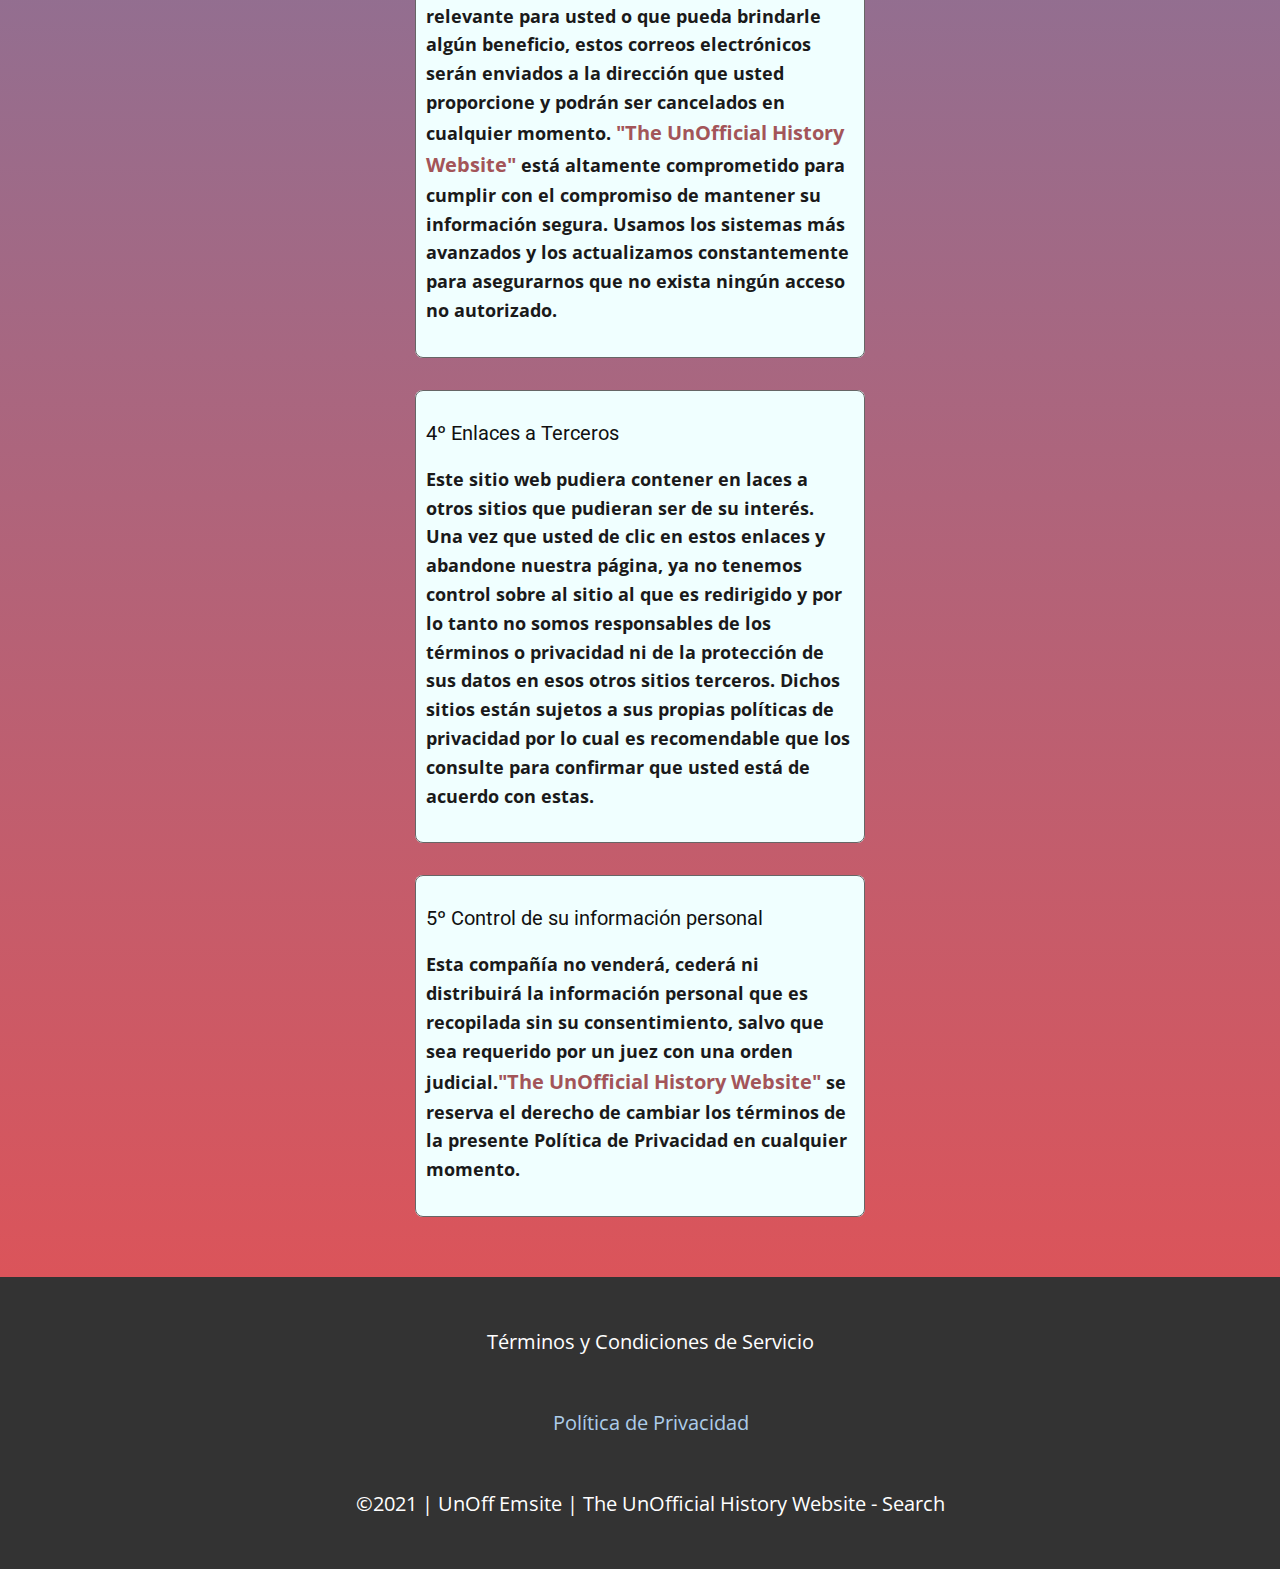
<file: Terminado/codigo/Condiciones.html>
<!DOCTYPE html>
<html style="font-size: 16px;">
  <head>
  
    <meta name="viewport" content="width=device-width, initial-scale=1.0">
    <meta charset="utf-8">
    <meta name="keywords" content="">
    <meta name="description" content="">
    <meta name="page_type" content="np-template-header-footer-from-plugin">
	
    <title>Términos y Condiciones</title>
	
    <link rel="stylesheet" href="nicepage.css" media="screen">
	<link rel="stylesheet" href="Registro.css" media="screen">

    <script class="u-script" type="text/javascript" src="jquery.js" defer=""></script>
    <script class="u-script" type="text/javascript" src="nicepage.js" defer=""></script>
    <meta name="generator" content="Nicepage 4.0.3, nicepage.com">
    <link id="u-theme-google-font" rel="stylesheet" href="https://fonts.googleapis.com/css?family=Roboto:100,100i,300,300i,400,400i,500,500i,700,700i,900,900i|Open+Sans:300,300i,400,400i,600,600i,700,700i,800,800i">
    
    
    <script type="application/ld+json">
	{
		"@context": "http://schema.org",
		"@type": "Organization",
		"name": "",
		"sameAs": 
		[
				"https://www.facebook.com/",
				"https://twitter.com/?lang=ES",
				"https://www.instagram.com/"
		]
	}
	</script>
	
    <meta name="theme-color" content="#478ac9">
    <meta name="twitter:site" content="@">
    <meta name="twitter:card" content="summary_large_image">
    <meta name="twitter:title" content="Registro">
    <meta name="twitter:description" content="">
    <meta property="og:title" content="Registro">
    <meta property="og:type" content="website">
	
  </head>
  
  <body class="u-body">
  
  <header class="u-align-center-sm u-align-center-xs u-clearfix u-grey-80 u-header u-header" id="sec-ce7d"><div class="u-clearfix u-sheet u-sheet-1">
  		
        <div class="u-social-icons u-spacing-10 u-social-icons-1">
		
          <a class="u-social-url" title="facebook" target="_blank" href="https://www.facebook.com/"><span class="u-icon u-social-facebook u-social-icon u-icon-1"><svg class="u-svg-link" preserveAspectRatio="xMidYMin slice" viewBox="0 0 112 112" style=""><use xmlns:xlink="http://www.w3.org/1999/xlink" xlink:href="#svg-b849"></use></svg><svg class="u-svg-content" viewBox="0 0 112 112" x="0" y="0" id="svg-b849"><circle fill="currentColor" cx="56.1" cy="56.1" r="55"></circle><path fill="#FFFFFF" d="M73.5,31.6h-9.1c-1.4,0-3.6,0.8-3.6,3.9v8.5h12.6L72,58.3H60.8v40.8H43.9V58.3h-8V43.9h8v-9.2
            c0-6.7,3.1-17,17-17h12.5v13.9H73.5z"></path></svg></span>
          </a>
		  
          <a class="u-social-url" title="twitter" target="_blank" href="https://twitter.com/?lang=ES"><span class="u-icon u-social-icon u-social-twitter u-icon-2"><svg class="u-svg-link" preserveAspectRatio="xMidYMin slice" viewBox="0 0 112 112" style=""><use xmlns:xlink="http://www.w3.org/1999/xlink" xlink:href="#svg-43b7"></use></svg><svg class="u-svg-content" viewBox="0 0 112 112" x="0" y="0" id="svg-43b7"><circle fill="currentColor" class="st0" cx="56.1" cy="56.1" r="55"></circle><path fill="#FFFFFF" d="M83.8,47.3c0,0.6,0,1.2,0,1.7c0,17.7-13.5,38.2-38.2,38.2C38,87.2,31,85,25,81.2c1,0.1,2.1,0.2,3.2,0.2
            c6.3,0,12.1-2.1,16.7-5.7c-5.9-0.1-10.8-4-12.5-9.3c0.8,0.2,1.7,0.2,2.5,0.2c1.2,0,2.4-0.2,3.5-0.5c-6.1-1.2-10.8-6.7-10.8-13.1
            c0-0.1,0-0.1,0-0.2c1.8,1,3.9,1.6,6.1,1.7c-3.6-2.4-6-6.5-6-11.2c0-2.5,0.7-4.8,1.8-6.7c6.6,8.1,16.5,13.5,27.6,14
            c-0.2-1-0.3-2-0.3-3.1c0-7.4,6-13.4,13.4-13.4c3.9,0,7.3,1.6,9.8,4.2c3.1-0.6,5.9-1.7,8.5-3.3c-1,3.1-3.1,5.8-5.9,7.4
            c2.7-0.3,5.3-1,7.7-2.1C88.7,43,86.4,45.4,83.8,47.3z"></path></svg></span>
          </a>
		  
          <a class="u-social-url" title="instagram" target="_blank" href="https://www.instagram.com/"><span class="u-icon u-social-icon u-social-instagram u-icon-3"><svg class="u-svg-link" preserveAspectRatio="xMidYMin slice" viewBox="0 0 112 112" style=""><use xmlns:xlink="http://www.w3.org/1999/xlink" xlink:href="#svg-ea14"></use></svg><svg class="u-svg-content" viewBox="0 0 112 112" x="0" y="0" id="svg-ea14"><circle fill="currentColor" cx="56.1" cy="56.1" r="55"></circle><path fill="#FFFFFF" d="M55.9,38.2c-9.9,0-17.9,8-17.9,17.9C38,66,46,74,55.9,74c9.9,0,17.9-8,17.9-17.9C73.8,46.2,65.8,38.2,55.9,38.2
            z M55.9,66.4c-5.7,0-10.3-4.6-10.3-10.3c-0.1-5.7,4.6-10.3,10.3-10.3c5.7,0,10.3,4.6,10.3,10.3C66.2,61.8,61.6,66.4,55.9,66.4z"></path><path fill="#FFFFFF" d="M74.3,33.5c-2.3,0-4.2,1.9-4.2,4.2s1.9,4.2,4.2,4.2s4.2-1.9,4.2-4.2S76.6,33.5,74.3,33.5z"></path><path fill="#FFFFFF" d="M73.1,21.3H38.6c-9.7,0-17.5,7.9-17.5,17.5v34.5c0,9.7,7.9,17.6,17.5,17.6h34.5c9.7,0,17.5-7.9,17.5-17.5V38.8
            C90.6,29.1,82.7,21.3,73.1,21.3z M83,73.3c0,5.5-4.5,9.9-9.9,9.9H38.6c-5.5,0-9.9-4.5-9.9-9.9V38.8c0-5.5,4.5-9.9,9.9-9.9h34.5
            c5.5,0,9.9,4.5,9.9,9.9V73.3z"></path></svg></span>
          </a>
		  
        </div>
		
		<h3 class="u-headline u-text u-text-1"> Registrarse para acceder a los contenidos. <a href="Formulario.html" class="u-btn u-btn-round u-button-style u-hover-palette-1-light-1 u-palette-1-base u-radius-50 u-btn-1"> Registro </a></h3>
		
		<br>
		
        <h4 class="u-headline u-text u-text-1"><a href="Formulario_Login.html" class="u-btn u-btn-round u-button-style u-hover-palette-1-light-1 u-palette-1-base u-radius-50 u-btn-1"> Login </a> Logearse si ya está registrado.</h4>
		
      </div>
	  
	  </header>
	  
    <section class="u-clearfix u-gradient u-section-1" id="sec-d2b4">
	
      <div class="u-clearfix u-sheet u-sheet-1">
	  
        <div class="u-form u-form-1">
		
		<fieldset class="fieldset1">
		
			<div class="u-form-group">
			
              <h5 class="u-headline u-text u-text-1"> 1º POLÍTICA DE PRIVACIDAD </h5>  
			  
				<p class="u-text u-text-2"> La presente <span class="u-text-palette-1-dark-1"> Política de Privacidad </span>establece los términos en que <span class="u-text-palette-2-dark-1" style="font-weight: 700; font-size: 1.25rem;"> "The UnOfficial History Website" </span> usa y protege la información que es proporcionada por sus usuarios al momento de utilizar su sitio web. Esta compañía está comprometida con la seguridad de los datos de sus usuarios. Cuando le pedimos llenar los campos de información personal con la cual usted pueda ser identificado, lo hacemos asegurando que sólo se empleará de acuerdo con los términos de este documento. Sin embargo esta Política de Privacidad puede cambiar con el tiempo o ser actualizada por lo que le recomendamos y enfatizamos revisar continuamente esta página para asegurarse que está de acuerdo con dichos cambios. </p>
				
            </div>
		
		</fieldset>
		
			<br>
			
		<fieldset class="fieldset1">
		
			<div class="u-form-group">
			
              <h5 class="u-headline u-text u-text-1"> 2º Información que es recogida </h5>  
			  
				<p class="u-text u-text-2"> Nuestro sitio web podrá recoger información personal por ejemplo: Nombre, información de contacto como su dirección de correo electrónica. Así mismo cuando sea necesario podrá ser requerida información específica para procesar algún pedido externo a la Web.</p>
				
            </div>
		
		</fieldset>
			
			<br>
			
		<fieldset class="fieldset1">
		
			<div class="u-form-group">
			
              <h5 class="u-headline u-text u-text-1"> 3º Uso de la información recogida </h5>  
			  
				<p class="u-text u-text-2"> Nuestro sitio web emplea la información con el fin de proporcionar el mejor servicio posible, particularmente para mantener un registro de usuarios y mejorar nuestros servicios. Es posible que sean enviados correos electrónicos periódicamente a través de nuestro sitio con ofertas especiales, nuevos productos y otra información publicitaria que consideremos relevante para usted o que pueda brindarle algún beneficio, estos correos electrónicos serán enviados a la dirección que usted proporcione y podrán ser cancelados en cualquier momento.
				<span class="u-text-palette-2-dark-1" style="font-weight: 700; font-size: 1.25rem;">"The UnOfficial History Website"</span> está altamente comprometido para cumplir con el compromiso de mantener su información segura. Usamos los sistemas más avanzados y los actualizamos constantemente para asegurarnos que no exista ningún acceso no autorizado. </p>
				
            </div>
		
		</fieldset>
			
		<fieldset class="fieldset1">
		
			<div class="u-form-group">
			
              <h5 class="u-headline u-text u-text-1"> 4º Enlaces a Terceros </h5>  
			  
				<p class="u-text u-text-2"> Este sitio web pudiera contener en laces a otros sitios que pudieran ser de su interés. Una vez que usted de clic en estos enlaces y abandone nuestra página, ya no tenemos control sobre al sitio al que es redirigido y por lo tanto no somos responsables de los términos o privacidad ni de la protección de sus datos en esos otros sitios terceros. Dichos sitios están sujetos a sus propias políticas de privacidad por lo cual es recomendable que los consulte para confirmar que usted está de acuerdo con estas. </p>
				
            </div>
		
		</fieldset>

		<fieldset class="fieldset1">
		
			<div class="u-form-group">
			
              <h5 class="u-headline u-text u-text-1"> 5º Control de su información personal </h5>  
			  
				<p class="u-text u-text-2"> Esta compañía no venderá, cederá ni distribuirá la información personal que es recopilada sin su consentimiento, salvo que sea requerido por un juez con una orden judicial.<span class="u-text-palette-2-dark-1" style="font-weight: 700; font-size: 1.25rem;">"The UnOfficial History Website"</span> se reserva el derecho de cambiar los términos de la presente Política de Privacidad en cualquier momento. </p>
				
            </div>
		
		</fieldset>
		
        </div>
      </div>
    </section>
    
    
    <footer class="u-align-center u-clearfix u-footer u-grey-80 u-footer" id="sec-6a40">
	
		<div class="u-clearfix u-sheet u-sheet-1">
		
			<p class="u-small-text u-text u-text-variant u-text-1">Términos y Condiciones de Servicio</p>
			<p class="u-small-text u-text u-text-variant u-text-1"> <a href="Condiciones.html">Política de Privacidad</a></p>
				
			<p class="u-small-text u-text u-text-variant u-text-1">©2021 | UnOff Emsite | The UnOfficial History Website - Search </p>
			
		</div></footer>
  </body>
</html>
</file>
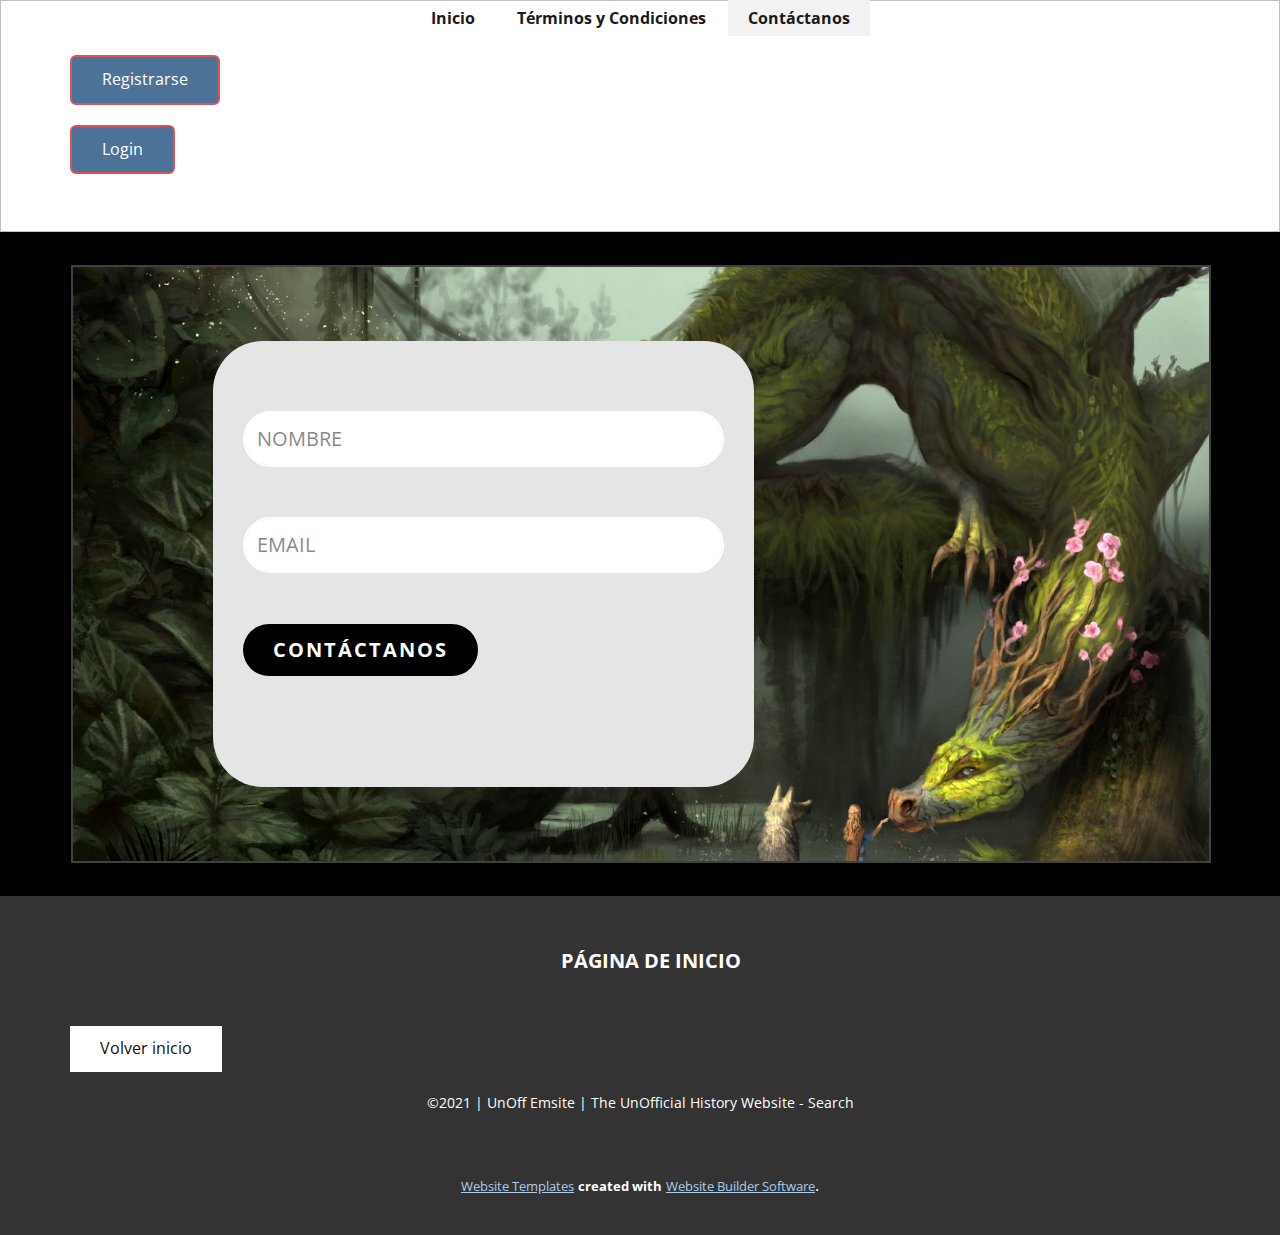
<file: Terminado/codigo/Contáctanos.html>
<!DOCTYPE html>
<html style="font-size: 16px;">
  <head>
    <meta name="viewport" content="width=device-width, initial-scale=1.0">
    <meta charset="utf-8">
    <meta name="keywords" content="">
    <meta name="description" content="">
    <meta name="page_type" content="np-template-header-footer-from-plugin">
    <title>Contáctanos</title>
    <link rel="stylesheet" href="nicepage.css" media="screen">
<link rel="stylesheet" href="Contáctanos.css" media="screen">
    <script class="u-script" type="text/javascript" src="jquery.js" defer=""></script>
    <script class="u-script" type="text/javascript" src="nicepage.js" defer=""></script>
    <meta name="generator" content="Nicepage 4.0.3, nicepage.com">
    <link id="u-theme-google-font" rel="stylesheet" href="https://fonts.googleapis.com/css?family=Roboto:100,100i,300,300i,400,400i,500,500i,700,700i,900,900i|Open+Sans:300,300i,400,400i,600,600i,700,700i,800,800i">
    
    
    <script type="application/ld+json">{
		"@context": "http://schema.org",
		"@type": "Organization",
		"name": ""
}</script>
    <meta name="theme-color" content="#2a3166">
    <meta property="og:title" content="Contáctanos">
    <meta property="og:type" content="website">
  </head>
  <body class="u-body"><header class="u-align-center-xs u-border-1 u-border-grey-25 u-clearfix u-header u-header" id="sec-e6a7"><div class="u-clearfix u-sheet u-sheet-1">
        <nav class="u-align-center u-menu u-menu-dropdown u-nav-spacing-25 u-offcanvas u-menu-1" data-responsive-from="XS">
          <div class="menu-collapse" style="font-size: 1rem; letter-spacing: 0px; font-weight: 500;">
            <a class="u-button-style u-custom-active-border-color u-custom-active-color u-custom-border u-custom-border-color u-custom-borders u-custom-hover-border-color u-custom-hover-color u-custom-left-right-menu-spacing u-custom-padding-bottom u-custom-text-active-color u-custom-text-color u-custom-text-hover-color u-custom-top-bottom-menu-spacing u-nav-link" href="#" style="font-size: calc(1em + 4px); padding: 2px 0px;">
              <svg class="u-svg-link" preserveAspectRatio="xMidYMin slice" viewBox="0 0 302 302" style="undefined"><use xmlns:xlink="http://www.w3.org/1999/xlink" xlink:href="#svg-7b92"></use></svg>
              <svg xmlns="http://www.w3.org/2000/svg" xmlns:xlink="http://www.w3.org/1999/xlink" version="1.1" id="svg-7b92" x="0px" y="0px" viewBox="0 0 302 302" style="enable-background:new 0 0 302 302;" xml:space="preserve" class="u-svg-content"><g><rect y="36" width="302" height="30"></rect><rect y="236" width="302" height="30"></rect><rect y="136" width="302" height="30"></rect>
</g><g></g><g></g><g></g><g></g><g></g><g></g><g></g><g></g><g></g><g></g><g></g><g></g><g></g><g></g><g></g></svg>
            </a>
          </div>
          <div class="u-custom-menu u-nav-container">
            <ul class="u-nav u-spacing-2 u-unstyled u-nav-1"><li class="u-nav-item"><a class="u-active-grey-5 u-border-active-palette-1-base u-border-hover-palette-1-base u-border-no-left u-border-no-right u-border-no-top u-button-style u-hover-grey-10 u-nav-link u-text-active-grey-90 u-text-grey-90 u-text-hover-grey-90" href="Inicio.html" style="padding: 10px 20px;">Inicio</a>
</li><li class="u-nav-item"><a class="u-active-grey-5 u-border-active-palette-1-base u-border-hover-palette-1-base u-border-no-left u-border-no-right u-border-no-top u-button-style u-hover-grey-10 u-nav-link u-text-active-grey-90 u-text-grey-90 u-text-hover-grey-90" href="Condiciones.html" style="padding: 10px 20px;">Términos y Condiciones</a>
</li><li class="u-nav-item"><a class="u-active-grey-5 u-border-active-palette-1-base u-border-hover-palette-1-base u-border-no-left u-border-no-right u-border-no-top u-button-style u-hover-grey-10 u-nav-link u-text-active-grey-90 u-text-grey-90 u-text-hover-grey-90" href="Contáctanos.html" style="padding: 10px 20px;">Contáctanos</a>
</li></ul>
          </div>
          <div class="u-custom-menu u-nav-container-collapse">
            <div class="u-align-center u-black u-container-style u-inner-container-layout u-opacity u-opacity-95 u-sidenav">
              <div class="u-inner-container-layout u-sidenav-overflow">
                <div class="u-menu-close"></div>
                <ul class="u-align-center u-nav u-popupmenu-items u-unstyled u-nav-2"><li class="u-nav-item"><a class="u-button-style u-nav-link" href="Inicio.html" style="padding: 10px 20px;">Inicio</a>
</li><li class="u-nav-item"><a class="u-button-style u-nav-link" href="Condiciones.html" style="padding: 10px 20px;">Términos y Condiciones</a>
</li><li class="u-nav-item"><a class="u-button-style u-nav-link" href="Contáctanos.html" style="padding: 10px 20px;">Contáctanos</a>
</li></ul>
              </div>
            </div>
            <div class="u-black u-menu-overlay u-opacity u-opacity-70"></div>
          </div>
        </nav>
        <a href="Formulario.html" class="u-align-left u-border-2 u-border-palette-2-base u-btn u-btn-round u-button-style u-hover-palette-3-dark-1 u-palette-1-dark-1 u-radius-6 u-text-hover-white u-text-white u-btn-1">Registrarse</a>
        <a href="Formulario_Login.html" class="u-align-right u-border-2 u-border-palette-2-base u-btn u-btn-round u-button-style u-hover-palette-3-dark-2 u-palette-1-dark-1 u-radius-6 u-text-hover-white u-text-white u-btn-2">Login</a>
      </div></header>
    <section class="u-align-center u-black u-clearfix u-section-1" src="" id="carousel_6c6a">
      <div class="u-clearfix u-sheet u-valign-middle u-sheet-1">
        <div class="u-clearfix u-layout-wrap u-layout-wrap-1">
          <div class="u-gutter-0 u-layout">
            <div class="u-layout-row">
              <div class="u-container-style u-layout-cell u-size-1 u-layout-cell-1">
                <div class="u-container-layout u-valign-middle u-container-layout-1">
                  <img class="u-border-2 u-border-grey-75 u-image u-image-1" src="images/56.jpg" data-image-width="1600" data-image-height="1123">
                </div>
              </div>
              <div class="u-align-left u-container-style u-grey-10 u-layout-cell u-radius-50 u-shape-round u-size-59 u-layout-cell-2">
                <div class="u-container-layout u-container-layout-2">
                  <div class="u-form u-form-1">
                    <form action="#" method="POST" class="u-clearfix u-form-spacing-50 u-form-vertical u-inner-form" style="padding: 0px;" source="custom" name="form">
                      <div class="u-form-group u-form-name u-form-group-1">
                        <label for="name-30a4" class="u-form-control-hidden u-label" wfd-invisible="true"></label>
                        <input type="text" placeholder="NOMBRE" id="name-30a4" name="name" class="u-border-2 u-border-white u-input u-input-rectangle u-radius-50 u-white u-input-1" required="">
                      </div>
                      <div class="u-form-email u-form-group u-form-group-2">
                        <label for="email-cd2c" class="u-form-control-hidden u-label" wfd-invisible="true"></label>
                        <input type="email" id="email-cd2c" name="Email_Persona" class="u-border-2 u-border-white u-input u-input-rectangle u-radius-50 u-white u-input-2" required="" placeholder="EMAIL">
                      </div>
                      <div class="u-align-left u-form-group u-form-submit u-form-group-3">
                        <a href="#" class="u-active-white u-black u-border-none u-btn u-btn-round u-btn-submit u-button-style u-hover-white u-radius-50 u-text-active-black u-text-hover-black u-btn-1">contáctanos</a>
                        <input type="submit" value="submit" class="u-form-control-hidden" wfd-invisible="true">
                      </div>
                      <div class="u-form-send-message u-form-send-success" wfd-invisible="true"> Thank you! Your message has been sent. </div>
                      <div class="u-form-send-error u-form-send-message" wfd-invisible="true"> Unable to send your message. Please fix errors then try again. </div>
                      <input type="hidden" value="" name="recaptchaResponse" wfd-invisible="true">
                    </form>
                  </div>
                </div>
              </div>
            </div>
          </div>
        </div>
      </div>
    </section>
    
    
    <footer class="u-align-center u-clearfix u-footer u-grey-80 u-footer" id="sec-7fa8"><div class="u-clearfix u-sheet u-sheet-1">
        <p class="u-text u-text-1">PÁGINA DE INICIO </p>
        <a href="Inicio.html#carousel_f5e4" data-page-id="96072453" class="u-align-center u-border-none u-btn u-button-style u-hover-palette-1-dark-1 u-white u-btn-1">Volver inicio</a>
        <p class="u-small-text u-text u-text-variant u-text-2"> ©2021 | UnOff Emsite | The UnOfficial History Website - Search</p>
      </div></footer>
    <section class="u-backlink u-clearfix u-grey-80">
      <a class="u-link" href="https://nicepage.com/website-templates" target="_blank">
        <span>Website Templates</span>
      </a>
      <p class="u-text">
        <span>created with</span>
      </p>
      <a class="u-link" href="" target="_blank">
        <span>Website Builder Software</span>
      </a>. 
    </section>
  </body>
</html>
</file>
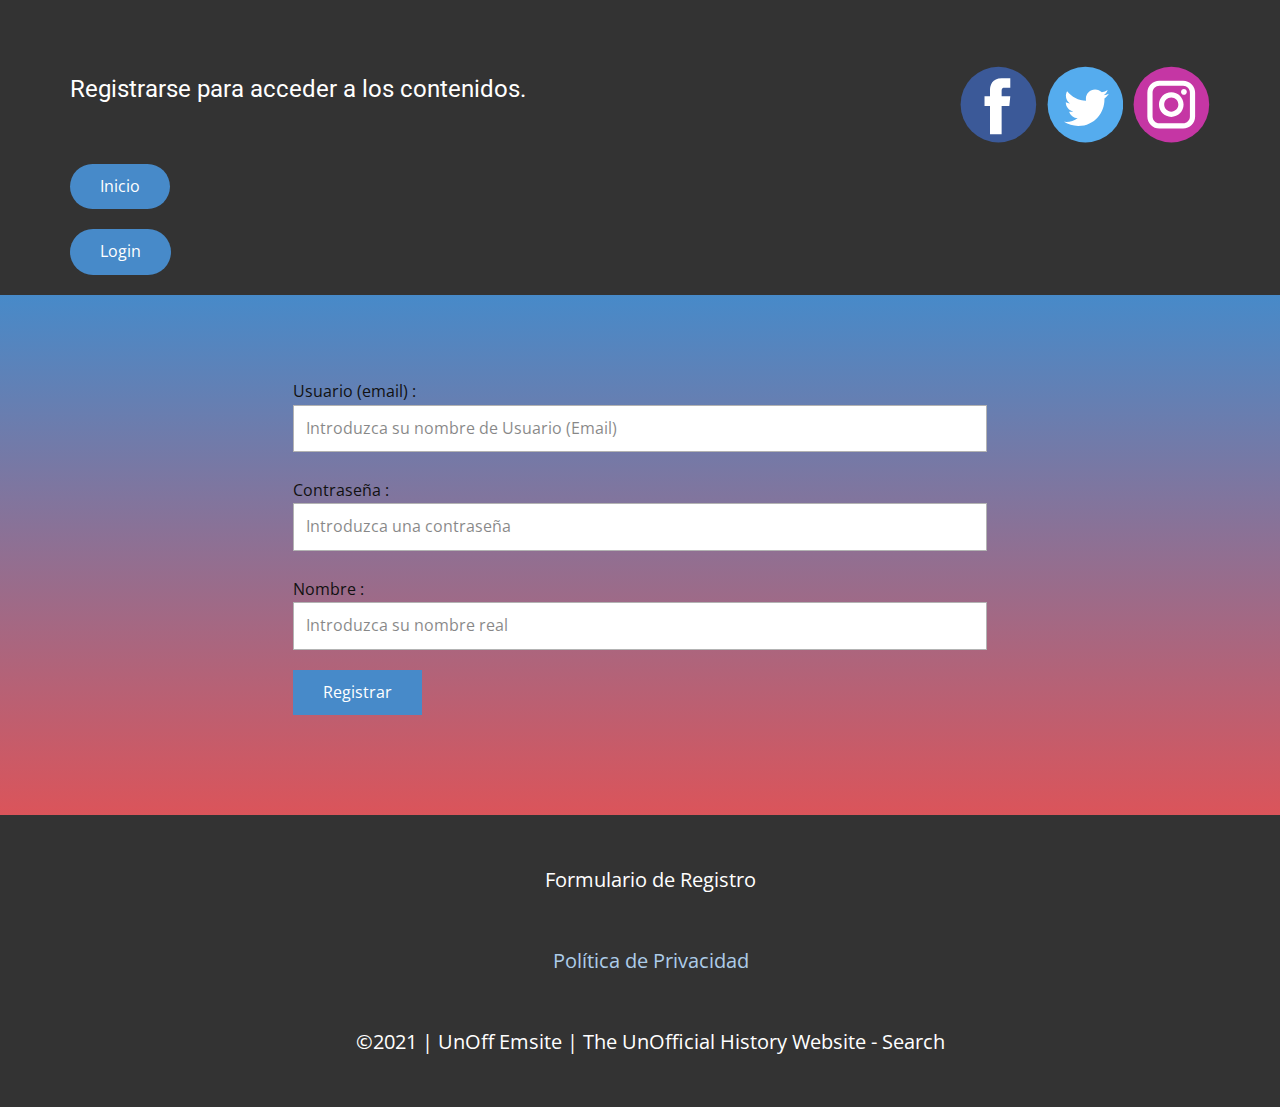
<file: Terminado/codigo/Formulario.html>
<!DOCTYPE html>

<html style="font-size: 16px;"> <!-- APERTURA HTML -->

  <head> <!-- APERTURA HEAD -->
  
    <meta name="viewport" content="width=device-width, initial-scale=1.0"> <!-- METAPROGRAMACIÓN -->
    <meta charset="utf-8"> <!-- METAPROGRAMACIÓN -->
    <meta name="keywords" content=""> <!-- METAPROGRAMACIÓN -->
    <meta name="description" content=""> <!-- METAPROGRAMACIÓN -->
    <meta name="page_type" content="np-template-header-footer-from-plugin"> <!-- METAPROGRAMACIÓN -->
	
    <title>Registro</title> <!-- TÍTULO DE LA PÁGINA -->
	
    <link rel="stylesheet" href="nicepage.css" media="screen"> <!-- ESTILOS EN CASCADA CSS -->
	<link rel="stylesheet" href="Registro.css" media="screen"> <!-- ESTILOS EN CASCADA CSS -->

    <script class="u-script" type="text/javascript" src="jquery.js" defer=""></script> <!-- JQUERY -->
    <script class="u-script" type="text/javascript" src="nicepage.js" defer=""></script> <!-- JQUERY -->
	
    <meta name="generator" content="Nicepage 4.0.3, nicepage.com"> <!-- METAPROGRAMACIÓN -->
	
    <link id="u-theme-google-font" rel="stylesheet" href="https://fonts.googleapis.com/css?family=Roboto:100,100i,300,300i,400,400i,500,500i,700,700i,900,900i|Open+Sans:300,300i,400,400i,600,600i,700,700i,800,800i"> <!-- ESTILOS EN CASCADA CSS -->
      
    <script type="application/ld+json"> <!-- JQUERY -->
	{
		"@context": "http://schema.org",
		"@type": "Organization",
		"name": "",
		"sameAs": 
		[
				"https://www.facebook.com/",
				"https://twitter.com/?lang=ES",
				"https://www.instagram.com/"
		]
	}
	</script>
	
    <meta name="theme-color" content="#478ac9"> <!-- METAPROGRAMACIÓN -->
    <meta name="twitter:site" content="@"> <!-- METAPROGRAMACIÓN -->
    <meta name="twitter:card" content="summary_large_image"> <!-- METAPROGRAMACIÓN -->
    <meta name="twitter:title" content="Registro"> <!-- METAPROGRAMACIÓN -->
    <meta name="twitter:description" content=""> <!-- METAPROGRAMACIÓN -->
    <meta property="og:title" content="Registro"> <!-- METAPROGRAMACIÓN -->
    <meta property="og:type" content="website"> <!-- METAPROGRAMACIÓN -->
	
  </head> <!-- CIERRE HEAD -->
  
  <body class="u-body"> <!-- APERTURA BODY -->
  
  
  <header class="u-align-center-sm u-align-center-xs u-clearfix u-grey-80 u-header u-header" id="sec-ce7d"> <!-- APERTURA HEADER -->
  
	  <div class="u-clearfix u-sheet u-sheet-1"> <!-- APERTURA 1º DIV HEADER -->
			
			<div class="u-social-icons u-spacing-10 u-social-icons-1"> <!-- APERTURA 2º DIV HEADER -->

				
			  <!-- ICONO DE REDES SOCIALES : FACEBOOK -->
			  <a class="u-social-url" title="facebook" target="_blank" href="https://www.facebook.com/"> <!-- APERTURA 1º ENLACE -->
			  
				<span class="u-icon u-social-facebook u-social-icon u-icon-1"> <!-- APERTURA 1º SPAN (COTENEDOR DE LINEA) 2º DIV HEADER -->
					
				  <!-- 1º SVG DEL 1º ICONO - GRÁFICOS VECTORIALES ESCALABLES -->
				  <svg class="u-svg-link" preserveAspectRatio="xMidYMin slice" viewBox="0 0 112 112" style="">
					  
					  <!-- USE EN SVG DUPLICA EL CONTENIDO DONDE ESTE SIENDO USADO -->
					  <use xmlns:xlink="http://www.w3.org/1999/xlink" xlink:href="#svg-b849"></use>
					  
				  </svg> <!-- CIERRE 1º SVG DEL 1º ICONO - GRÁFICOS VECTORIALES ESCALABLES -->
				  
				  <!-- 2º SVG DEL 1º ICONO - GRÁFICOS VECTORIALES ESCALABLES -->
				  <svg class="u-svg-content" viewBox="0 0 112 112" x="0" y="0" id="svg-b849">
					  
					  <!-- CIRCLE EN SVG / ELEMENTO SVG GENÉRICO - CREAR CÍRCULO -->
					  <circle fill="currentColor" cx="56.1" cy="56.1" r="55"></circle>
					  
					  <!-- PATH EN SVG / ELEMENTO SVG GENÉRICO - DIBUJAR CÍRCULO -->
					  <path fill="#FFFFFF" d="M73.5,31.6h-9.1c-1.4,0-3.6,0.8-3.6,3.9v8.5h12.6L72,58.3H60.8v40.8H43.9V58.3h-8V43.9h8v-9.2c0-6.7,3.1-17,17-17h12.5v13.9H73.5z"></path>
				  
				  </svg> <!-- CIERRE 2º SVG DEL 1º ICONO - GRÁFICOS VECTORIALES ESCALABLES -->
				
				</span> <!-- CIERRE 1º SPAN (COTENEDOR DE LINEA) 2º DIV HEADER -->
				
			  </a> <!-- CIERRE 1º ENLACE -->
			  
			  
				<!-- 2º ICONO DE REDES SOCIALES : TWITTER -->
			  <a class="u-social-url" title="twitter" target="_blank" href="https://twitter.com/?lang=ES"> <!-- APERTURA 2º ENLACE -->
			  
			  <span class="u-icon u-social-icon u-social-twitter u-icon-2"> <!-- APERTURA 2º SPAN (COTENEDOR DE LINEA) 2º DIV HEADER -->
			  
				  <!-- 1º SVG DEL 2º ICONO - GRÁFICOS VECTORIALES ESCALABLES -->
				  <svg class="u-svg-link" preserveAspectRatio="xMidYMin slice" viewBox="0 0 112 112" style="">
					
					  <!-- USE EN SVG DUPLICA EL CONTENIDO DONDE ESTE SIENDO USADO -->
					  <use xmlns:xlink="http://www.w3.org/1999/xlink" xlink:href="#svg-43b7"></use>
					  
				  </svg> <!-- CIERRE 1º SVG DEL 2º ICONO - GRÁFICOS VECTORIALES ESCALABLES -->
				  
				  <!-- 2º SVG DEL 2º ICONO - GRÁFICOS VECTORIALES ESCALABLES -->
				  <svg class="u-svg-content" viewBox="0 0 112 112" x="0" y="0" id="svg-43b7">
				  
					  <!-- CIRCLE EN SVG / ELEMENTO SVG GENÉRICO - CREAR CÍRCULO -->
					  <circle fill="currentColor" class="st0" cx="56.1" cy="56.1" r="55"></circle>
					  
					  <!-- PATH EN SVG / ELEMENTO SVG GENÉRICO - DIBUJAR CÍRCULO -->
					  <path fill="#FFFFFF" d="M83.8,47.3c0,0.6,0,1.2,0,1.7c0,17.7-13.5,38.2-38.2,38.2C38,87.2,31,85,25,81.2c1,0.1,2.1,0.2,3.2,0.2c6.3,0,12.1-2.1,16.7-5.7c-5.9-0.1-10.8-4-12.5-9.3c0.8,0.2,1.7,0.2,2.5,0.2c1.2,0,2.4-0.2,3.5-0.5c-6.1-1.2-10.8-6.7-10.8-13.1c0-0.1,0-0.1,0-0.2c1.8,1,3.9,1.6,6.1,1.7c-3.6-2.4-6-6.5-6-11.2c0-2.5,0.7-4.8,1.8-6.7c6.6,8.1,16.5,13.5,27.6,14c-0.2-1-0.3-2-0.3-3.1c0-7.4,6-13.4,13.4-13.4c3.9,0,7.3,1.6,9.8,4.2c3.1-0.6,5.9-1.7,8.5-3.3c-1,3.1-3.1,5.8-5.9,7.4c2.7-0.3,5.3-1,7.7-2.1C88.7,43,86.4,45.4,83.8,47.3z"></path>
				  
				  </svg>  <!-- CIERRE 2º SVG DEL 2º ICONO - GRÁFICOS VECTORIALES ESCALABLES -->
				
				</span> <!-- CIERRE 2º SPAN (COTENEDOR DE LINEA) 2º DIV HEADER -->
				
			  </a> <!-- CIERRE 2º ENLACE -->
			  
			  
				<!-- 1º ICONO DE REDES SOCIALES : INSTAGRAM -->
			  <a class="u-social-url" title="instagram" target="_blank" href="https://www.instagram.com/"> <!-- APERTURA 3º ENLACE -->	
			  
			  <span class="u-icon u-social-icon u-social-instagram u-icon-3"> <!-- APERTURA 3º SPAN (COTENEDOR DE LINEA) 2º DIV HEADER -->
			  
				  <!-- 1º SVG DEL 3º ICONO - GRÁFICOS VECTORIALES ESCALABLES -->
				  <svg class="u-svg-link" preserveAspectRatio="xMidYMin slice" viewBox="0 0 112 112" style="">
				  
					  <!-- USE EN SVG DUPLICA EL CONTENIDO DONDE ESTE SIENDO USADO -->
					  <use xmlns:xlink="http://www.w3.org/1999/xlink" xlink:href="#svg-ea14"></use>
					  
				  </svg> <!-- CIERRE 1º SVG DEL 3º ICONO - GRÁFICOS VECTORIALES ESCALABLES -->
				  
				  <!-- 2º SVG DEL 3º ICONO - GRÁFICOS VECTORIALES ESCALABLES -->
				  <svg class="u-svg-content" viewBox="0 0 112 112" x="0" y="0" id="svg-ea14">
					  
					  <!-- CIRCLE EN SVG / ELEMENTO SVG GENÉRICO - CREAR CÍRCULO -->
					  <circle fill="currentColor" cx="56.1" cy="56.1" r="55"></circle>
					  
					  <!-- PATH EN SVG / ELEMENTO SVG GENÉRICO - DIBUJAR CÍRCULO -->
					  <path fill="#FFFFFF" d="M55.9,38.2c-9.9,0-17.9,8-17.9,17.9C38,66,46,74,55.9,74c9.9,0,17.9-8,17.9-17.9C73.8,46.2,65.8,38.2,55.9,38.2z M55.9,66.4c-5.7,0-10.3-4.6-10.3-10.3c-0.1-5.7,4.6-10.3,10.3-10.3c5.7,0,10.3,4.6,10.3,10.3C66.2,61.8,61.6,66.4,55.9,66.4z"></path>
					  
					  <!-- PATH EN SVG / ELEMENTO SVG GENÉRICO - DIBUJAR CÍRCULO -->
					  <path fill="#FFFFFF" d="M74.3,33.5c-2.3,0-4.2,1.9-4.2,4.2s1.9,4.2,4.2,4.2s4.2-1.9,4.2-4.2S76.6,33.5,74.3,33.5z"></path>
					  
					  <!-- PATH EN SVG / ELEMENTO SVG GENÉRICO - DIBUJAR CÍRCULO -->
					  <path fill="#FFFFFF" d="M73.1,21.3H38.6c-9.7,0-17.5,7.9-17.5,17.5v34.5c0,9.7,7.9,17.6,17.5,17.6h34.5c9.7,0,17.5-7.9,17.5-17.5V38.8C90.6,29.1,82.7,21.3,73.1,21.3zM83,73.3c0,5.5-4.5,9.9-9.9,9.9H38.6c-5.5,0-9.9-4.5-9.9-9.9V38.8c0-5.5,4.5-9.9,9.9-9.9h34.5c5.5,0,9.9,4.5,9.9,9.9V73.3z"></path>
				  
				  </svg> <!-- CIERRE 2º SVG DEL 3º ICONO - GRÁFICOS VECTORIALES ESCALABLES -->
				
				</span> <!-- CIERRE 3º SPAN (COTENEDOR DE LINEA) 2º DIV HEADER -->
				
			  </a> <!-- CIERRE 3º ENLACE -->
			  
			</div> <!-- CIERRE 2º DIV HEADER -->

			
			<h3 class="u-headline u-text u-text-1"> Registrarse para acceder a los contenidos.</h3>
			
			<!-- BOTÓN DE ACCESO A LA PÁGINA DE INICIO -->
			<a href="..\inicio.html" class="u-btn u-btn-round u-button-style u-hover-palette-1-light-1 u-palette-1-base u-radius-50 u-btn-1"> Inicio </a> 
			
			<!-- BOTÓN DE ACCESO A LA PÁGINA DE LOGIN -->
			<a href="Formulario_Login.html" class="u-btn u-btn-round u-button-style u-hover-palette-1-light-1 u-palette-1-base u-radius-50 u-btn-1"> Login </a> 
			
	  </div> <!-- CIERRE 1º DIV HEADER -->
	  
   </header> <!-- CIERRE HEADER -->

	  
    <section class="u-clearfix u-gradient u-section-1" id="sec-d2b4"> <!-- APERTURA 1º SECTION -->
	
      <div class="u-clearfix u-sheet u-sheet-1"> <!-- APERTURA 1º DIV DEL SECTION -->
	  
        <div class="u-form u-form-1"> <!-- APERTURA 2º DIV DEL SECTION -->
		
          <form action="Insertar_Usuario.php" method="post" style="padding: 9px;"> <!-- APERTURA 1º *FORM* EN EL SECTION -->
		  		
            <div class="u-form-group"> <!-- APERTURA 1º DIV DEL *FORM* EN EL SECTION -->
			
              <label> Usuario (email) : <!-- APERTURA 1º LABEL DEL 1º DIV DEL *FORM* EN EL SECTION -->
			  
				<input type="email" placeholder="Introduzca su nombre de Usuario (Email)" id="Usuario" name="Usuario" class="u-border-1 u-border-grey-30 u-input u-input-rectangle u-white" required>
				
			  </label> <!-- CIERRE 1º LABEL DEL 1º DIV DEL *FORM* EN EL SECTION -->
			  
            </div> <!-- CIERRE 1º DIV DEL *FORM* EN EL SECTION -->
			
			<br>
			
            <div class="u-form-group"> <!-- APERTURA 2º DIV DEL *FORM* EN EL SECTION -->
			
              <label> Contraseña : <!-- APERTURA 2º LABEL DEL 2º DIV DEL *FORM* EN EL SECTION -->
			  
				<input type="password" placeholder="Introduzca una contraseña" id="password" name="Password" class="u-border-1 u-border-grey-30 u-input u-input-rectangle u-white" required>
				
			  </label> <!-- CIERRE 2º LABEL DEL 2º DIV DEL *FORM* EN EL SECTION -->
			  
			</div> <!-- CIERRE 2º DIV DEL *FORM* EN EL SECTION -->
			
			<br>
			
            <div class="u-form-group"> <!-- APERTURA 3º DIV DEL *FORM* EN EL SECTION -->
			
              <label> Nombre : <!-- APERTURA 3º LABEL DEL 3º DIV DEL *FORM* EN EL SECTION -->
			  
				<input type="text" placeholder="Introduzca su nombre real" rows="4" cols="50" id="Nombre_Real" name="Nombre_Real" class="u-border-1 u-border-grey-30 u-input u-input-rectangle u-white" required>
				
			  </label> <!-- CIERRE 3º LABEL DEL 3º DIV DEL *FORM* EN EL SECTION -->
			  
            </div> <!-- CIERRE 3º DIV DEL *FORM* EN EL SECTION -->
			
            <div class="u-align-left u-form-group u-form-submit"> <!-- APERTURA 4º DIV DEL *FORM* EN EL SECTION -->
			
				<input class="u-btn u-btn-submit u-button-style" type="submit" name="registrar" value="Registrar">
				
            </div> <!-- CIERRE 4º DIV DEL *FORM* EN EL SECTION -->
			
          </form> <!-- CIERRE 1º *FORM* EN EL SECTION -->
		  
        </div> <!-- CIERRE 2º DIV DEL SECTION -->
		
      </div> <!-- CIERRE 1º DIV DEL SECTION -->
	  
    </section> <!-- CIERRE 1º SECTION -->
 
 
    <footer class="u-align-center u-clearfix u-footer u-grey-80 u-footer" id="sec-6a40"> <!-- APERTURA FOOTER -->
	
		<div class="u-clearfix u-sheet u-sheet-1"> <!-- APERTURA 1º DIV DEL FOOTER -->
		
			<p class="u-small-text u-text u-text-variant u-text-1">Formulario de Registro</p>
			
			<p class="u-small-text u-text u-text-variant u-text-1"> <a href="Condiciones.html" target="_blank">Política de Privacidad</a></p>
			
			<p class="u-small-text u-text u-text-variant u-text-1">©2021 | UnOff Emsite | The UnOfficial History Website - Search </p>
			
		</div> <!-- CIERRE 1º DIV DEL FOOTER -->
		
	</footer> <!-- CIERRE FOOTER -->
		
  </body> <!-- CIERRE BODY -->
  
</html> <!-- CIERRE HTML -->
</file>
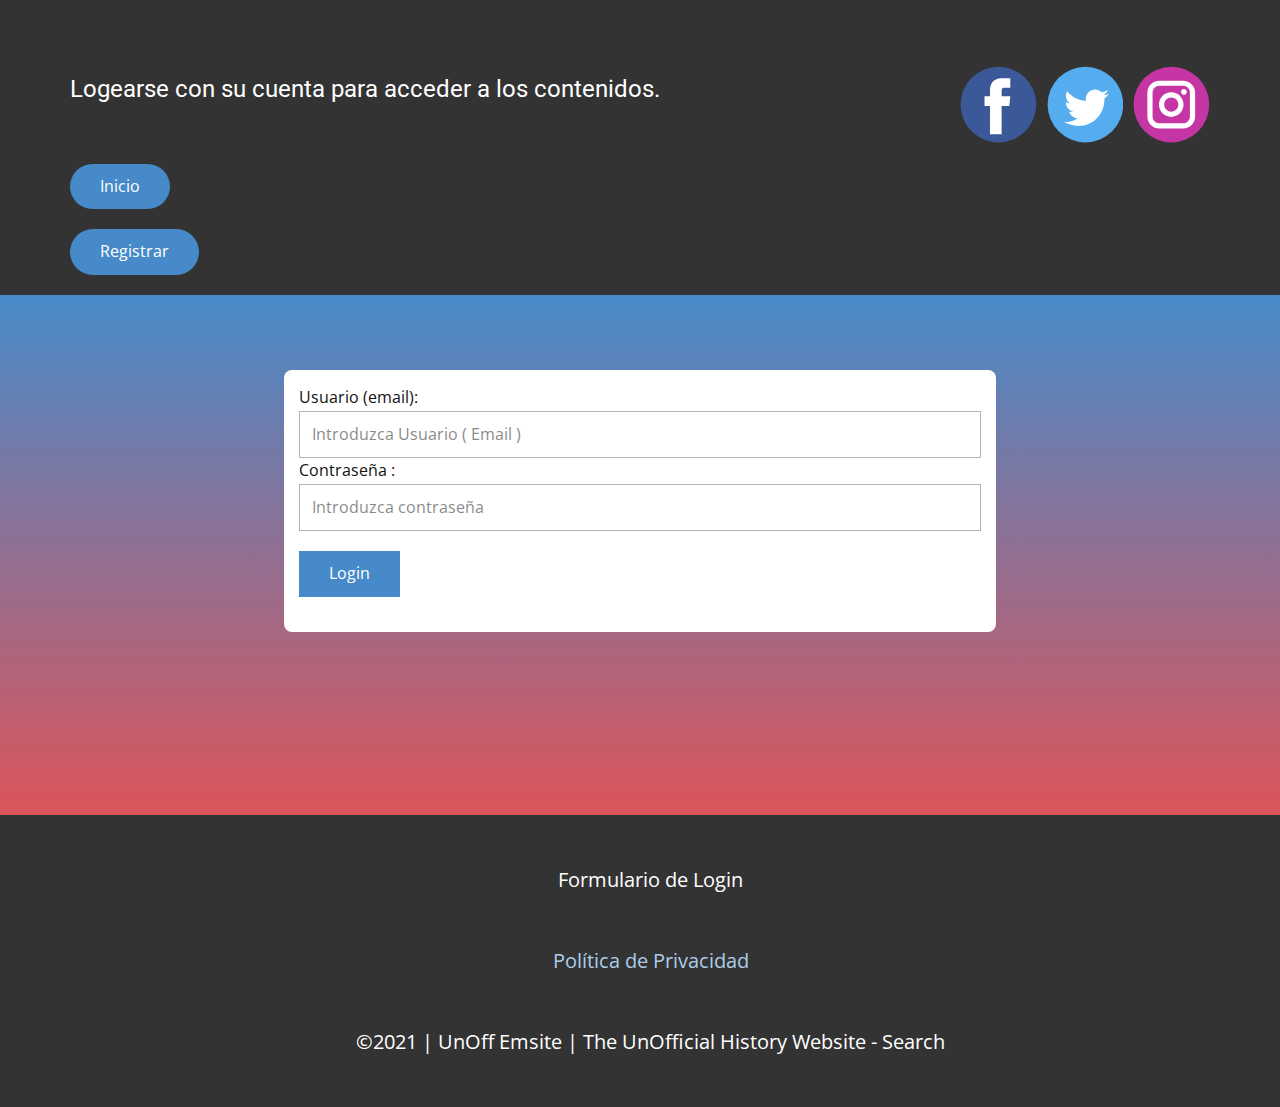
<file: Terminado/codigo/Formulario_Login.html>
<!DOCTYPE html>

<html style="font-size: 16px;"> <!-- APERTURA HTML -->

  <head> <!-- APERTURA HEAD -->
  
    <meta name="viewport" content="width=device-width, initial-scale=1.0"> <!-- METAPROGRAMACIÓN -->
    <meta charset="utf-8"> <!-- METAPROGRAMACIÓN -->
    <meta name="keywords" content=""> <!-- METAPROGRAMACIÓN -->
    <meta name="description" content=""> <!-- METAPROGRAMACIÓN -->
    <meta name="page_type" content="np-template-header-footer-from-plugin"> <!-- METAPROGRAMACIÓN -->
	
    <title>Login</title> <!-- TÍTULO DE LA PÁGINA -->
	
    <link rel="stylesheet" href="nicepage.css" media="screen"> <!-- ESTILOS EN CASCADA CSS -->
	<link rel="stylesheet" href="Registro.css" media="screen"> <!-- ESTILOS EN CASCADA CSS -->
	
    <script class="u-script" type="text/javascript" src="jquery.js" defer=""></script> <!-- JQUERY -->
    <script class="u-script" type="text/javascript" src="nicepage.js" defer=""></script> <!-- JQUERY -->
	
    <meta name="generator" content="Nicepage 4.0.3, nicepage.com"> <!-- METAPROGRAMACIÓN -->
	
    <link id="u-theme-google-font" rel="stylesheet" href="https://fonts.googleapis.com/css?family=Roboto:100,100i,300,300i,400,400i,500,500i,700,700i,900,900i|Open+Sans:300,300i,400,400i,600,600i,700,700i,800,800i"> <!-- ESTILOS EN CASCADA CSS -->
    
    
    <script type="application/ld+json"> <!-- JQUERY -->
	{
		"@context": "http://schema.org",
		"@type": "Organization",
		"name": "",
		"sameAs": 
		[
				"https://www.facebook.com/",
				"https://twitter.com/?lang=ES",
				"https://www.instagram.com/"
		]
	}
	</script>
	
    <meta name="theme-color" content="#478ac9"> <!-- METAPROGRAMACIÓN -->
    <meta name="twitter:site" content="@"> <!-- METAPROGRAMACIÓN -->
    <meta name="twitter:card" content="summary_large_image"> <!-- METAPROGRAMACIÓN -->
    <meta name="twitter:title" content="Registro"> <!-- METAPROGRAMACIÓN -->
    <meta name="twitter:description" content=""> <!-- METAPROGRAMACIÓN -->
    <meta property="og:title" content="Registro"> <!-- METAPROGRAMACIÓN -->
    <meta property="og:type" content="website"> <!-- METAPROGRAMACIÓN -->
	
  </head> <!-- CIERRE HEAD -->
  
  <body class="u-body"> <!-- APERTURA BODY -->
 
 
  <header class="u-align-center-sm u-align-center-xs u-clearfix u-grey-80 u-header u-header" id="sec-ce7d"> <!-- APERTURA HEADER -->
  
	  <div class="u-clearfix u-sheet u-sheet-1"> <!-- APERTURA 1º DIV HEADER -->
			
			<div class="u-social-icons u-spacing-10 u-social-icons-1"> <!-- APERTURA 2º DIV HEADER -->

				
			  <!-- ICONO DE REDES SOCIALES : FACEBOOK -->
			  <a class="u-social-url" title="facebook" target="_blank" href="https://www.facebook.com/"> <!-- APERTURA 1º ENLACE -->
			  
			  <span class="u-icon u-social-facebook u-social-icon u-icon-1"> <!-- APERTURA 1º SPAN (COTENEDOR DE LINEA) 2º DIV HEADER -->
					
				  <!-- 1º SVG DEL 1º ICONO - GRÁFICOS VECTORIALES ESCALABLES -->
				  <svg class="u-svg-link" preserveAspectRatio="xMidYMin slice" viewBox="0 0 112 112" style="">
				  
					  <!-- USE EN SVG DUPLICA EL CONTENIDO DONDE ESTE SIENDO USADO -->
					  <use xmlns:xlink="http://www.w3.org/1999/xlink" xlink:href="#svg-b849"></use>
					  
				  </svg> <!-- CIERRE 1º SVG DEL 1º ICONO - GRÁFICOS VECTORIALES ESCALABLES -->
				  
				  <!-- 2º SVG DEL 1º ICONO - GRÁFICOS VECTORIALES ESCALABLES -->
				  <svg class="u-svg-content" viewBox="0 0 112 112" x="0" y="0" id="svg-b849">
					  
					  <!-- CIRCLE EN SVG / ELEMENTO SVG GENÉRICO - CREAR CÍRCULO -->
					  <circle fill="currentColor" cx="56.1" cy="56.1" r="55"></circle>
					  
					  <!-- PATH EN SVG / ELEMENTO SVG GENÉRICO - DIBUJAR CÍRCULO -->
					  <path fill="#FFFFFF" d="M73.5,31.6h-9.1c-1.4,0-3.6,0.8-3.6,3.9v8.5h12.6L72,58.3H60.8v40.8H43.9V58.3h-8V43.9h8v-9.2c0-6.7,3.1-17,17-17h12.5v13.9H73.5z"></path>
				  
				  </svg> <!-- CIERRE 2º SVG DEL 1º ICONO - GRÁFICOS VECTORIALES ESCALABLES -->
				
				</span> <!-- CIERRE 1º SPAN (COTENEDOR DE LINEA) 2º DIV HEADER -->
				
			  </a> <!-- CIERRE 1º ENLACE -->
			  
			  
			  <!-- 2º ICONO DE REDES SOCIALES : TWITTER -->
			  <a class="u-social-url" title="twitter" target="_blank" href="https://twitter.com/?lang=ES"> <!-- APERTURA 2º ENLACE -->
			  
				<span class="u-icon u-social-icon u-social-twitter u-icon-2"> <!-- APERTURA 2º SPAN (COTENEDOR DE LINEA) 2º DIV HEADER -->
			  
				  <!-- 1º SVG DEL 2º ICONO - GRÁFICOS VECTORIALES ESCALABLES -->
				  <svg class="u-svg-link" preserveAspectRatio="xMidYMin slice" viewBox="0 0 112 112" style="">
					  
					  <!-- USE EN SVG DUPLICA EL CONTENIDO DONDE ESTE SIENDO USADO -->
					  <use xmlns:xlink="http://www.w3.org/1999/xlink" xlink:href="#svg-43b7"></use>
					  
				  </svg> <!-- CIERRE 1º SVG DEL 2º ICONO - GRÁFICOS VECTORIALES ESCALABLES -->
				  
				  <!-- 2º SVG DEL 2º ICONO - GRÁFICOS VECTORIALES ESCALABLES -->
				  <svg class="u-svg-content" viewBox="0 0 112 112" x="0" y="0" id="svg-43b7">
				  
					  <!-- CIRCLE EN SVG / ELEMENTO SVG GENÉRICO - CREAR CÍRCULO -->
					  <circle fill="currentColor" class="st0" cx="56.1" cy="56.1" r="55"></circle>
					  
					  <!-- PATH EN SVG / ELEMENTO SVG GENÉRICO - DIBUJAR CÍRCULO -->
					  <path fill="#FFFFFF" d="M83.8,47.3c0,0.6,0,1.2,0,1.7c0,17.7-13.5,38.2-38.2,38.2C38,87.2,31,85,25,81.2c1,0.1,2.1,0.2,3.2,0.2c6.3,0,12.1-2.1,16.7-5.7c-5.9-0.1-10.8-4-12.5-9.3c0.8,0.2,1.7,0.2,2.5,0.2c1.2,0,2.4-0.2,3.5-0.5c-6.1-1.2-10.8-6.7-10.8-13.1c0-0.1,0-0.1,0-0.2c1.8,1,3.9,1.6,6.1,1.7c-3.6-2.4-6-6.5-6-11.2c0-2.5,0.7-4.8,1.8-6.7c6.6,8.1,16.5,13.5,27.6,14c-0.2-1-0.3-2-0.3-3.1c0-7.4,6-13.4,13.4-13.4c3.9,0,7.3,1.6,9.8,4.2c3.1-0.6,5.9-1.7,8.5-3.3c-1,3.1-3.1,5.8-5.9,7.4c2.7-0.3,5.3-1,7.7-2.1C88.7,43,86.4,45.4,83.8,47.3z"></path>
				  
				  </svg>  <!-- CIERRE 2º SVG DEL 2º ICONO - GRÁFICOS VECTORIALES ESCALABLES -->
				
				</span> <!-- CIERRE 2º SPAN (COTENEDOR DE LINEA) 2º DIV HEADER -->
				
			  </a> <!-- CIERRE 2º ENLACE -->
			  
			  
			  <!-- 1º ICONO DE REDES SOCIALES : INSTAGRAM -->
			  <a class="u-social-url" title="instagram" target="_blank" href="https://www.instagram.com/"> <!-- APERTURA 3º ENLACE -->	
			  
			  <span class="u-icon u-social-icon u-social-instagram u-icon-3"> <!-- APERTURA 3º SPAN (COTENEDOR DE LINEA) 2º DIV HEADER -->
			  
				  <!-- 1º SVG DEL 3º ICONO - GRÁFICOS VECTORIALES ESCALABLES -->
				  <svg class="u-svg-link" preserveAspectRatio="xMidYMin slice" viewBox="0 0 112 112" style="">
					  
					  <!-- USE EN SVG DUPLICA EL CONTENIDO DONDE ESTE SIENDO USADO -->
					  <use xmlns:xlink="http://www.w3.org/1999/xlink" xlink:href="#svg-ea14"></use>
					  
				  </svg> <!-- CIERRE 1º SVG DEL 3º ICONO - GRÁFICOS VECTORIALES ESCALABLES -->
				  
				  <!-- 2º SVG DEL 3º ICONO - GRÁFICOS VECTORIALES ESCALABLES -->
				  <svg class="u-svg-content" viewBox="0 0 112 112" x="0" y="0" id="svg-ea14">
					  
					  <!-- CIRCLE EN SVG / ELEMENTO SVG GENÉRICO - CREAR CÍRCULO -->
					  <circle fill="currentColor" cx="56.1" cy="56.1" r="55"></circle>
					  
					  <!-- PATH EN SVG / ELEMENTO SVG GENÉRICO - DIBUJAR CÍRCULO -->
					  <path fill="#FFFFFF" d="M55.9,38.2c-9.9,0-17.9,8-17.9,17.9C38,66,46,74,55.9,74c9.9,0,17.9-8,17.9-17.9C73.8,46.2,65.8,38.2,55.9,38.2z M55.9,66.4c-5.7,0-10.3-4.6-10.3-10.3c-0.1-5.7,4.6-10.3,10.3-10.3c5.7,0,10.3,4.6,10.3,10.3C66.2,61.8,61.6,66.4,55.9,66.4z"></path>
					  
					  <!-- PATH EN SVG / ELEMENTO SVG GENÉRICO - DIBUJAR CÍRCULO -->
					  <path fill="#FFFFFF" d="M74.3,33.5c-2.3,0-4.2,1.9-4.2,4.2s1.9,4.2,4.2,4.2s4.2-1.9,4.2-4.2S76.6,33.5,74.3,33.5z"></path>
					  
					  <!-- PATH EN SVG / ELEMENTO SVG GENÉRICO - DIBUJAR CÍRCULO -->
					  <path fill="#FFFFFF" d="M73.1,21.3H38.6c-9.7,0-17.5,7.9-17.5,17.5v34.5c0,9.7,7.9,17.6,17.5,17.6h34.5c9.7,0,17.5-7.9,17.5-17.5V38.8C90.6,29.1,82.7,21.3,73.1,21.3zM83,73.3c0,5.5-4.5,9.9-9.9,9.9H38.6c-5.5,0-9.9-4.5-9.9-9.9V38.8c0-5.5,4.5-9.9,9.9-9.9h34.5c5.5,0,9.9,4.5,9.9,9.9V73.3z"></path>
				  
				  </svg> <!-- CIERRE 2º SVG DEL 3º ICONO - GRÁFICOS VECTORIALES ESCALABLES -->
				
				</span> <!-- CIERRE 3º SPAN (COTENEDOR DE LINEA) 2º DIV HEADER -->
				
			  </a> <!-- CIERRE 3º ENLACE -->

			  
			</div> <!-- CIERRE 2º DIV HEADER -->
		
			<h3 class="u-headline u-text u-text-1"> Logearse con su cuenta para acceder a los contenidos. </h3>
			
			<!-- BOTÓN DE ACCESO A LA PÁGINA DE INICIO -->
			<a href="..\inicio.html" class="u-btn u-btn-round u-button-style u-hover-palette-1-light-1 u-palette-1-base u-radius-50 u-btn-1"> Inicio </a> 
			
			<!-- BOTÓN DE ACCESO A LA PÁGINA DE REGISTRO -->
			<a href="Formulario.html" class="u-btn u-btn-round u-button-style u-hover-palette-1-light-1 u-palette-1-base u-radius-50 u-btn-1"> Registrar </a> 
		
	</div> <!-- CIERRE 1º DIV HEADER -->
	  
  </header> <!-- CIERRE HEADER -->
	
	
   <section class="u-clearfix u-gradient u-section-1" id="sec-d2b4"> <!-- APERTURA 1º SECTION -->
	
      <div class="u-align-left u-clearfix u-sheet u-sheet-1"> <!-- APERTURA 1º DIV DEL SECTION -->
	  
        <div class="u-form u-white u-form-1" style="border-radius: 8px;"> <!-- APERTURA 2º DIV DEL SECTION -->
		
          <form action="Usuario_Login.php" method="POST" style="padding: 15px;" source="custom"> <!-- APERTURA 1º *FORM* EN EL SECTION -->
		  
            <div class="u-form-email u-form-group"> <!-- APERTURA 1º DIV DEL *FORM* EN EL SECTION -->
			
              <label> Usuario (email): </label> <!-- 1º LABEL DEL 1º DIV DEL *FORM* EN EL SECTION -->
			  
              <input type="email" placeholder="Introduzca Usuario ( Email )" id="Usuario" name="Usuario" class="u-border-1 u-border-grey-30 u-input u-input-rectangle" required> <!-- 1º INPUT 1º LABEL DEL 1º DIV DEL *FORM* EN EL SECTION --> 
			  
            </div> <!-- CIERRE 1º DIV DEL *FORM* EN EL SECTION -->  

            <div class="u-form-group"> <!-- APERTURA 2º DIV DEL *FORM* EN EL SECTION -->
			
              <label> Contraseña : </label> <!-- 2º LABEL DEL 2º DIV DEL *FORM* EN EL SECTION -->
			  
              <input type="password" placeholder="Introduzca contraseña" id="Password" name="Password" class="u-border-1 u-border-grey-30 u-input u-input-rectangle" required> <!-- 2º INPUT 2º LABEL DEL 2º DIV DEL *FORM* EN EL SECTION -->		  
			  
		    </div> <!-- CIERRE 2º DIV DEL *FORM* EN EL SECTION -->
			
            <div class="u-form-group u-form-submit"> <!-- APERTURA 3º DIV DEL *FORM* EN EL SECTION -->
			
				<input class="u-btn u-btn-submit u-button-style" type="submit" name="login" value="Login">
				
				<input id="prodId" name="prodId" type="hidden" value="Usuario">
				
            </div> <!-- CIERRE 3º DIV DEL *FORM* EN EL SECTION -->

          </form> <!-- CIERRE 1º *FORM* EN EL SECTION -->
		  
        </div> <!-- CIERRE 2º DIV DEL SECTION -->
		
      </div> <!-- CIERRE 1º DIV DEL SECTION -->
	  
    </section> <!-- CIERRE 1º SECTION -->
    
    
    <footer class="u-align-center u-clearfix u-footer u-grey-80 u-footer" id="sec-6a40"> <!-- APERTURA FOOTER -->
	
		<div class="u-clearfix u-sheet u-sheet-1"> <!-- APERTURA 1º DIV DEL FOOTER -->
		
			<p class="u-small-text u-text u-text-variant u-text-1">Formulario de Login</p>
			
			<p class="u-small-text u-text u-text-variant u-text-1"> <a href="Condiciones.html" target="_blank">Política de Privacidad</a></p>
			
			<p class="u-small-text u-text u-text-variant u-text-1">©2021 | UnOff Emsite | The UnOfficial History Website - Search </p>	
			
		</div> <!-- CIERRE 1º DIV DEL FOOTER -->
	
	</footer> <!-- CIERRE FOOTER -->
		
  </body> <!-- CIERRE BODY -->
  
</html> <!-- CIERRE HTML -->
</file>
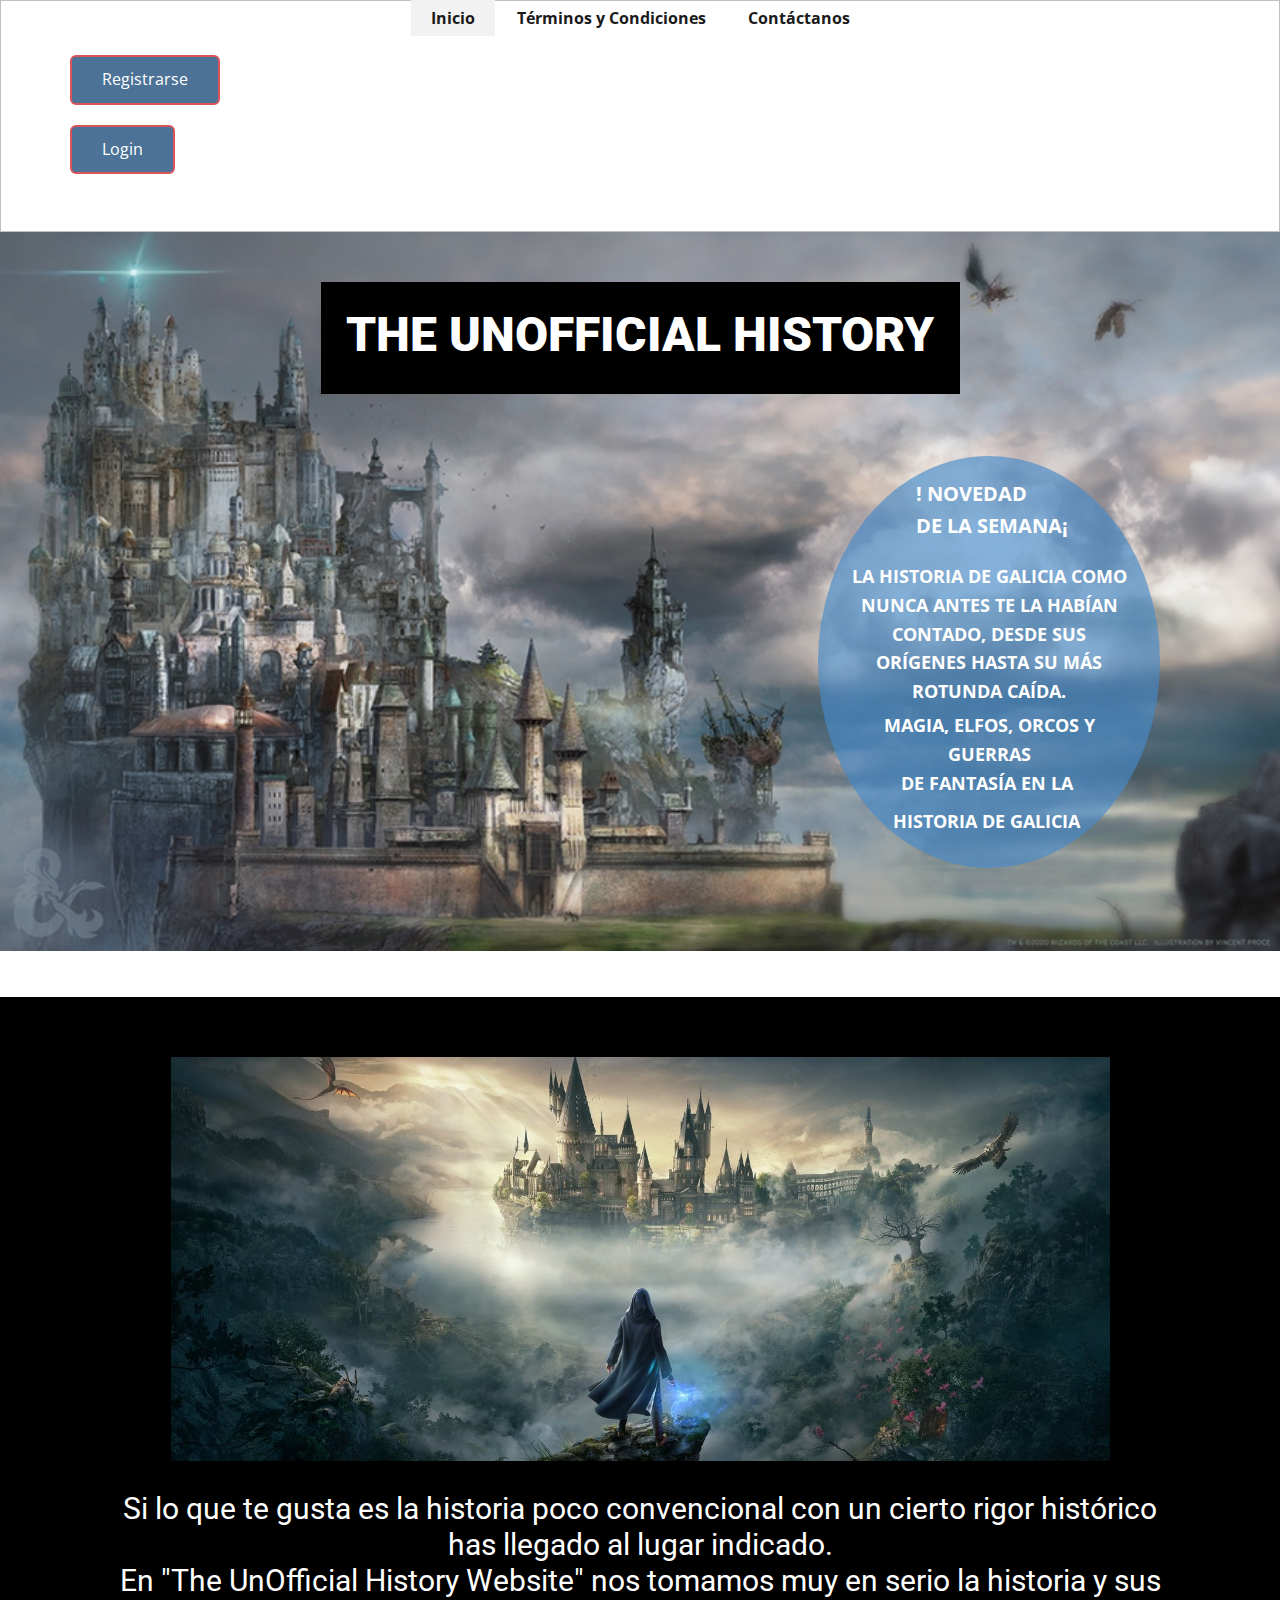
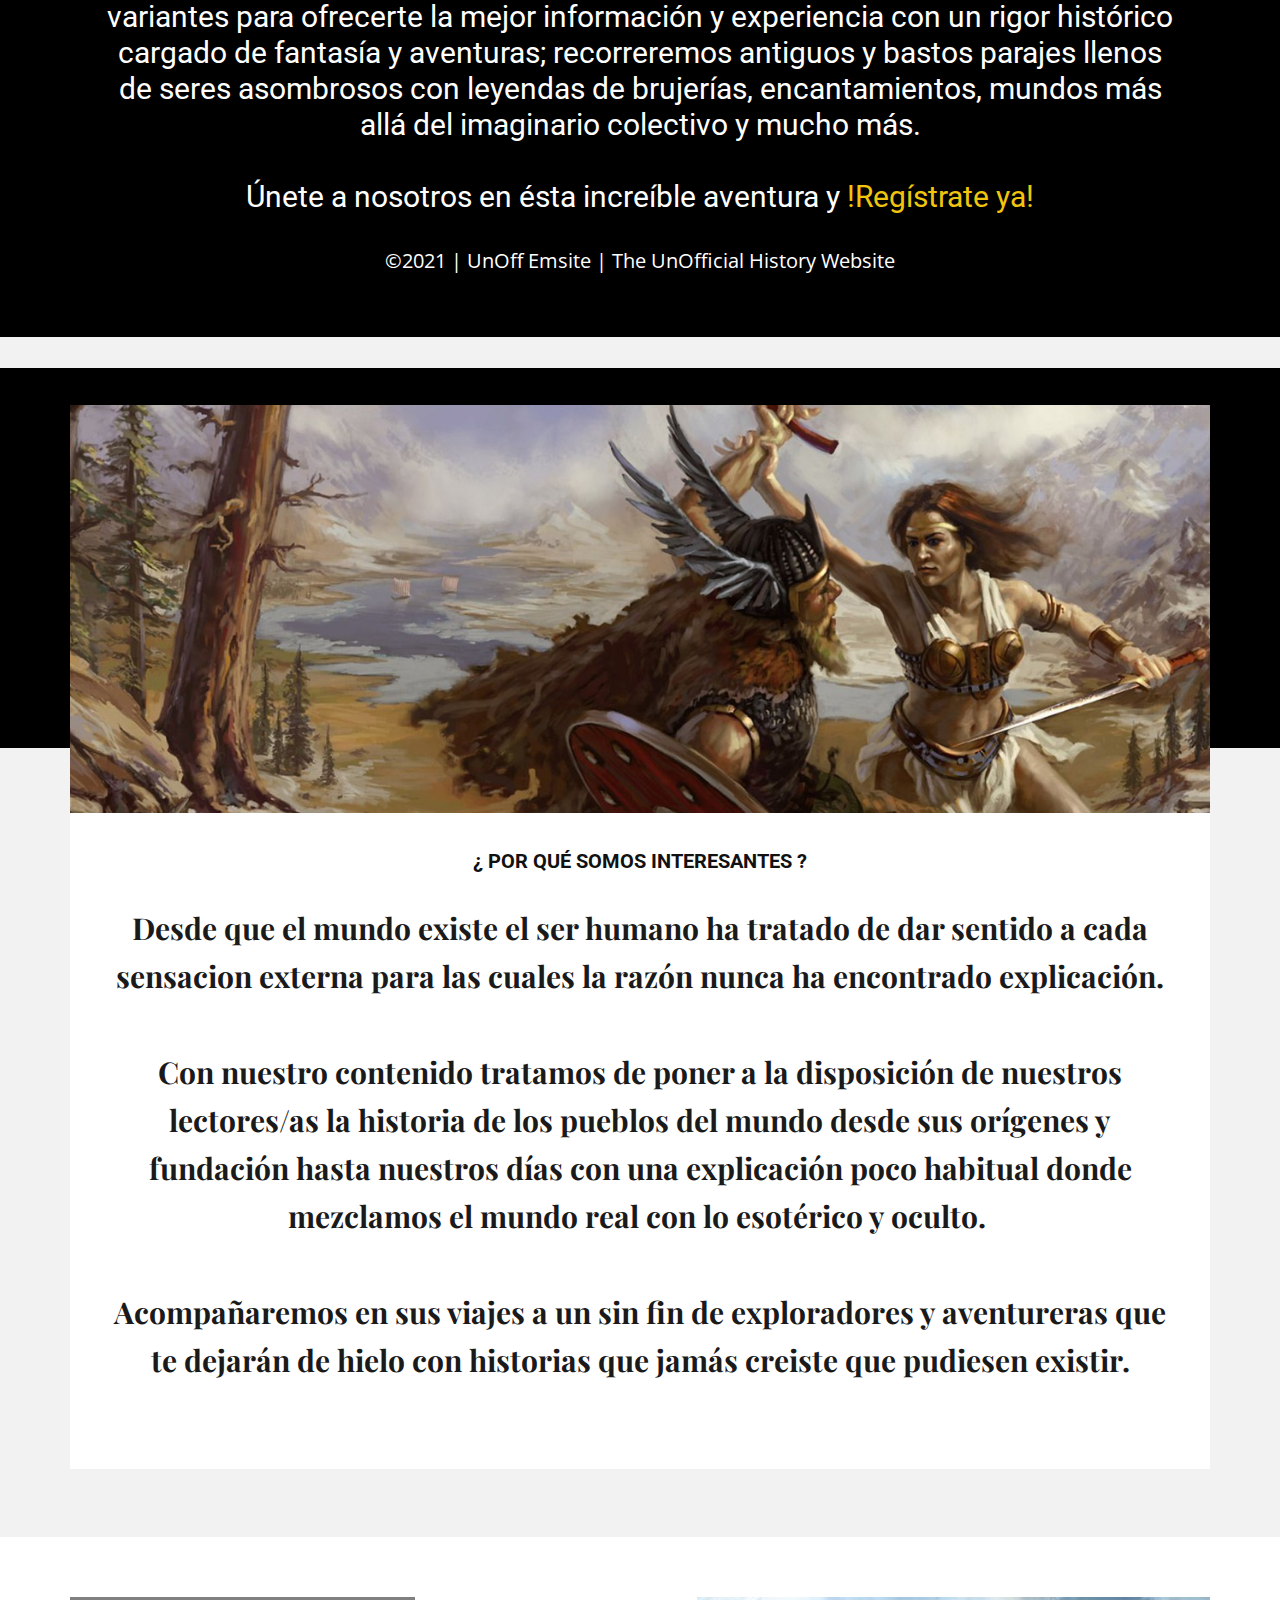
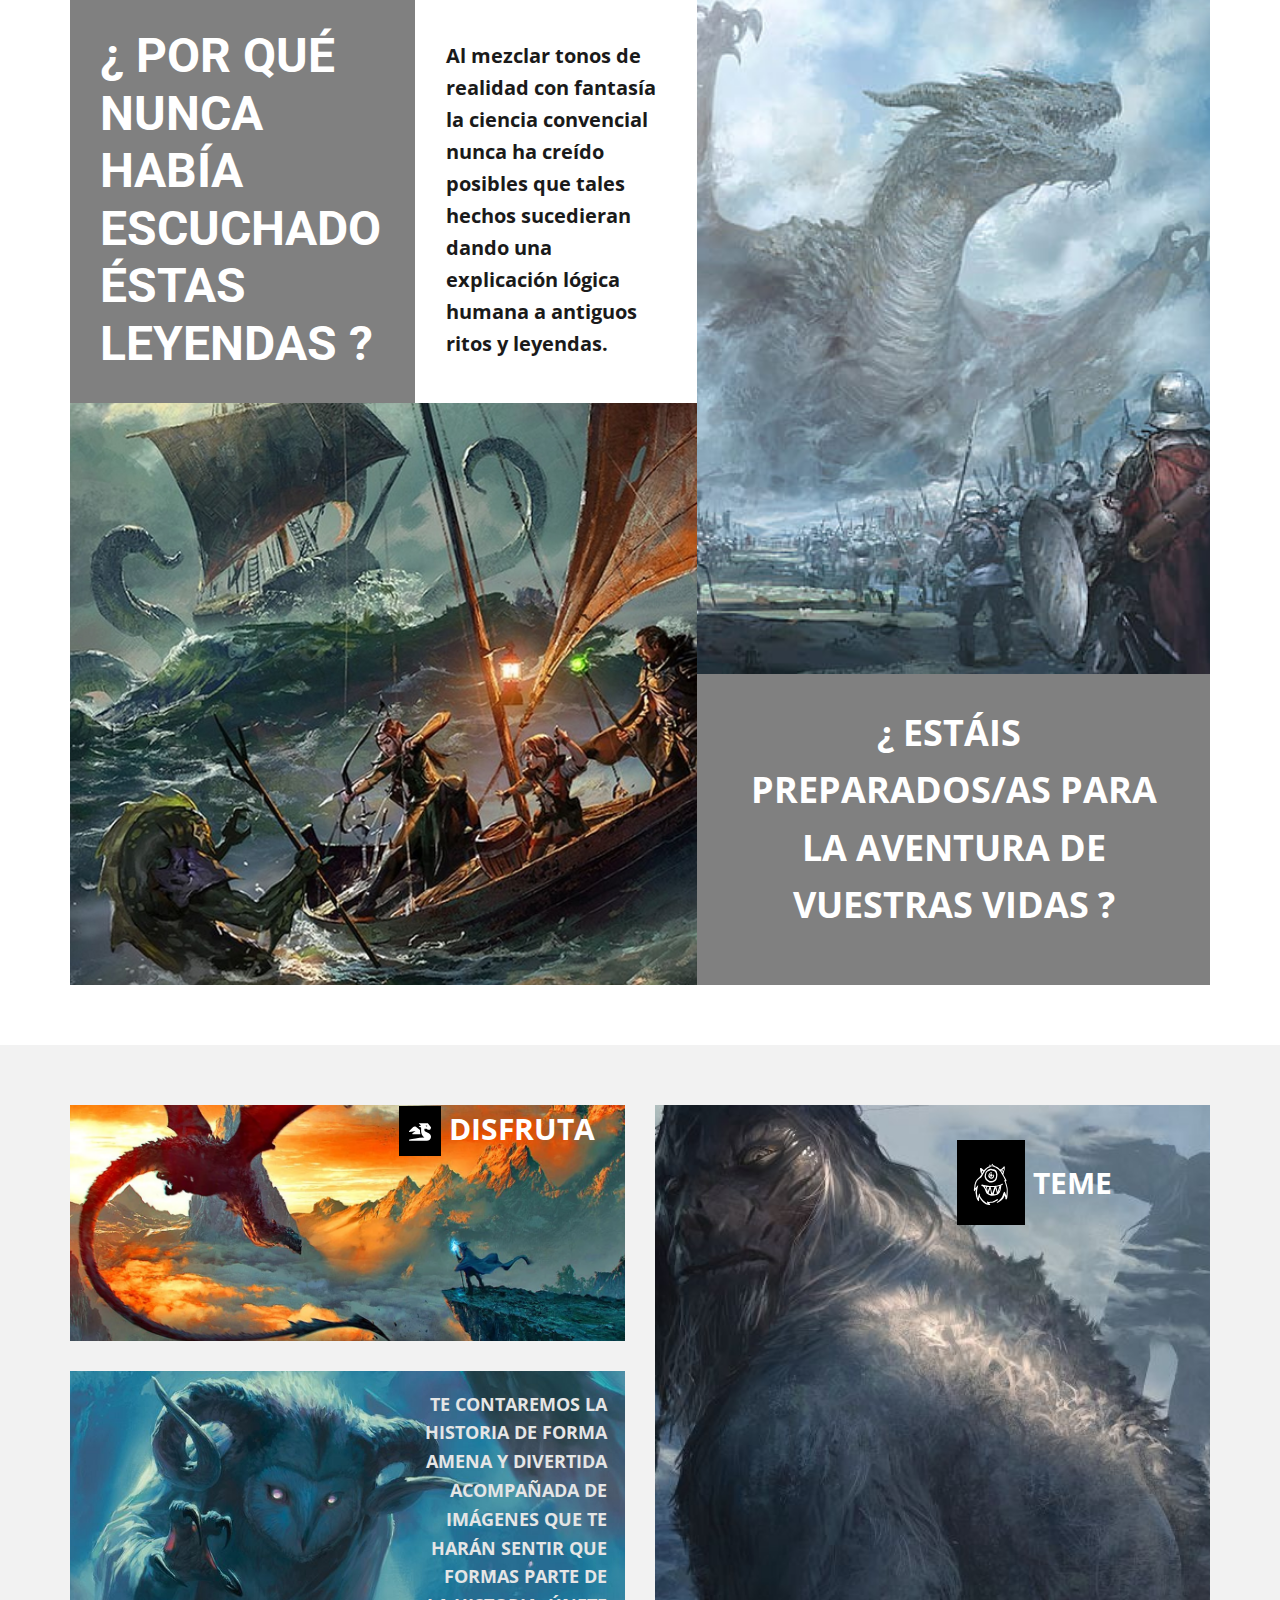
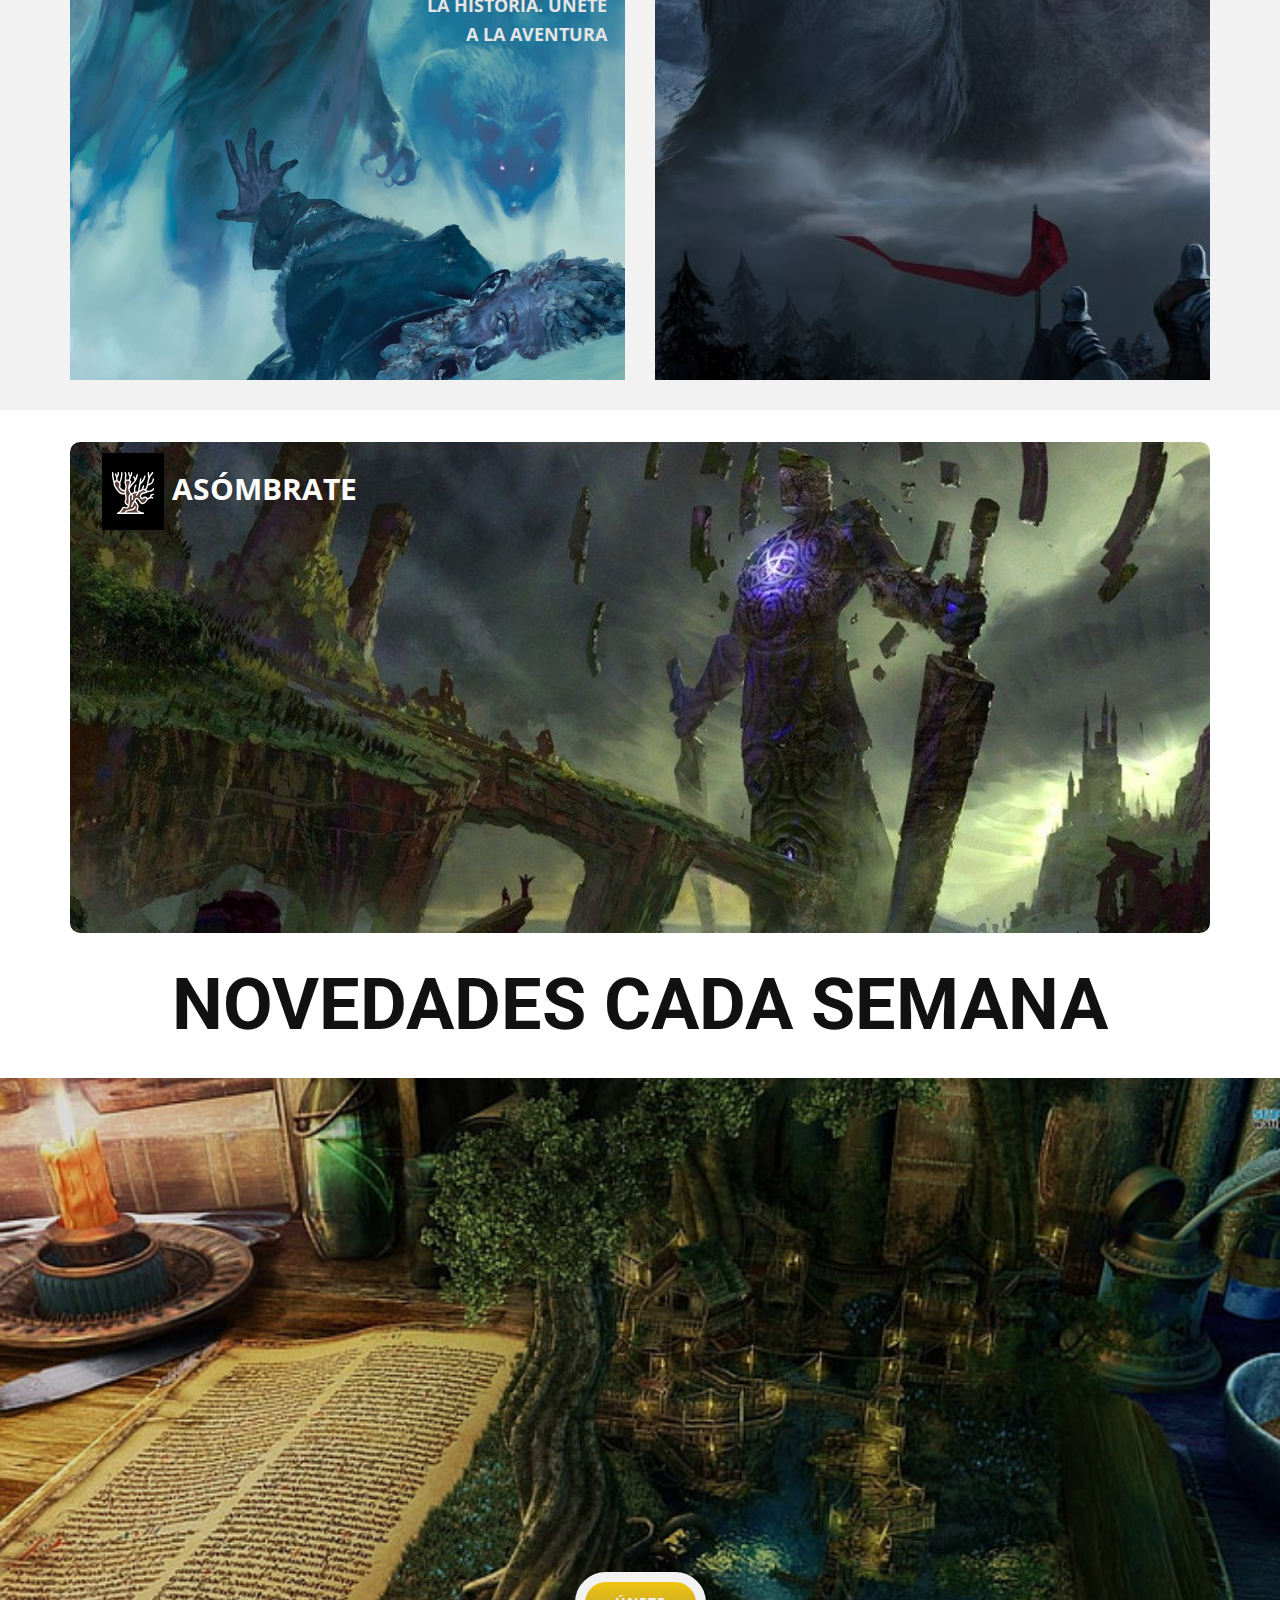
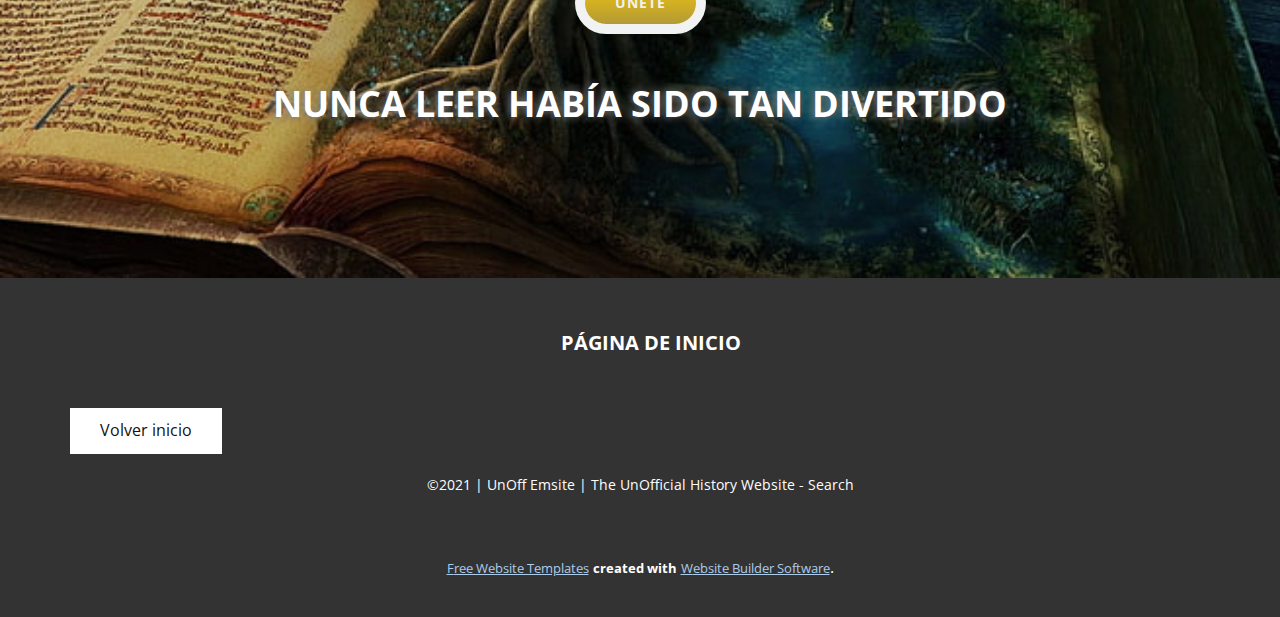
<file: Terminado/codigo/Inicio.html>
<!DOCTYPE html>
<html style="font-size: 16px;">
  <head>
    <meta name="viewport" content="width=device-width, initial-scale=1.0">
    <meta charset="utf-8">
    <meta name="keywords" content="THE SLAVE TRADE LEGACY – IN PICTURES, We canhelp you, 01., Concept development, What Our Client Say, Grow Your Business, Our Expert Team, Security Solutions">
    <meta name="description" content="">
    <meta name="page_type" content="np-template-header-footer-from-plugin">
    <title>Inicio</title>
    <link rel="stylesheet" href="nicepage.css" media="screen">
<link rel="stylesheet" href="Inicio.css" media="screen">
    <script class="u-script" type="text/javascript" src="jquery.js" defer=""></script>
    <script class="u-script" type="text/javascript" src="nicepage.js" defer=""></script>
    <meta name="generator" content="Nicepage 4.0.3, nicepage.com">
    <link id="u-theme-google-font" rel="stylesheet" href="https://fonts.googleapis.com/css?family=Roboto:100,100i,300,300i,400,400i,500,500i,700,700i,900,900i|Open+Sans:300,300i,400,400i,600,600i,700,700i,800,800i">
    <link id="u-page-google-font" rel="stylesheet" href="https://fonts.googleapis.com/css?family=Playfair+Display:400,400i,500,500i,600,600i,700,700i,800,800i,900,900i|Roboto:100,100i,300,300i,400,400i,500,500i,700,700i,900,900i">
    
    
    
    
    
    
    
    
    
    <script type="application/ld+json">{
		"@context": "http://schema.org",
		"@type": "Organization",
		"name": ""
}</script>
    <meta name="theme-color" content="#2a3166">
    <meta property="og:title" content="Inicio">
    <meta property="og:type" content="website">
  </head>
  <body class="u-body"><header class="u-align-center-xs u-border-1 u-border-grey-25 u-clearfix u-header u-header" id="sec-e6a7"><div class="u-clearfix u-sheet u-sheet-1">
        <nav class="u-align-center u-menu u-menu-dropdown u-nav-spacing-25 u-offcanvas u-menu-1" data-responsive-from="XS">
          <div class="menu-collapse" style="font-size: 1rem; letter-spacing: 0px; font-weight: 500;">
            <a class="u-button-style u-custom-active-border-color u-custom-active-color u-custom-border u-custom-border-color u-custom-borders u-custom-hover-border-color u-custom-hover-color u-custom-left-right-menu-spacing u-custom-padding-bottom u-custom-text-active-color u-custom-text-color u-custom-text-hover-color u-custom-top-bottom-menu-spacing u-nav-link" href="#" style="font-size: calc(1em + 4px); padding: 2px 0px;">
              <svg class="u-svg-link" preserveAspectRatio="xMidYMin slice" viewBox="0 0 302 302" style="undefined"><use xmlns:xlink="http://www.w3.org/1999/xlink" xlink:href="#svg-7b92"></use></svg>
              <svg xmlns="http://www.w3.org/2000/svg" xmlns:xlink="http://www.w3.org/1999/xlink" version="1.1" id="svg-7b92" x="0px" y="0px" viewBox="0 0 302 302" style="enable-background:new 0 0 302 302;" xml:space="preserve" class="u-svg-content"><g><rect y="36" width="302" height="30"></rect><rect y="236" width="302" height="30"></rect><rect y="136" width="302" height="30"></rect>
</g><g></g><g></g><g></g><g></g><g></g><g></g><g></g><g></g><g></g><g></g><g></g><g></g><g></g><g></g><g></g></svg>
            </a>
          </div>
          <div class="u-custom-menu u-nav-container">
            <ul class="u-nav u-spacing-2 u-unstyled u-nav-1"><li class="u-nav-item"><a class="u-active-grey-5 u-border-active-palette-1-base u-border-hover-palette-1-base u-border-no-left u-border-no-right u-border-no-top u-button-style u-hover-grey-10 u-nav-link u-text-active-grey-90 u-text-grey-90 u-text-hover-grey-90" href="Inicio.html" style="padding: 10px 20px;">Inicio</a>
</li><li class="u-nav-item"><a class="u-active-grey-5 u-border-active-palette-1-base u-border-hover-palette-1-base u-border-no-left u-border-no-right u-border-no-top u-button-style u-hover-grey-10 u-nav-link u-text-active-grey-90 u-text-grey-90 u-text-hover-grey-90" href="Condiciones.html" style="padding: 10px 20px;">Términos y Condiciones</a>
</li><li class="u-nav-item"><a class="u-active-grey-5 u-border-active-palette-1-base u-border-hover-palette-1-base u-border-no-left u-border-no-right u-border-no-top u-button-style u-hover-grey-10 u-nav-link u-text-active-grey-90 u-text-grey-90 u-text-hover-grey-90" href="Contáctanos.html" style="padding: 10px 20px;">Contáctanos</a>
</li></ul>
          </div>
          <div class="u-custom-menu u-nav-container-collapse">
            <div class="u-align-center u-black u-container-style u-inner-container-layout u-opacity u-opacity-95 u-sidenav">
              <div class="u-inner-container-layout u-sidenav-overflow">
                <div class="u-menu-close"></div>
                <ul class="u-align-center u-nav u-popupmenu-items u-unstyled u-nav-2"><li class="u-nav-item"><a class="u-button-style u-nav-link" href="Inicio.html" style="padding: 10px 20px;">Inicio</a>
</li><li class="u-nav-item"><a class="u-button-style u-nav-link" href="Condiciones.html" style="padding: 10px 20px;">Términos y Condiciones</a>
</li><li class="u-nav-item"><a class="u-button-style u-nav-link" href="Contáctanos.html" style="padding: 10px 20px;">Contáctanos</a>
</li></ul>
              </div>
            </div>
            <div class="u-black u-menu-overlay u-opacity u-opacity-70"></div>
          </div>
        </nav>
        <a href="Formulario.html" class="u-align-left u-border-2 u-border-palette-2-base u-btn u-btn-round u-button-style u-hover-palette-3-dark-1 u-palette-1-dark-1 u-radius-6 u-text-hover-white u-text-white u-btn-1">Registrarse</a>
        <a href="Formulario_Login.html" class="u-align-right u-border-2 u-border-palette-2-base u-btn u-btn-round u-button-style u-hover-palette-3-dark-2 u-palette-1-dark-1 u-radius-6 u-text-hover-white u-text-white u-btn-2">Login</a>
      </div>
	  
	  </header>
    <section class="u-clearfix u-image u-section-1" id="carousel_f5e4" data-image-width="870" data-image-height="490">
      <div class="u-clearfix u-sheet u-sheet-1">
        <div class="u-align-center u-black u-container-style u-expanded-width-xs u-group u-group-1">
          <div class="u-container-layout u-container-layout-1">
            <h1 class="u-text u-text-1">The UnOfficial History <br>
            </h1>
          </div>
        </div>
        <div class="u-container-style u-group u-opacity u-opacity-65 u-palette-1-base u-shape-circle u-group-2">
          <div class="u-container-layout u-container-layout-2">
            <p class="u-text u-text-body-color u-text-default u-text-2">
              <span style="font-weight: 700;" class="u-text-white">! NOVEDAD&nbsp;<br>
              </span>
              <span class="u-text-white" style="font-weight: 700;">DE LA SEMANA¡</span>
            </p>
            <p class="u-align-center u-text u-text-3">LA HISTORIA DE GALICIA COMO NUNCA ANTES TE LA HABÍAN CONTADO, DESDE SUS ORÍGENES HASTA SU MÁS ROTUNDA CAÍDA.<br>
            </p>
            <p class="u-align-center u-text u-text-4">MAGIA, ELFOS, ORCOS Y GUERRAS<br>DE FANTASÍA EN LA&nbsp;<a href="Formulario.html" class="u-active-none u-border-none u-btn u-button-style u-hover-palette-3-dark-1 u-none u-text-white u-btn-1">HISTORIA DE GALICIA&nbsp;</a>
            </p>
          </div>
        </div>
      </div>
    </section>
    <section class="u-clearfix u-section-2" id="sec-ce29">
      <div class="u-clearfix u-sheet u-sheet-1"></div>
    </section>
    <section class="u-align-center u-black u-clearfix u-section-3" id="carousel_219c">
      <div class="u-clearfix u-sheet u-sheet-1">
        <img src="images/2.jpg" alt="" class="u-image u-image-default u-image-1" data-image-width="1920" data-image-height="1080">
        <h3 class="u-text u-text-body-alt-color u-text-1">Si lo que te gusta es la historia poco convencional con un cierto rigor histórico has llegado al lugar indicado.<br>En "The UnOfficial History Website" nos tomamos muy en serio la historia y sus variantes para ofrecerte la mejor información y experiencia con un rigor histórico cargado de fantasía y aventuras; recorreremos antiguos y bastos parajes llenos de seres asombrosos con leyendas de brujerías, encantamientos, mundos más allá del imaginario colectivo y mucho más.<br>
          <br>Únete a nosotros en ésta increíble aventura y <a href="Formulario.html" class="u-active-none u-border-none u-btn u-button-link u-button-style u-hover-none u-none u-text-palette-3-base u-btn-1">!Regístrate ya!</a>
        </h3>
        <p class="u-large-text u-text u-text-body-alt-color u-text-variant u-text-2"> ©2021 | UnOff Emsite | The UnOfficial History Website</p>
      </div>
    </section>
    <section class="u-align-center u-clearfix u-grey-5 u-section-4" id="carousel_5ba1">
      <div class="u-black u-container-style u-expanded-width u-group u-group-1">
        <div class="u-container-layout u-container-layout-1"></div>
      </div>
      <div class="u-clearfix u-gutter-0 u-layout-wrap u-layout-wrap-1">
        <div class="u-layout">
          <div class="u-layout-col">
            <div class="u-size-30">
              <div class="u-layout-row">
                <div class="u-container-style u-image u-layout-cell u-left-cell u-right-cell u-size-60 u-image-1" data-image-width="1332" data-image-height="850">
                  <div class="u-container-layout u-container-layout-2"></div>
                </div>
              </div>
            </div>
            <div class="u-size-30">
              <div class="u-layout-row">
                <div class="u-align-center u-container-style u-layout-cell u-size-60 u-white u-layout-cell-2">
                  <div class="u-container-layout u-container-layout-3">
                    <h5 class="u-text u-text-default u-text-1">¿ Por qué somos interesantes ?</h5>
                    <p class="u-custom-font u-font-playfair-display u-text u-text-2">Desde que el mundo existe el ser humano ha tratado de dar sentido a cada sensacion externa para las cuales la razón nunca ha encontrado explicación.<br>
                      <br>Con nuestro contenido tratamos de poner a la disposición de nuestros lectores/as la historia de los pueblos del mundo desde sus orígenes y fundación hasta nuestros días con una explicación poco habitual donde mezclamos el mundo real con lo esotérico y oculto.&nbsp;<br>
                      <br>Acompañaremos en sus viajes a un sin fin de exploradores y aventureras que te dejarán de hielo con historias que jamás creiste que pudiesen existir.<br>
                      <br>
                    </p>
                  </div>
                </div>
              </div>
            </div>
          </div>
        </div>
      </div>
    </section>
    <section class="u-clearfix u-section-5" id="carousel_f5ec">
      <div class="u-clearfix u-sheet u-valign-middle u-sheet-1">
        <div class="u-clearfix u-expanded-width u-layout-wrap u-layout-wrap-1">
          <div class="u-layout">
            <div class="u-layout-row">
              <div class="u-size-33 u-size-60-md">
                <div class="u-layout-col">
                  <div class="u-size-20">
                    <div class="u-layout-row">
                      <div class="u-align-center-sm u-align-center-xs u-container-style u-grey-50 u-layout-cell u-right-cell u-size-33 u-layout-cell-1">
                        <div class="u-container-layout u-valign-middle u-container-layout-1">
                          <h2 class="u-text u-text-default u-text-1">¿ Por qué nunca había escuchado éstas leyendas ?</h2>
                        </div>
                      </div>
                      <div class="u-align-center-sm u-align-center-xs u-container-style u-layout-cell u-size-27 u-layout-cell-2">
                        <div class="u-container-layout u-valign-middle u-container-layout-2">
                          <p class="u-text u-text-2">Al mezclar tonos de realidad con fantasía&nbsp; la ciencia convencial nunca ha creído posibles que tales hechos sucedieran dando una explicación lógica humana a antiguos ritos y leyendas.</p>
                        </div>
                      </div>
                    </div>
                  </div>
                  <div class="u-size-40">
                    <div class="u-layout-row">
                      <div class="u-container-style u-image u-layout-cell u-right-cell u-size-60 u-image-1" data-image-width="1920" data-image-height="1080">
                        <div class="u-container-layout u-container-layout-3"></div>
                      </div>
                    </div>
                  </div>
                </div>
              </div>
              <div class="u-size-27 u-size-60-md">
                <div class="u-layout-col">
                  <div class="u-size-40">
                    <div class="u-layout-row">
                      <div class="u-container-style u-image u-layout-cell u-left-cell u-size-60 u-image-2" data-image-width="800" data-image-height="431">
                        <div class="u-container-layout u-container-layout-4"></div>
                      </div>
                    </div>
                  </div>
                  <div class="u-size-20">
                    <div class="u-layout-row">
                      <div class="u-align-left u-container-style u-grey-50 u-layout-cell u-left-cell u-shape-rectangle u-size-60 u-layout-cell-5">
                        <div class="u-container-layout u-container-layout-5">
                          <p class="u-align-center u-text u-text-3">¿ ESTÁIS&nbsp;<br>PREPARADOS/AS PARA LA AVENTURA DE VUESTRAS VIDAS ?
                          </p>
                        </div>
                      </div>
                    </div>
                  </div>
                </div>
              </div>
            </div>
          </div>
        </div>
      </div>
    </section>
    <section class="u-clearfix u-grey-5 u-section-6" id="carousel_739f">
      <div class="u-clearfix u-sheet u-sheet-1">
        <div class="u-clearfix u-expanded-width u-gutter-30 u-layout-wrap u-layout-wrap-1">
          <div class="u-layout">
            <div class="u-layout-row">
              <div class="u-size-30">
                <div class="u-layout-col">
                  <div class="u-align-right u-container-style u-image u-layout-cell u-left-cell u-size-30 u-image-1" data-image-width="1600" data-image-height="900">
                    <div class="u-container-layout u-container-layout-1">
                      <p class="u-text u-text-default u-text-white u-text-1"><span class="u-black u-icon u-spacing-10 u-icon-1"><svg class="u-svg-content" viewBox="0 0 640 512" style="width: 1em; height: 1em;"><path d="M18.32 255.78L192 223.96l-91.28 68.69c-10.08 10.08-2.94 27.31 11.31 27.31h222.7c-9.44-26.4-14.73-54.47-14.73-83.38v-42.27l-119.73-87.6c-23.82-15.88-55.29-14.01-77.06 4.59L5.81 227.64c-12.38 10.33-3.45 30.42 12.51 28.14zm556.87 34.1l-100.66-50.31A47.992 47.992 0 0 1 448 196.65v-36.69h64l28.09 22.63c6 6 14.14 9.37 22.63 9.37h30.97a32 32 0 0 0 28.62-17.69l14.31-28.62a32.005 32.005 0 0 0-3.02-33.51l-74.53-99.38C553.02 4.7 543.54 0 533.47 0H296.02c-7.13 0-10.7 8.57-5.66 13.61L352 63.96 292.42 88.8c-5.9 2.95-5.9 11.36 0 14.31L352 127.96v108.62c0 72.08 36.03 139.39 96 179.38-195.59 6.81-344.56 41.01-434.1 60.91C5.78 478.67 0 485.88 0 494.2 0 504 7.95 512 17.76 512h499.08c63.29.01 119.61-47.56 122.99-110.76 2.52-47.28-22.73-90.4-64.64-111.36zM489.18 66.25l45.65 11.41c-2.75 10.91-12.47 18.89-24.13 18.26-12.96-.71-25.85-12.53-21.52-29.67z"></path></svg><img></span>&nbsp;DISFRUTA
                      </p>
                    </div>
                  </div>
                  <div class="u-align-center-sm u-align-center-xs u-align-right-lg u-align-right-md u-align-right-xl u-container-style u-image u-layout-cell u-left-cell u-size-30 u-image-2" data-image-width="1400" data-image-height="1050">
                    <div class="u-container-layout u-container-layout-2">
                      <p class="u-text u-text-2">
                        <span class="u-text-grey-10" style="font-weight: 700; font-size: 1.125rem;">TE CONTAREMOS LA HISTORIA DE FORMA AMENA Y DIVERTIDA ACOMPAÑADA DE IMÁGENES QUE TE HARÁN SENTIR QUE FORMAS PARTE DE LA HISTORIA. ÚNETE A LA AVENTURA</span>
                        <br>
                      </p>
                    </div>
                  </div>
                </div>
              </div>
              <div class="u-size-30">
                <div class="u-layout-col">
                  <div class="u-align-right u-container-style u-image u-layout-cell u-right-cell u-size-60 u-image-3" src="" data-image-width="1057" data-image-height="700">
                    <div class="u-container-layout u-container-layout-3" src="">
                      <p class="u-text u-text-default u-text-white u-text-3"><span class="u-black u-icon u-spacing-10 u-icon-2"><svg class="u-svg-content" viewBox="0 0 257.13 257.13" style="width: 1em; height: 1em;"><path d="M217.54,154a110.67,110.67,0,0,0-2.88-14.5c-2.15-8.28-3.72-16.75-7.67-24.48-.11-.2.1-.58.2-1l3.23-.48c2.06-2.93.79-5.58-.52-8.05-3.78-7.13-7.7-14.19-11.61-21.26-1.18-2.15-2.49-4.22-3.26-5.53,1.06-5.2,1.92-9.54,2.84-13.86.51-2.43.57-5.2,1.82-7.18C202,54,202,50.19,201.8,46.23a8.2,8.2,0,0,1,.43-3.43c1-2.4.22-4.58-.52-6.76-.28-.81-1.08-2-1.69-2a4.94,4.94,0,0,0-2.92,1.19,33.65,33.65,0,0,0-3,2.94c-3.8,3.63-8.67,6.22-10.73,11.21-4.23.88-7.67.54-10.68-2.7-1.05-1.14-2.18-2.21-3.34-3.26-1.79-1.61-3.68-3.14-5.61-4.57-5.36-4-11.82-5.31-18.21-6.69,0-.18.09-.34.12-.49a1.64,1.64,0,0,1,.23-.6c1.36-1.79.68-3.22-1-4.08-1.85-.94-3.07.14-4,1.77a7.06,7.06,0,0,0-1,2.85,14.27,14.27,0,0,0,.4,4.76c1.64.41,3.38.79,5.08,1.29a43.18,43.18,0,0,1,7.05,2.24,67.86,67.86,0,0,1,25.62,22c1.35,1.88,3.27,3.46,4.21,5.51a132.63,132.63,0,0,0,6.35,12c3.35,5.74,6.92,11.35,10.11,17.19.33.61.65,1.24,1,1.87,1.42,2.74,2.75,5.53,4.1,8.3.25.51.49,1,.74,1.52l-.23.12a2.43,2.43,0,0,1-.64.32c-.33,0-.66,0-1,0-3.32,0-4.54,1.56-2.78,4,3,4.28,4.24,9.3,5.83,14.1,1.42,4.28,2.49,8.67,3.56,13.06.62,2.52,1.24,5,1.92,7.53a54.51,54.51,0,0,1,1.9,12.49,61.59,61.59,0,0,1-.12,6.51c-.14,2-.66,3.91-.76,5.88-.27,5.42-.37,10.84-.64,16.26a1.47,1.47,0,0,1-.08.35,15.86,15.86,0,0,1-1.09,1.7l-.21-.5c-2.74-6.57-5.33-12.79-8.1-19.47-1.65.77-3.64,1.07-4.4,2.19a38.2,38.2,0,0,0-3.83,7.9c-2.17,5.67-3.38,11.87-6.42,17a57.84,57.84,0,0,1-10,12.65c-5.29,5-9.78,10.76-16.28,14.35a2.8,2.8,0,0,0-1.74,2.47,6.4,6.4,0,0,0,1.35,3.37c18.26-8,32.89-19.15,40.06-38.08.38-1,.76-2,1.09-3.07.61,1.25.6,2.38,1,3.29l0,.12a31.24,31.24,0,0,1,2.91,14.93c0,2.47,1.76,3.33,3.6,3.57,4.22-1.85,5.82-5.21,6.37-9.11.75-5.4,1.53-10.82,1.84-16.25.36-6.3.27-12.63.27-18.95A109.53,109.53,0,0,0,217.54,154Zm-27-84-7.49-12.16,2.14-1.66,7.86,7.5ZM191.42,56c-.73-1.3-1.58-2.53-2.64-4.2L197.13,45c1.34,5,.84,7.25-3.44,15.47C192.87,58.87,192.2,57.41,191.42,56Zm-27.25,159c1.81-1.73,1.87-4,.48-5.32-1.66-1.61-3.28-1.09-4.9.15-2.23,1.71-4.39,3.55-6.77,5a67.48,67.48,0,0,1-12.88,6.46c-.38.14-.75.29-1.13.42a46.94,46.94,0,0,1-9.33,2.16c-6.15.77-12.15,1.62-18.07-.84-1.58-.66-2.94-.54-4,.89h0a3.37,3.37,0,0,0,0,4.18c.71,1,1.35,2.09,2.67,4.15-2.73-.77-4.61-.89-6-1.76a90.24,90.24,0,0,1-16.48-12.91c-.66-.66-1.32-1.33-2-2a125.35,125.35,0,0,1-12.21-15.75l-.46-.67c-.5-.73-1-1.48-1.38-2.23a19.76,19.76,0,0,1-2.36-14.6c.29-1.28.5-2.72-1.64-3.31-4.31,3.7-6,8.43-7,13.54-.69,3.6-1.06,7.38-1.77,11.12a9.13,9.13,0,0,1-1.18-1.62,75.51,75.51,0,0,1-2.45-10,125.48,125.48,0,0,1-1.68-16.34A83.41,83.41,0,0,1,57.25,148c1-3.45,1.87-7,2.6-10.49.15-.76-.58-1.69-.94-2.67L48.85,146c-1.59,1.78-3.22,3.59-4.92,5.47.38-3,.76-5.53,1.07-7.9.26-2,.47-3.89.58-5.77a54.25,54.25,0,0,1,4.48-17.64,38.68,38.68,0,0,1,6-9.74A86.64,86.64,0,0,1,69.33,98.12c2-1.56,4.17-3,6-4.6A16.23,16.23,0,0,0,78,90.75a103.27,103.27,0,0,0,8.75-15.4c5.7-11.74,12.62-22.44,23.18-30.47A14.18,14.18,0,0,1,117,41.72c3.15-.38,6.24-1.23,8.52-3.58a6.45,6.45,0,0,0,1.93-3.71c0-.24,0-.47,0-.71A11,11,0,0,0,125,27c-1.22-1.54-2.65-2.44-4.89-1.71-.84,2.9.42,5.46,1.29,8.17-7.59,1-13,6-18.63,10.34-.44.34-.88.68-1.33,1-3.89,2.91-7.22,6.57-10.8,9.89l-.28-.2c-2.18-1.58-4.3-3-6.24-4.59-2.16-1.78-4.21-3.72-6.22-5.68-1.79-1.76-4-1.72-6-1.17s-2.31,2.63-2.11,4.53c.26,2.46.73,4.9.95,7.36.68,7.39,2.55,14.32,7.71,20.22-3.33,4.89-5.36,10.55-10.12,14.52a159.59,159.59,0,0,0-14.16,13c-3.68,3.9-7,8.27-8.82,13.47-1.08,3.07-2.12,6.15-3,9.26-.15.48-.3,1-.43,1.44a72,72,0,0,0-2.06,9.06c-.12.84-.21,1.69-.28,2.54-.27,3.27-.28,6.6-1.18,9.68-1.21,4.1-1.24,8.17-1.7,12.28-.43,3.76,1.62,5.6,4.38,7.63,1.9-3.51,2.54-7.49,6.17-9.73l.44-.27c-.64,4.8-1.3,9.35-1.83,13.92a13.22,13.22,0,0,0,0,5,52.3,52.3,0,0,1,1.61,9.81c.4,4.08.79,8.17,2.33,12,2.6,6.55,3.2,14.12,9.39,18.87,1.48,1.13,3.07,2.13,5.35,3.71v-22l1-.27c.82,1.15,1.74,2.25,2.45,3.46a100.24,100.24,0,0,0,8.48,12.8,116.55,116.55,0,0,0,20.54,19.36,12.81,12.81,0,0,0,4.37,2.06c5.86,1.56,11.82,2.76,17.62,4.48,2.45.73,4,0,5-1.82s0-3.38-1.57-4.67-2.76-2.73-4.3-4.27c5.88-.62,11.22-1.61,16.57-1.65a29.53,29.53,0,0,0,11.48-2.57A112.41,112.41,0,0,0,158,220,32.5,32.5,0,0,0,164.17,215.06ZM83.77,57.14l3.45,2.4C85.4,63,83.61,66.38,81.54,70.32c-1.09-1.93-1.8-3.18-2.73-4.8ZM130.7,32.8a7.33,7.33,0,0,1,.42-3.47c1.12-3.68,1.31-8.35,7.44-8.95A23.63,23.63,0,0,1,137,31.82a33.82,33.82,0,0,1-2.6,5.17C132.14,35.43,131,34.3,130.7,32.8Zm49,129.74c1.38-5.23,2.15-10.63,3-16,.63-3.77,1-7.57,1.48-11.32,2.15-.92,4.15-1.68,6.08-2.61,2.31-1.1,3-2.64,2.14-4.24s-2.86-2.17-4.72-.87a54,54,0,0,1-14,6.89,95.11,95.11,0,0,1-10.92,2.85l-1.65.32c-3.21.62-6.55,1.44-8.8-.09a61,61,0,0,1-6.22,2,5.59,5.59,0,0,1-.59.08l-.27,0c-2.38.17-4.75.28-7.13.34a109.61,109.61,0,0,1-15.69-.68l-1.34-.16c-10.25-1.41-20.42-3.41-30.6-5.23-3.23-.58-6.4-1.5-9.63-2.12A3.21,3.21,0,0,0,77,134.21c-.57,1.87-.28,3.65,1.7,4.7a5.55,5.55,0,0,0,1.8.84c3.91.48,6.58,3,8.71,5.87a58.66,58.66,0,0,1,6.41,10.5c2.52,5.68,4,11.81,6.7,17.4a24.58,24.58,0,0,0,7,8.85,51,51,0,0,0,13,6.93,40.34,40.34,0,0,0,13.84,2.85c7.35-.06,14.67-1,21.64-4.22A52.8,52.8,0,0,0,171,179.4C176.06,174.87,178.07,168.74,179.7,162.54Zm-35.32,12.87c1.31-3.45,2.62-6.9,4-10.39l3.42-9c.53-1.37,1.05-2.73,1.58-4.13.32,1.28.64,2.53.95,3.79,2,8,4,15.68,5.91,23.4a43.52,43.52,0,0,1-9.67,4,23,23,0,0,1-5,.72C143.06,181.17,143.27,178.33,144.38,175.41Zm17.37-32.94L174.14,139q-1.87,5.85-3.67,11.48c-2.06,6.41-4.06,12.68-6.07,18.94l-1.17.15-.69-2.85c-.87-3.61-1.74-7.22-2.61-10.8-1-4.08-2-8.13-2.93-12.11Zm7.95,28.26,6.53-20.21C177.34,156.27,174.58,165.64,169.7,170.73ZM135.81,144.8H146.7c-.82,5.95-3.16,11.4-5.44,16.94-2.23,5.39-3.9,11-5.82,16.54l-1.12-.12c-1.2-5.19-2.4-10.37-3.63-15.66-1.33-5.74-2.69-11.59-4.11-17.7Zm-9.76,18.92c.61,2.87,1.16,5.78,1.64,8.75.56,3.45,1,7,1.28,10.67l-1.82-.61-4.9-1.65c-1.48-.52-2.93-1-4.33-1.62-2.23-.94-1.52-3.16-1-4.78,2.18-7,4.55-14,6.85-21C124.54,156.89,125.32,160.28,126.05,163.72Zm-6.57-18.64h.1l-.09.23-8.74,23.31-.8-.22c-.47-4.07-.93-8.14-1.4-12.25-.42-3.65-.84-7.32-1.27-11.07h12.2Zm-24.87-2.35,3,.55,3.38.62c1.23,4.07,2.56,7.9,3.51,11.83a41.23,41.23,0,0,1,.55,6.61c-3-5.46-4.6-11.35-8.31-16.8A30.13,30.13,0,0,0,94.61,142.73Zm-.29-53.95a67.57,67.57,0,0,0,1.82,7.49,30.06,30.06,0,0,0,8.5,14c1,.87,2,1.7,3,2.49a45.2,45.2,0,0,0,4.09,2.87,35.6,35.6,0,0,0,3.72,2.05,27.9,27.9,0,0,0,16.83,2.3,46.91,46.91,0,0,0,5.2-1.15,51.6,51.6,0,0,0,9.68-3.87,23.82,23.82,0,0,0,11.51-12.43c2.79-6.92,3.81-14.27,4.33-24.19-.59-3.12-1.33-8.67-2.72-14-2-7.84-8.32-11.68-15.25-14.28-3.65-1.37-7.81-1.27-11.59-2.36-7-2-13.05-.41-18.67,3.7-2.66,2-5.12,4.16-7.73,6.19-5.09,4-9.36,8.38-9.64,15.4,0,1.26-1,2.45-1.24,3.74-.36,2-1,4-1.41,6A15.31,15.31,0,0,0,94.32,88.78Zm57.94,10.86a26.42,26.42,0,0,1-3.2,5,19,19,0,0,1-7.27,5.62c-5.88,2.3-12.17,3.64-18.5,2.35-2.81-.58-5.46-2.24-8-3.69C107,104.14,103,96.35,100.92,87.49c-.52-2.25.43-4.87.87-7.29.55-3.06,1.22-6.11,1.94-9.15C105,65.84,108.37,62.31,113,60c3.23-1.64,6.76-2.69,10-4.26,3.67-1.76,7.14-.17,10.61.44a97.23,97.23,0,0,1,9.48,2.6c4.87,1.36,8.48,4.08,10.25,9,1.63,4.55,3.12,9.09,2.53,12.46,0,1.41,0,2.77-.11,4.1C155.47,90.1,154.51,95.16,152.26,99.64Zm-15-20c.81,5.73-2.12,9.74-7.65,10A5.16,5.16,0,0,1,125.81,88c-3.51-4.54-3-9.82,2.54-14.2a26.59,26.59,0,0,1,4.37-2.23c0,1.57,0,2.7,0,3.82C132.67,79.41,132.82,79.55,137.25,79.62Zm8.23,4.16c-.75,8.63-4.18,14.94-14.61,16.56-6.49,1-15.05-5.22-16.51-11.65-1.42-6.24,2.25-15.53,7.56-19.28a42.48,42.48,0,0,0,3.41-2.9,7.78,7.78,0,0,1,8.22-1.15c.3.16.3.87.6,1.86-5.39,1.4-9.31,3.93-11.53,9s-2.06,10.48,1.3,14.27c2.56,2.88,5.88,4.06,9.44,3,3.19-.93,6-2.79,6.51-6.73.36-2.93,1-5.83,1.44-8.73C144.37,78.88,145.77,80.46,145.48,83.78Z" fill="currentColor"></path></svg><img></span>&nbsp;TEME
                      </p>
                    </div>
                  </div>
                </div>
              </div>
            </div>
          </div>
        </div>
      </div>
    </section>
    <section class="u-clearfix u-section-7" id="sec-616b">
      <div class="u-clearfix u-sheet u-sheet-1">
        <img class="u-expanded-width u-image u-image-round u-radius-10 u-image-1" src="images/15.jpg" alt="" data-image-width="900" data-image-height="600">
        <p class="u-text u-text-default u-text-white u-text-1"><span class="u-black u-icon u-spacing-10 u-icon-1"><svg class="u-svg-content" viewBox="0 0 60 60" style="width: 1em; height: 1em;"><g id="text"><text font-family="MyriadPro-Regular, Myriad Pro" font-size="9" transform="translate(5.32715 -49.60986)"><tspan letter-spacing="0.01297em" x="14.06689" y="0"></tspan><tspan x="18.21533" y="0"></tspan><tspan letter-spacing="-0.00998em" x="21.19434" y="0"></tspan><tspan x="24.04736" y="0"></tspan>
</text>
</g><g id="colour"><path d="M47.79,42.4c-1.53,1.61-3.29,2.47-4.59,2.25-1.61-.28-2.58-1.83-3.59-3.47-.95-1.55-1.94-3.15-3.58-3.68-1.55-.52-3.26,1.04-3.76,2.36-.6,1.58.5,3.03,1.65,4.55,1.21,1.61,2.58,3.43,2.46,5.84a5.12593,5.12593,0,0,1-.62,2.22,2.86306,2.86306,0,0,0-.41,2.02c.36,1.65,2.67,3.33,5.99005,4.51H9a12.7515,12.7515,0,0,0,4.16-3.78c0-.01,0-.01.01-.01q.195-.285.36-.56995A14.3923,14.3923,0,0,0,14.22,53.32a3.61731,3.61731,0,0,1,.75-1.26A1.70655,1.70655,0,0,1,15.4,51.77a4.02949,4.02949,0,0,1,2.84.03,4.61557,4.61557,0,0,0,3.37-.04c1.33-.68005,1.87-2.14,2.34-4.45q.12-.6.21-1.17c.04-.21.07-.41.1-.6a32.40627,32.40627,0,0,0,.24-6.94,9.00643,9.00643,0,0,1,.44-4.51,4.0881,4.0881,0,0,1,.25-.46c1.36-2.24,4.63-3.71,9.7-4.37A13.25912,13.25912,0,0,0,42.11,26.33C43.44,25.36,44.32,24.7,46.08,25.14c1.81.49,3.8,1.67,3.76,2.56-.02.56995-1.46.87994-2.86,1.18-2.41.53-5.43,1.18-6.43,3.79a4.86243,4.86243,0,0,0,.46,4.37,2.87792,2.87792,0,0,0,2.07,1.45,2.71877,2.71877,0,0,0,1.97-.91,3.988,3.988,0,0,1,2.26-1.14,2.60782,2.60782,0,0,1,2.55,1.66C50.09,39.09,49.23,40.89,47.79,42.4Z" fill="#5d4038"></path><path d="M25.19,35.62909c1.36-2.24,4.63-3.71,9.7-4.37A13.25912,13.25912,0,0,0,42.11,28.329c1.33-.97,2.21-1.62994,3.97-1.18994A9.18543,9.18543,0,0,1,48.853,28.41431c.57581-.19128.97662-.41705.98706-.71429.04-.89-1.95-2.07-3.76-2.56-1.76-.44-2.64.22-3.97,1.18994A13.25912,13.25912,0,0,1,34.89,29.26c-5.07.66-8.34,2.13-9.7,4.37a4.0881,4.0881,0,0,0-.25.46,7.8776,7.8776,0,0,0-.47437,3.899,5.52159,5.52159,0,0,1,.47437-1.9A4.0881,4.0881,0,0,1,25.19,35.62909Z" fill="#664a44"></path><path d="M34.96,51.27c-1.18,4.14-4.79,4.72-7.98,5.23-2.44.38-4.76.76-6.21,2.5h-2.4c1.81-3.44,5.24-3.99,8.29-4.48,3.44-.55,5.59-1.03,6.38-3.79a.99726.99726,0,0,1,1.92.54Z" fill="#49322e"></path><path d="M34.45,43.89a.90276.90276,0,0,1-.21.08c-1.7.43-1.9,1.14-2.3,2.57a8.57118,8.57118,0,0,1-2.23,4.17,1.01409,1.01409,0,0,1-1.42,0,1.008,1.008,0,0,1,0-1.42A6.57636,6.57636,0,0,0,30.01,46c.4-1.44.85-3.06,3.27-3.84A16.02305,16.02305,0,0,0,34.45,43.89Z" fill="#49322e"></path><path d="M36.001,35a1,1,0,0,1-.61914-1.78613C36.46875,32.3584,38,30.48535,38,29a1,1,0,0,1,2,0c0,2.47168-2.21191,4.86523-3.38184,5.78613A.99787.99787,0,0,1,36.001,35Z" fill="#49322e"></path><path d="M31.25,37A10.94,10.94,0,0,0,31,39a1,1,0,0,1-2,0,11.81884,11.81884,0,0,1,.29-2.37c.35-1.86.57-2.99-1.89-4.83a.79918.79918,0,0,1-.24005-.28A11.38266,11.38266,0,0,1,28.99,30.51C32.02,32.97,31.62,35.11,31.25,37Z" fill="#49322e"></path><path d="M49.85742,38.10156A2.599,2.599,0,0,0,47.311,36.44037a3.32238,3.32238,0,0,0-.60339.13464,1.63338,1.63338,0,0,1,.256.52655c.22772.98438-.63147,2.78912-2.07031,4.29657a7.27478,7.27478,0,0,1-3.52051,2.21558,3.41562,3.41562,0,0,0,1.82861,1.04041c1.29395.21533,3.05371-.64606,4.58569-2.256C49.226,40.89069,50.08521,39.08594,49.85742,38.10156Z" fill="#49322e"></path><path d="M18.99868,30.5c-2.05867,0-4.96005-.05-6.8587-.95a10.373,10.373,0,0,1-4.05334-3.81c-.69336-1.04-1.44-1.99-2.0907-2.83a18.99659,18.99659,0,0,1-2.144-3.12c-.29863-.61-1.70665-3.75-.08535-5.46a3.53877,3.53877,0,0,1,3.64807-.87,5.53922,5.53922,0,0,1,2.912,2.71,5.285,5.285,0,0,1,.064,3.63,3.38443,3.38443,0,0,0-.05332,2.38,9.6667,9.6667,0,0,0,8.50135,5.31c0,.16-.01061.33-.01061.51A15.21835,15.21835,0,0,0,18.99868,30.5Z" fill="#5d4038"></path><path d="M13.1413,28.05A10.37316,10.37316,0,0,1,9.088,24.24c-.69336-1.04-1.44006-1.99-2.0907-2.83a18.99981,18.99981,0,0,1-2.144-3.12,7.04223,7.04223,0,0,1-.726-4.28278,2.99593,2.99593,0,0,0-.36066.32275c-1.62128,1.71-.21326,4.85.08539,5.46a18.999,18.999,0,0,0,2.144,3.12c.6507.84,1.39734,1.79,2.09076,2.83A10.373,10.373,0,0,0,12.14,29.55c1.89868.9,4.8.95,6.8587.95-.06854-.4566-.12091-.95367-.1488-1.511A14.958,14.958,0,0,1,13.1413,28.05Z" fill="#49322e"></path><path d="M26.8287,31.41a6.72132,6.72132,0,0,0-2.07517,2.38c-.75949,1.51-.6739,3-.567,4.88A27.55128,27.55128,0,0,1,23.641,46.9a3.1967,3.1967,0,0,1-.08553.34c-3.33737-1.31-4.52476-3.92-4.21451-5.13a9.66421,9.66421,0,0,1,.48137-1.43,7.41943,7.41943,0,0,0,.599-3.71,34.1683,34.1683,0,0,0-.64184-5.06A17.1697,17.1697,0,0,1,19.3517,28a11.52843,11.52843,0,0,1,.65248-3.99,8.09936,8.09936,0,0,0,.41719-4.07,19.8564,19.8564,0,0,0-.94132-3.87c-.47066-1.45-.68461-2.17-.22465-2.78a4.34412,4.34412,0,0,1,3.316-1.16A4.29049,4.29049,0,0,1,25.866,13.29c.60972.8.19253,1.84-.60972,3.61a13.6854,13.6854,0,0,0-1.62586,7.14C23.83363,26.32,25.27766,29.13,26.8287,31.41Z" fill="#5d4038"></path><path d="M25,30.17a6.72183,6.72183,0,0,0-2.0752,2.38c-.75946,1.51-.67389,3-.567,4.88a27.55055,27.55055,0,0,1-.54553,8.23,3.203,3.203,0,0,1-.08551.34c-.26276-.10315.75427.81824,1.82867,1.24a3.18826,3.18826,0,0,0,.08557-.34,27.55261,27.55261,0,0,0,.54553-8.23c-.10693-1.88-.19257-3.37.567-4.88a6.721,6.721,0,0,1,2.07513-2.38C26,30,26,29,25,30.17Z" fill="#49322e"></path>
</g><g id="Layer_1"><path d="M59,31.00036a4.94753,4.94753,0,0,0-4.98865,4.75256,14.61817,14.61817,0,0,0-2.11389,1.1322c-.33685.20618-.6795.41388-1.02466.60577A3.97289,3.97289,0,0,0,46.877,35.00817a5.27215,5.27215,0,0,0-2.97559,1.46777c-.44434.38379-.64453.5332-.8418.52637a1.57707,1.57707,0,0,1-.83008-.73926,3.26576,3.26576,0,0,1-.29395-2.91016c.67188-1.78125,3.03906-2.2998,5.12891-2.75781,1.55957-.34186,3.03784-.67871,3.6416-1.63226,3.79645-.17236,8.95508-1.88171,9.28809-4.85114a1.00035,1.00035,0,1,0-1.98828-.22266c-.13879,1.24371-3.64185,2.88348-7.24786,3.07184a4.48906,4.48906,0,0,0-1.73047-1.722,19.15626,19.15626,0,0,0,2.69238-6.13147C56.50012,18.71483,60,14.12969,60,10.00036a1,1,0,1,0-2,0,7.56564,7.56564,0,0,1-5.89111,7.04224q.10547-.70752.19482-1.40161c.4707-3.63477.958-7.39258,6.46484-14A1.00054,1.00054,0,0,0,57.23145.35973a39.45,39.45,0,0,0-3.9115,5.492A29.78063,29.78063,0,0,1,53,1.00036a1,1,0,0,0-2,0c0,2.2038.14429,5.9173,1.043,7.37445a24.00161,24.00161,0,0,0-1.72266,7.00836,18.36625,18.36625,0,0,1-3.09955,8.97723c-.528-.20172-.91852-.31335-.97858-.32977a5.54343,5.54343,0,0,0-1.57471-.17786l1.27295-3.5116a1.00028,1.00028,0,0,0-1.88086-.68164l-1.8125,5-.00043.00269c-.37708.23694-.73914.50354-1.105.77661A15.64871,15.64871,0,0,1,39.22876,26.71l1.50134-9.0083A18.68785,18.68785,0,0,0,47.98047,6.19664a.99992.99992,0,0,0-1.96094-.39258,17.11972,17.11972,0,0,1-4.78961,8.89868l.75641-4.53833a.99988.99988,0,0,0-1.97266-.32813L37.05444,27.59166a14.1147,14.1147,0,0,1-2.18433.41748c-.58551.07648-1.13019.17151-1.66931.26917a11.473,11.473,0,0,0,.08044-2.4635,9.59956,9.59956,0,0,1,1.57617-6.2998,1,1,0,1,0-1.71484-1.0293,11.56688,11.56688,0,0,0-1.85937,7.418,7.27435,7.27435,0,0,1-.23145,2.78027c-.00751.02246-.00256.045-.00836.06763a15.75365,15.75365,0,0,0-3.46869,1.34973,11.92087,11.92087,0,0,1-2.53864-5.87354,45.5607,45.5607,0,0,1,5.70612-7.48328c2.76855-3.06543,4.95508-5.4873,6.24121-12.56543a.9995.9995,0,0,0-1.9668-.35742A27.09439,27.09439,0,0,1,33.58771,9.084,6.70254,6.70254,0,0,0,31.707,6.29332.99989.99989,0,0,0,30.293,7.70739c.9541.9541,1.707,1.707,1.707,4.293,0,.02258.01135.04144.01282.06366a31.26435,31.26435,0,0,1-2.755,3.33966,54.065,54.065,0,0,0-3.80347,4.59161,24.822,24.822,0,0,1,.94507-2.50568c.76953-1.82031,1.49707-3.53906.417-5.06641a3.47287,3.47287,0,0,0-.80829-.7981,7.73579,7.73579,0,0,1,1.30829-4.42456A10.5547,10.5547,0,0,0,29,1.00036a1,1,0,0,0-2,0,8.877,8.877,0,0,1-.74939,3.96307c-.163-.33734-.31989-.63586-.46057-.89667A5.18769,5.18769,0,0,1,25,1.00036a1,1,0,0,0-2,0A7.09727,7.09727,0,0,0,24.0293,5.016,13.34359,13.34359,0,0,1,25.016,7.21892a9.0752,9.0752,0,0,0-.9743,3.575,7.28688,7.28688,0,0,0-1.51825-.15973h-.01758a7.34679,7.34679,0,0,0-1.96655.27881,5.81751,5.81751,0,0,1-.094-3.40479,12.06594,12.06594,0,0,0-.5166-6.87891,1.00011,1.00011,0,0,0-1.85742.74219,10.08929,10.08929,0,0,1,.39648,5.83789,7.50939,7.50939,0,0,0,.28748,4.61139,3.2222,3.2222,0,0,0-.57458.60541c-.86621,1.2373-.46387,2.55664.00293,4.084a19.22174,19.22174,0,0,1,.82324,3.60547,7.08505,7.08505,0,0,1-.334,3.46484,14.01638,14.01638,0,0,0-.53992,2.37439,7.6476,7.6476,0,0,1-6.20325-4.32361,2.39522,2.39522,0,0,1,.1123-1.46484,7.09166,7.09166,0,0,0-.09863-4.498c-.02142-.06091-.05383-.11841-.07812-.17847.00861-.0152.02136-.02643.0293-.04224C12.90234,13.432,15,9.23668,15,1.00036a1,1,0,0,0-2,0c0,6.644-1.43042,10.46-2.43219,12.60181a7.63738,7.63738,0,0,0-2.1557-1.51294,3.60358,3.60358,0,0,0-.41235-.1413,26.99477,26.99477,0,0,0-.27-4.26642C9.997,5.39678,10,3.06194,10,1.00036a1,1,0,1,0-2,0,7.34872,7.34872,0,0,1-.85693,4.22241,11.26206,11.26206,0,0,0-1.311-2.7771A1,1,0,0,0,4.168,3.555c1.78436,2.67657,1.83014,6.382,1.8313,8.28271A4.83535,4.83535,0,0,0,3.634,12.97161,37.388,37.388,0,0,1,2,1.00036a1,1,0,0,0-2,0C0,5.00817,0,7.65563,2.20606,15.29821a.94738.94738,0,0,0,.05383.11249,9.04567,9.04567,0,0,0,.83093,5.00665,21.04817,21.04817,0,0,0,2.167,3.375c.627.85938,1.27539,1.748,1.89453,2.73828a11.49145,11.49145,0,0,0,4.40039,4.36426c2.006,1.003,4.77771,1.09521,6.83319,1.10388l.032.17737a33.6254,33.6254,0,0,1,.583,4.876,6.42553,6.42553,0,0,1-.4707,3.11133,12.90877,12.90877,0,0,0-.50391,1.6084c-.50836,2.16876,1.20477,5.20154,4.56317,6.74274A2.495,2.495,0,0,1,21.542,50.11071a3.25964,3.25964,0,0,1-2.208-.0918,5.21365,5.21365,0,0,0-3.78809.09082,3.95454,3.95454,0,0,0-1.82812,2.22656,11.8839,11.8839,0,0,1-.58105,1.15918,11.79245,11.79245,0,0,1-5.54883,4.59375A1,1,0,0,0,8,60.00036H45a1,1,0,0,0,.19629-1.98047c-5.22363-1.04492-7.99121-3.1377-8.21777-4.22363-.06445-.3125.0127-.49219.2666-1.01465a6.48027,6.48027,0,0,0,.75391-2.72949c.14844-2.90039-1.41992-4.99414-2.68066-6.67676-1.03906-1.38574-1.66113-2.27344-1.38088-3.02637.31057-.834,1.30666-1.54492,1.74611-1.40039,1.06738.35645,1.84082,1.62012,2.65918,2.958,1.05762,1.72852,2.25586,3.6875,4.48438,4.0791,1.78027.30664,3.9375-.67871,5.78809-2.64648a9.90511,9.90511,0,0,0,2.21387-3.59851,16.94449,16.94449,0,0,0,2.1123-1.14954c1.87793-1.14941,3.01563-1.75391,4.50391-.75879a1,1,0,0,0,1.10938-1.66406,4.585,4.585,0,0,0-2.45776-.83A2.8972,2.8972,0,0,1,59,33.00036a1,1,0,0,0,0-2ZM12.44727,29.10582a9.56722,9.56722,0,0,1-3.59961-3.63574c-.65625-1.0498-1.35645-2.00977-1.97363-2.85645a19.5051,19.5051,0,0,1-1.96484-3.0293c-.15723-.34473-1.5-3.41016-.16113-4.9209a2.68089,2.68089,0,0,1,2.83984-.752,4.92122,4.92122,0,0,1,2.46875,2.41992,5.14419,5.14419,0,0,1,.04395,3.35254,4.11148,4.11148,0,0,0-.03027,2.68555A9.57019,9.57019,0,0,0,18.001,27.95391L18,27.99352a18.67333,18.67333,0,0,0,.08777,2.00269A14.04535,14.04535,0,0,1,12.44727,29.10582Zm7.52637,13.123a11.04524,11.04524,0,0,1,.43359-1.375,8.34142,8.34142,0,0,0,.5918-3.90527,35.39534,35.39534,0,0,0-.61328-5.13086A17.80069,17.80069,0,0,1,20,28.00719a11.77091,11.77091,0,0,1,.58789-3.85059,9.01523,9.01523,0,0,0,.40527-4.27148,21.12487,21.12487,0,0,0-.89648-3.959c-.4248-1.38867-.55859-1.95117-.27734-2.35254a3.51631,3.51631,0,0,1,2.69043-.93945h.0127a3.41155,3.41155,0,0,1,2.66113.94336c.417.58984.05273,1.52734-.627,3.13281a14.85766,14.85766,0,0,0-1.55371,7.37207A13.70912,13.70912,0,0,0,25.928,31.23674a7.0019,7.0019,0,0,0-1.83429,2.34174,10.06093,10.06093,0,0,0-.57422,5.11328,29.467,29.467,0,0,1-.44983,7.833C20.66712,45.27373,19.74921,43.18395,19.97363,42.22887Zm27.18457-.25977c-1.34572,1.43164-2.91309,2.24121-3.98535,2.0459-1.33887-.23437-2.20605-1.65234-3.124-3.15234-.96973-1.585-1.97266-3.22461-3.73242-3.81152-1.81152-.60059-3.69727,1.1084-4.25393,2.60059a3.03617,3.03617,0,0,0-.12895,1.64685c-2.101.81592-2.53906,2.33716-2.91986,3.70178a6.6389,6.6389,0,0,1-1.7207,3.293A.99989.99989,0,1,0,28.707,49.70739a8.52877,8.52877,0,0,0,2.2334-4.16992c.35089-1.25775.551-1.96216,1.76514-2.40381.30573.48853.65765.96783,1.01221,1.44092,1.17773,1.57227,2.39551,3.19727,2.2832,5.375a4.52867,4.52867,0,0,1-.55469,1.958,3.29435,3.29435,0,0,0-.42578,2.29688c.2832,1.3584,1.68262,2.69727,3.8252,3.7959H19.76654c1.46259-1.74213,3.78046-2.11469,6.21-2.50391,3.18945-.50977,6.80371-1.08789,7.98535-5.22168a1.00029,1.00029,0,1,0-1.92383-.54883c-.791,2.76855-2.93848,3.24609-6.37793,3.7959-3.04834.488-6.47894,1.04205-8.28589,4.47852H11.68748a11.90958,11.90958,0,0,0,3.1758-3.49512,13.82265,13.82265,0,0,0,.67578-1.3418c.33887-.74609.49414-1.05762.915-1.27148a3.45882,3.45882,0,0,1,2.40234.06934A4.90666,4.90666,0,0,0,22.457,51.89c1.46875-.75586,2.03711-2.292,2.52344-4.69141a31.05217,31.05217,0,0,0,.53613-8.61133c-.09473-1.80078-.15723-2.99023.38965-4.16406a5.11755,5.11755,0,0,1,1.47333-1.7876c1.39679,1.38452,1.204,2.42926.90558,3.99365A12.31906,12.31906,0,0,0,28,39.00036a1,1,0,0,0,2,0,10.64833,10.64833,0,0,1,.249-1.99609c.30914-1.61938.64838-3.41724-1.14337-5.44006a20.55821,20.55821,0,0,1,6.00958-1.57068c.47064-.05438.91052-.12469,1.3266-.20618a8.76658,8.76658,0,0,1-2.06,2.42688,1.00007,1.00007,0,0,0,1.23633,1.57227A9.68671,9.68671,0,0,0,38.853,29.08788a14.35983,14.35983,0,0,0,3.48584-2.04651c1.24707-.93066,1.9375-1.4375,3.39551-1.07715,1.83008.50391,3.28613,1.56445,3.29,1.9209a7.20591,7.20591,0,0,1-2.38867.75586c-2.32812.51074-5.51758,1.209-6.57129,4.00684a5.25909,5.25909,0,0,0,.4873,4.7041,3.28874,3.28874,0,0,0,2.38965,1.64648,3.16793,3.16793,0,0,0,2.2666-1.00781,3.36532,3.36532,0,0,1,1.915-.998,1.99276,1.99276,0,0,1,1.9043,1.24121C49.19141,38.91832,48.53711,40.50231,47.1582,41.96911Z"></path>
</g></svg><img></span>&nbsp;ASÓMB<span class="u-text-body-alt-color"></span>RATE
        </p>
        <h1 class="u-align-center u-text u-title u-text-2">NOVEDADES CADA SEMANA</h1>
      </div>
    </section>
    <section class="u-align-center u-clearfix u-image u-shading u-section-8" src="" data-image-width="728" data-image-height="410" id="sec-2a1e">
      <div class="u-clearfix u-sheet u-sheet-1">
        <a href="Formulario.html" class="u-border-10 u-border-grey-5 u-border-hover-custom-color-2 u-btn u-btn-round u-button-style u-gradient u-hover-palette-2-light-1 u-none u-radius-50 u-btn-1">Únete</a>
        <p class="u-large-text u-text u-text-default u-text-variant u-text-1">NUNCA LEER HABÍA SIDO TAN DIVERTIDO</p>
      </div>
    </section>
    
    
    <footer class="u-align-center u-clearfix u-footer u-grey-80 u-footer" id="sec-7fa8"><div class="u-clearfix u-sheet u-sheet-1">
        <p class="u-text u-text-1">PÁGINA DE INICIO </p>
        <a href="Inicio.html#carousel_f5e4" data-page-id="96072453" class="u-align-center u-border-none u-btn u-button-style u-hover-palette-1-dark-1 u-white u-btn-1">Volver inicio</a>
        <p class="u-small-text u-text u-text-variant u-text-2"> ©2021 | UnOff Emsite | The UnOfficial History Website - Search</p>
      </div></footer>
    <section class="u-backlink u-clearfix u-grey-80">
      <a class="u-link" href="https://nicepage.com/website-templates" target="_blank">
        <span>Free Website Templates</span>
      </a>
      <p class="u-text">
        <span>created with</span>
      </p>
      <a class="u-link" href="" target="_blank">
        <span>Website Builder Software</span>
      </a>. 
    </section>
  </body>
</html>
</file>
